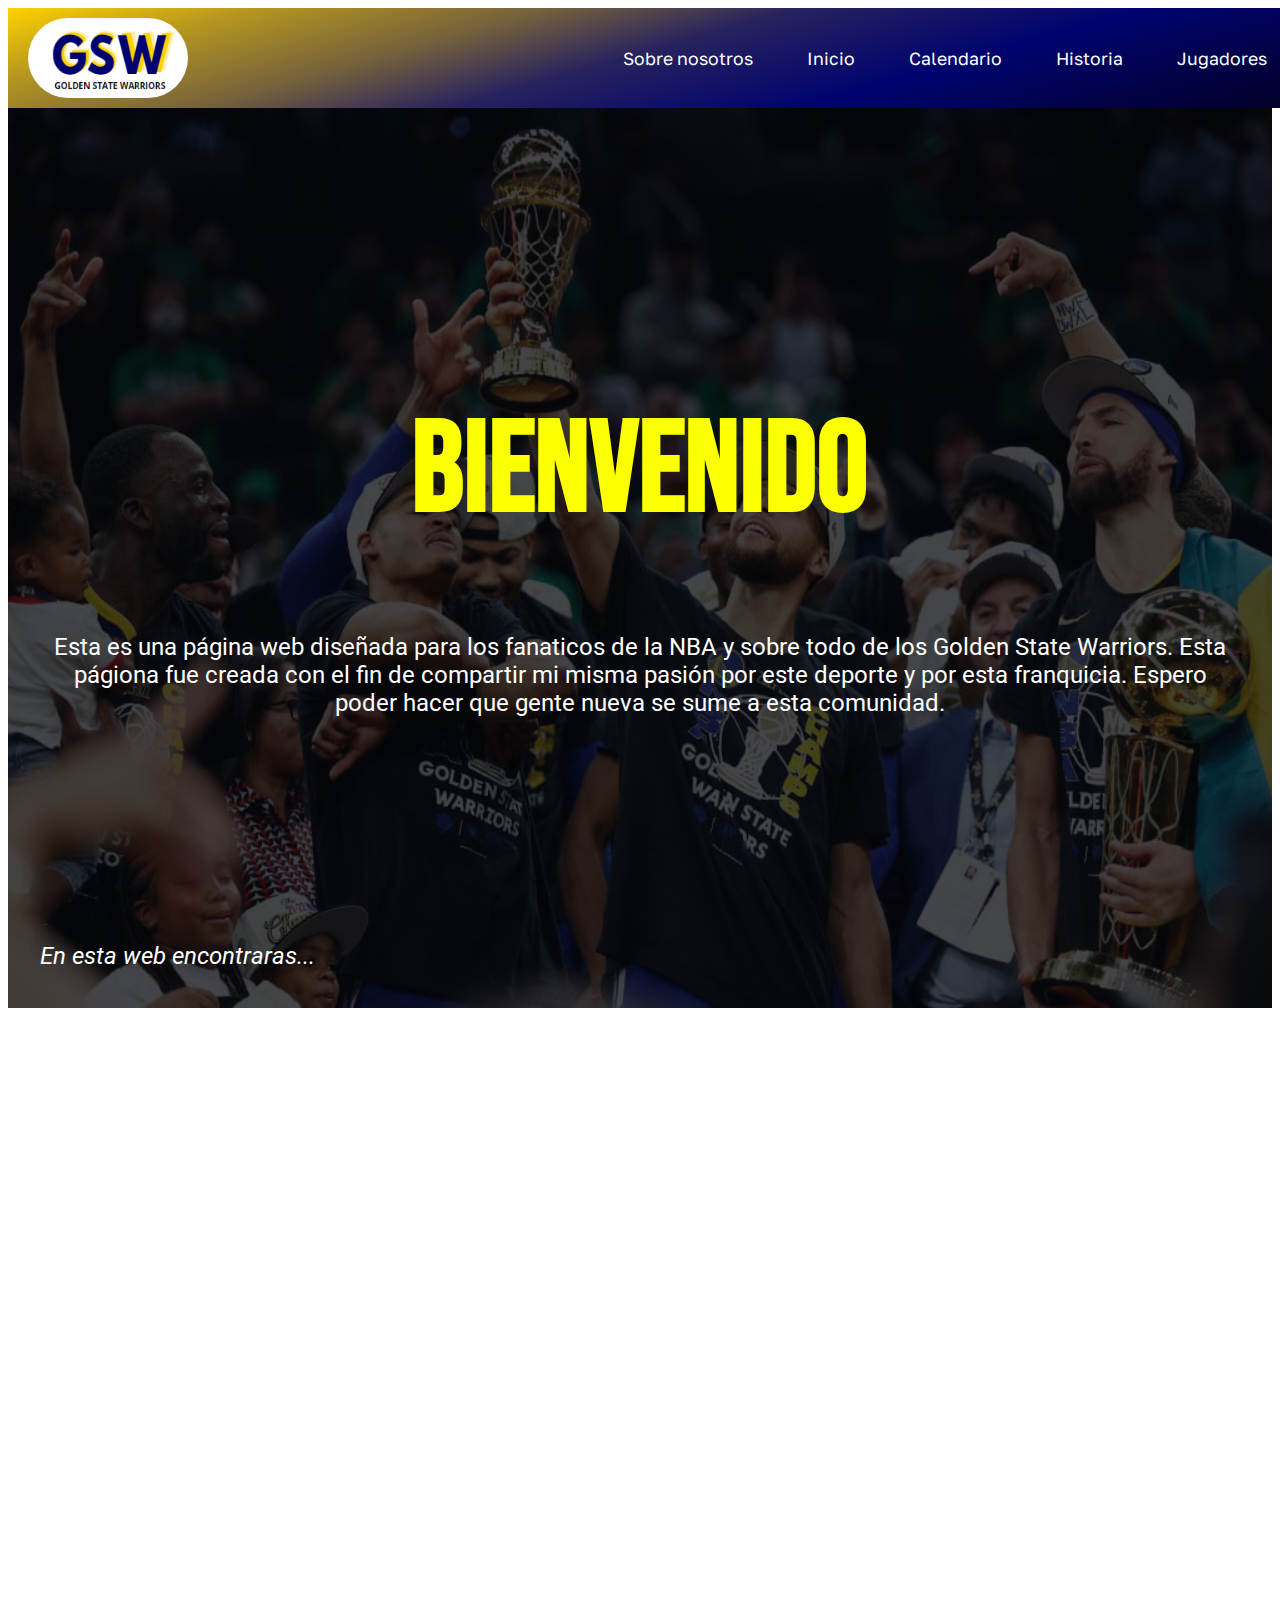
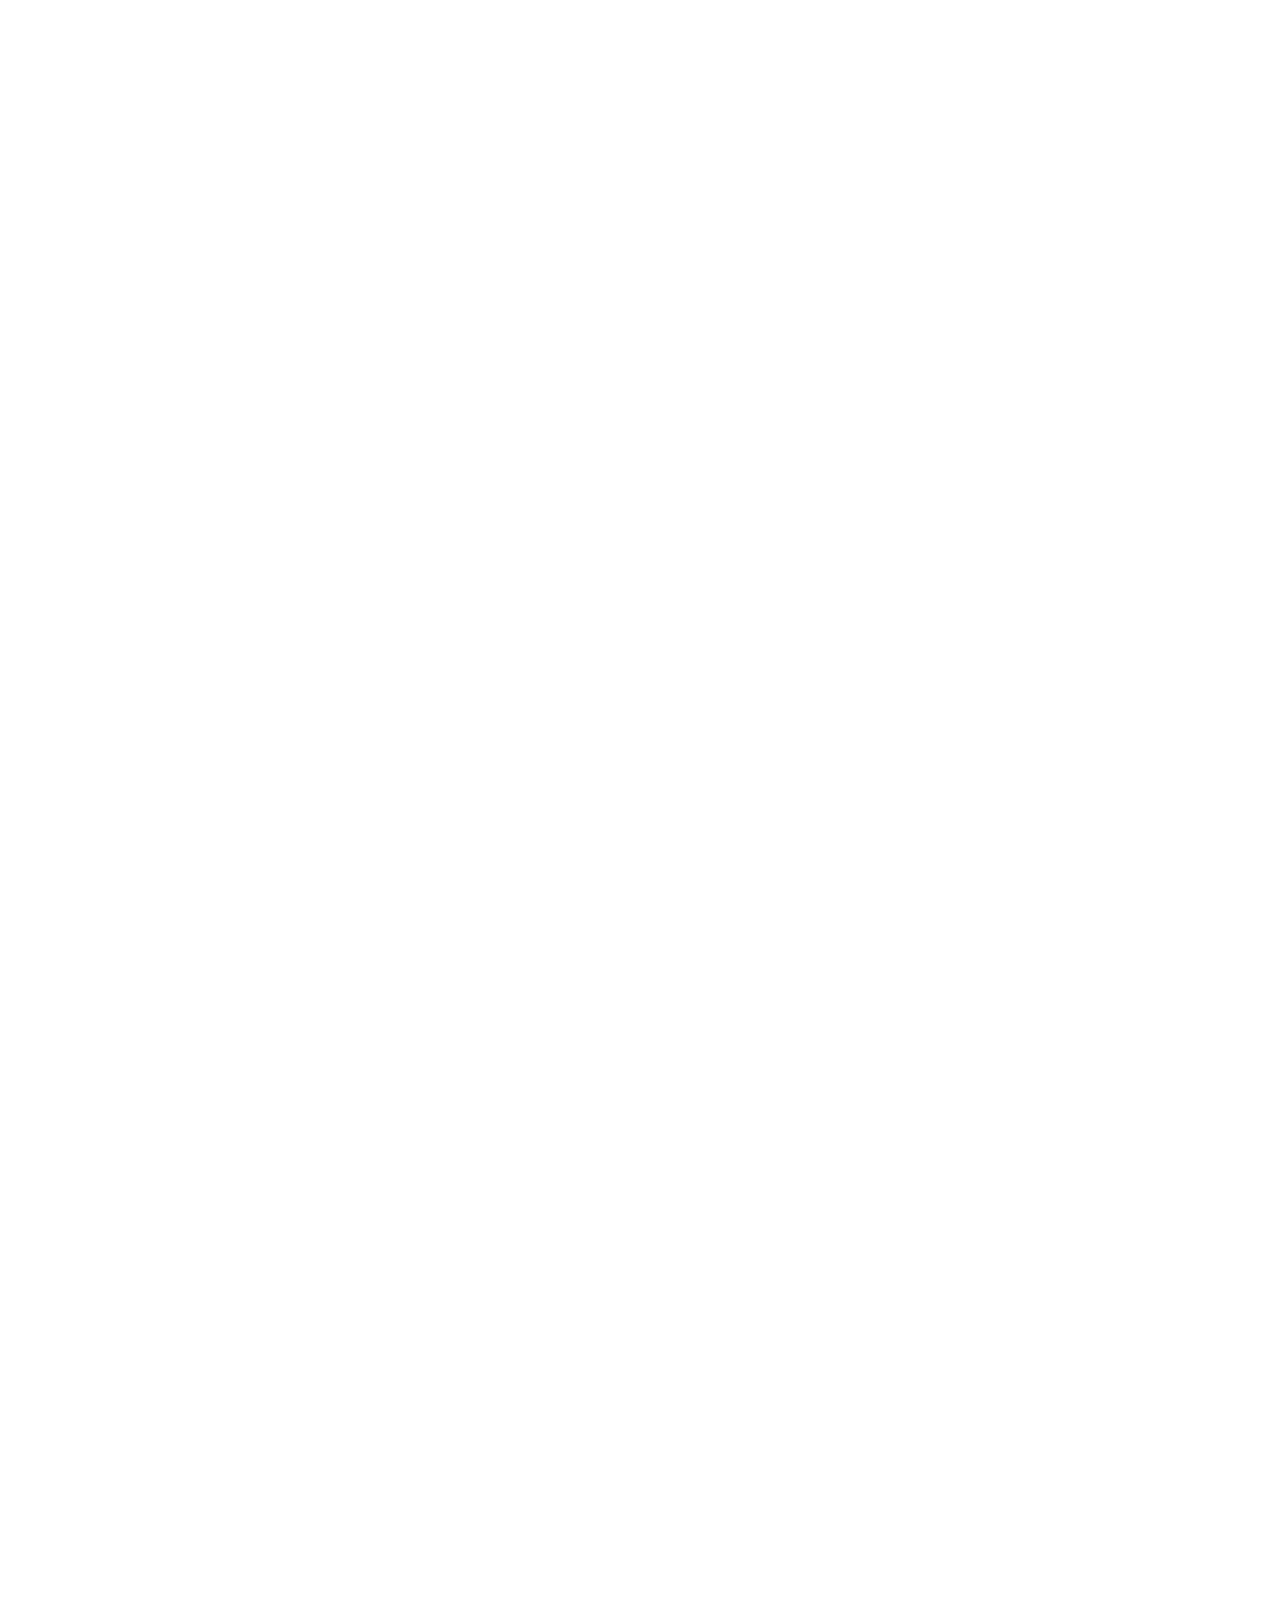
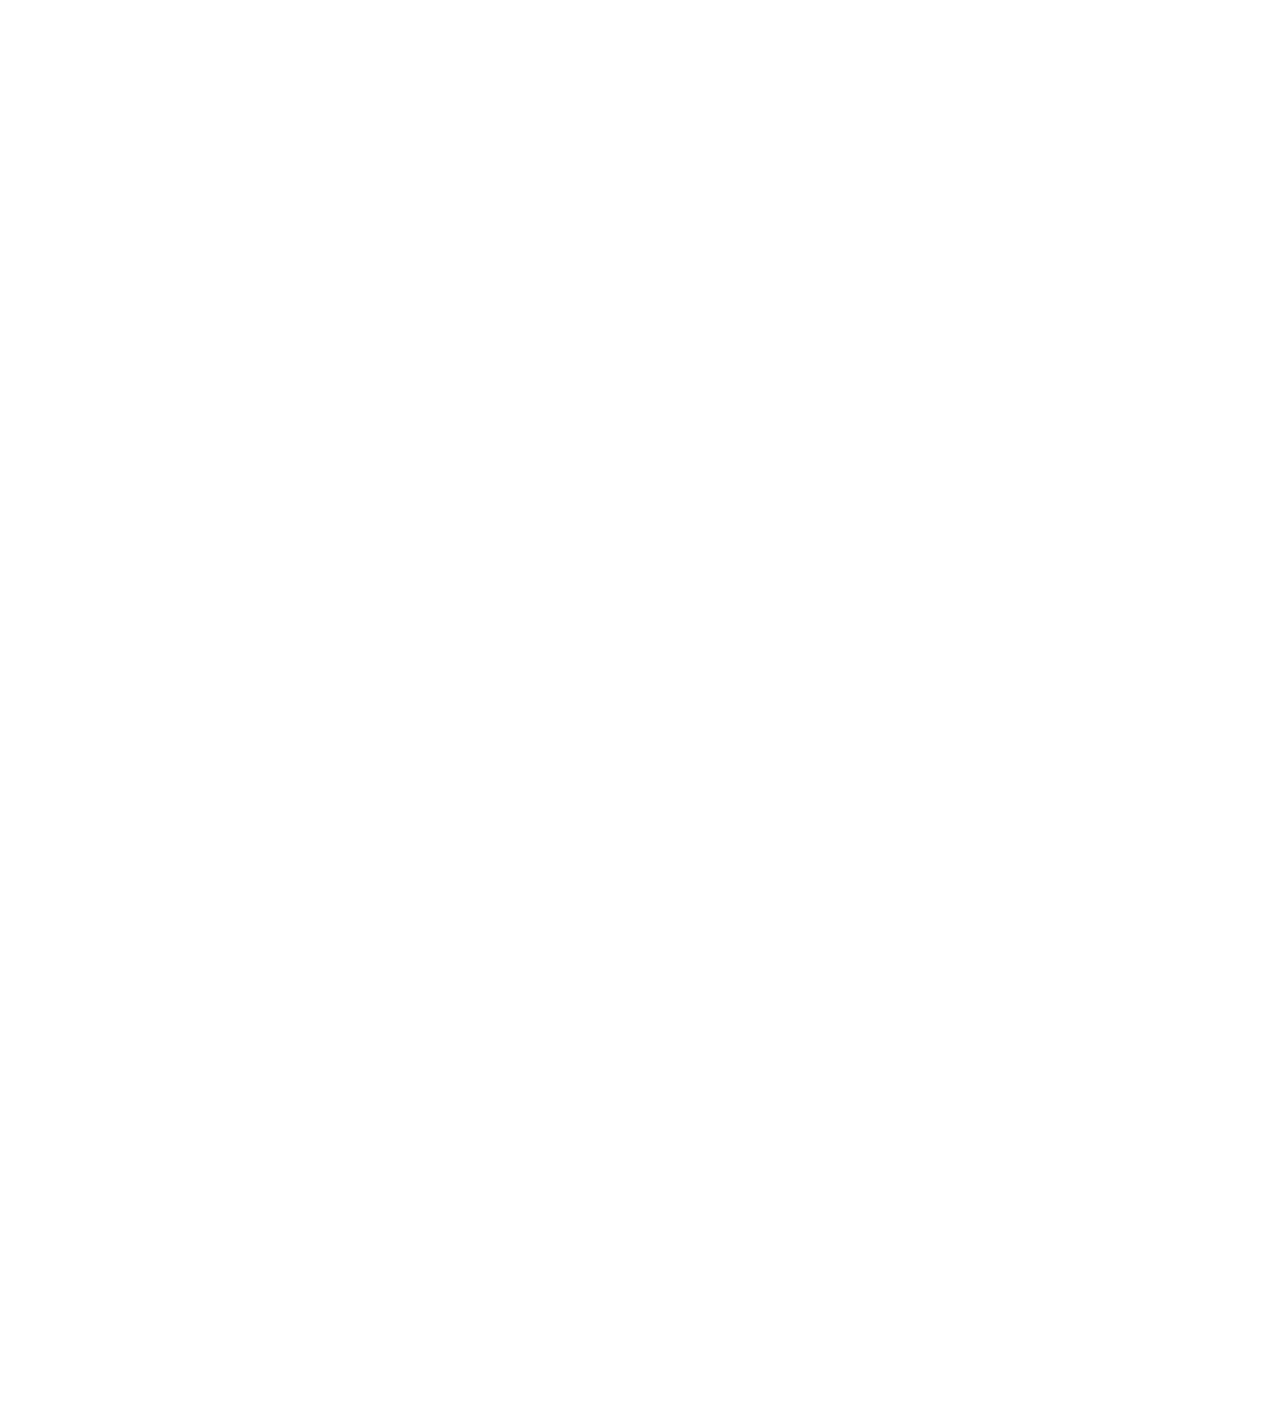
<file: index.html>
<!DOCTYPE html>
<html lang="en">
<head>
    <meta charset="UTF-8">
    <meta http-equiv="X-UA-Compatible" content="IE=edge">
    <meta name="viewport" content="width=device-width, initial-scale=1.0">
    <meta name="description" content="Esta es una página dedicada al equipo NBA Golden State Warriors, aqui te enteraras las ultimas noticias, partidos, jugadores,etc. y si sos nuevo o curioso, podras ver un poco de su historia">
    <meta name="keywords" content="NBA, STEPHEN CURRY, PARTIDOS, GOLDEN STATE WARRIORS, GSW, BASQUET, WARRIORS HISTORIA, WILT CHAMBERLAIN">
    <title>Sobre nosotros</title>
    <!-- Google fonts -->
<link rel="preconnect" href="https://fonts.googleapis.com">
<link rel="preconnect" href="https://fonts.gstatic.com" crossorigin>
<link href="https://fonts.googleapis.com/css2?family=Bebas+Neue&family=Roboto:wght@300&display=swap" rel="stylesheet">
<link rel="preconnect" href="https://fonts.googleapis.com">
<link rel="preconnect" href="https://fonts.gstatic.com" crossorigin>
<link href="https://fonts.googleapis.com/css2?family=Golos+Text:wght@500&display=swap" rel="stylesheet">    
<!-- Boostrap -->
<link href="https://cdn.jsdelivr.net/npm/bootstrap@5.3.0-alpha1/dist/css/bootstrap.min.css" rel="stylesheet" integrity="sha384-GLhlTQ8iRABdZLl6O3oVMWSktQOp6b7In1Zl3/Jr59b6EGGoI1aFkw7cmDA6j6gD" crossorigin="anonymous">
<!-- Link animaciones AOS -->
<link href="https://unpkg.com/aos@2.3.1/dist/aos.css" rel="stylesheet">
<!-- Link de CSS -->
<link rel="stylesheet" href="./css/estilos.css">
</head>
<body>
<header class="menu-hamburguesa">
    <nav class="navbar bg-body-tertiary fixed-top">
        <div class="container-fluid">
          <img src="./image/logo.png" alt="logo">
          <button class="navbar-toggler" type="button" data-bs-toggle="offcanvas" data-bs-target="#offcanvasNavbar" aria-controls="offcanvasNavbar">
            <span class="navbar-toggler-icon"></span>
          </button>
          <div class="offcanvas offcanvas-end" tabindex="-1" id="offcanvasNavbar" aria-labelledby="offcanvasNavbarLabel">
            <div class="offcanvas-header">
              <h5 class="offcanvas-title" id="offcanvasNavbarLabel">GSW</h5>
              <button type="button" class="btn-close" data-bs-dismiss="offcanvas" aria-label="Close"></button>
            </div>
            <div class="offcanvas-body">
              <ul class="navbar-nav justify-content-end flex-grow-1 pe-3">
                <li class="nav-item">
                  <a class="nav-link active" aria-current="page" href="./index.html">Sobre Nosotros</a>
                </li>
                <li class="nav-item">
                  <a class="nav-link" href="./pages/inicio.html">Inicio</a>
                </li>
                <li class="nav-item">
                    <a class="nav-link" href="./pages/jugadores.html">Jugadores</a>
                  </li>
                <li class="nav-item">
                    <a class="nav-link" href="./pages/calendario.html">Calendario</a>
                  </li>
                  <li class="nav-item">
                    <a class="nav-link" href="./pages/historia.html">Historia</a>
                  </li>
            </div>
          </div>
        </div>
      </nav>
</header>
    <header class="header">
        <div class="logo">
            <img src="./image/logo.png" alt="">
        </div>
        <nav>
            <ul class="nav-links">
                <li><a href="./index.html">Sobre nosotros</a></li>
                <li><a href="./pages/inicio.html">Inicio</a></li>
                <li><a href="./pages/calendario.html">Calendario</a></li>
                <li><a href="./pages/historia.html">Historia</a></li>
                <li><a href="./pages/jugadores.html">Jugadores</a></li>
            </ul>
        </nav>
    </header>
    <main >
        <!-- seccion 1 -->
    <section>
        <section class="seccion">
            <article class="titulo">
                <h1>BIENVENIDO</h1>
                <p> Esta es una página web diseñada para los fanaticos de la NBA y sobre todo de los Golden State Warriors. Esta págiona fue creada con el fin de compartir mi misma pasión por este deporte y por esta franquicia. Espero poder hacer que gente nueva se sume a esta comunidad.</p>
            </article>
            <article class="conector">
                <p>En esta web encontraras...</p>
            </article>
        </section>
        <!-- seccion 2 -->
        <section class="secciones">
            <article class="img-contenedor" data-aos="zoom-in">
                <img src="./image/warriors vs celtics.jpg" alt="calendario" class="img">
            </article>
            <article class="texto" data-aos="zoom-in">
                <h2>Calendario</h2>
                <p>Podrás revisar todas las fechas de los próximos juegos de GSW. No te preocupes si olvidas una fecha, nosotros te notificaremos el mismo dia que será emitido
                </p>
            </article>
        </section>
        <!-- seccion 3 -->
        <section class="secciones" >
            <article class="texto" data-aos="zoom-in">
                <h2>Jugadas destacadas</h2>
                <p>Podrás revivir momentos de partidos claves e historicos de la franquicia</p>
            </article>
            <article class="img-contenedor" data-aos="zoom-in">
                <img src="./image/Curry tirando.jpg" alt="jugada destacada" class="img">
            </article>
        </section>
        <!-- seccion 4 -->
        <section class="secciones" >
            <article class="img-contenedor" data-aos="zoom-in">
                <img src="./image/Durant fichaje.jpg" alt="noticias" class="img">
            </article>
            <article class="texto"data-aos="zoom-in">
                <h2>Noticias</h2>
                <p>Te mantendremos al tanto de las ultimas noticias de la franquicia, traspasos, rumores, estadísticas y más</p>
            </article>
        </section>
        <!-- seccion 5 -->
        <section class="secciones">
            <article class="texto" data-aos="zoom-in">
                <h2>Historia</h2>
                <p>Podrás investigar un poco sobre la historia de la franquicia y sobre los jugadores que aportaron e hicieron que la franquicia sea lo que es hoy en dia</p>
            </article>
            <article class="img-contenedor" data-aos="zoom-in">
                <img src="./image/wilt chamberlain 100 puntos.jpg" alt="historia" class="img">
            </article>
        </section>
    </section>    
    </main>
    <footer>
        <section>
            <article>
                
            </article>
        </section>

    </footer>
    <!-- Animaciones AOS -->
    <script src="https://unpkg.com/aos@2.3.1/dist/aos.js"></script>
<script>
  AOS.init();
</script>
    <!-- scrip boostrap -->
    <script src="https://cdn.jsdelivr.net/npm/bootstrap@5.3.0-alpha1/dist/js/bootstrap.bundle.min.js" integrity="sha384-w76AqPfDkMBDXo30jS1Sgez6pr3x5MlQ1ZAGC+nuZB+EYdgRZgiwxhTBTkF7CXvN" crossorigin="anonymous"></script>
</body>
</html>
</file>
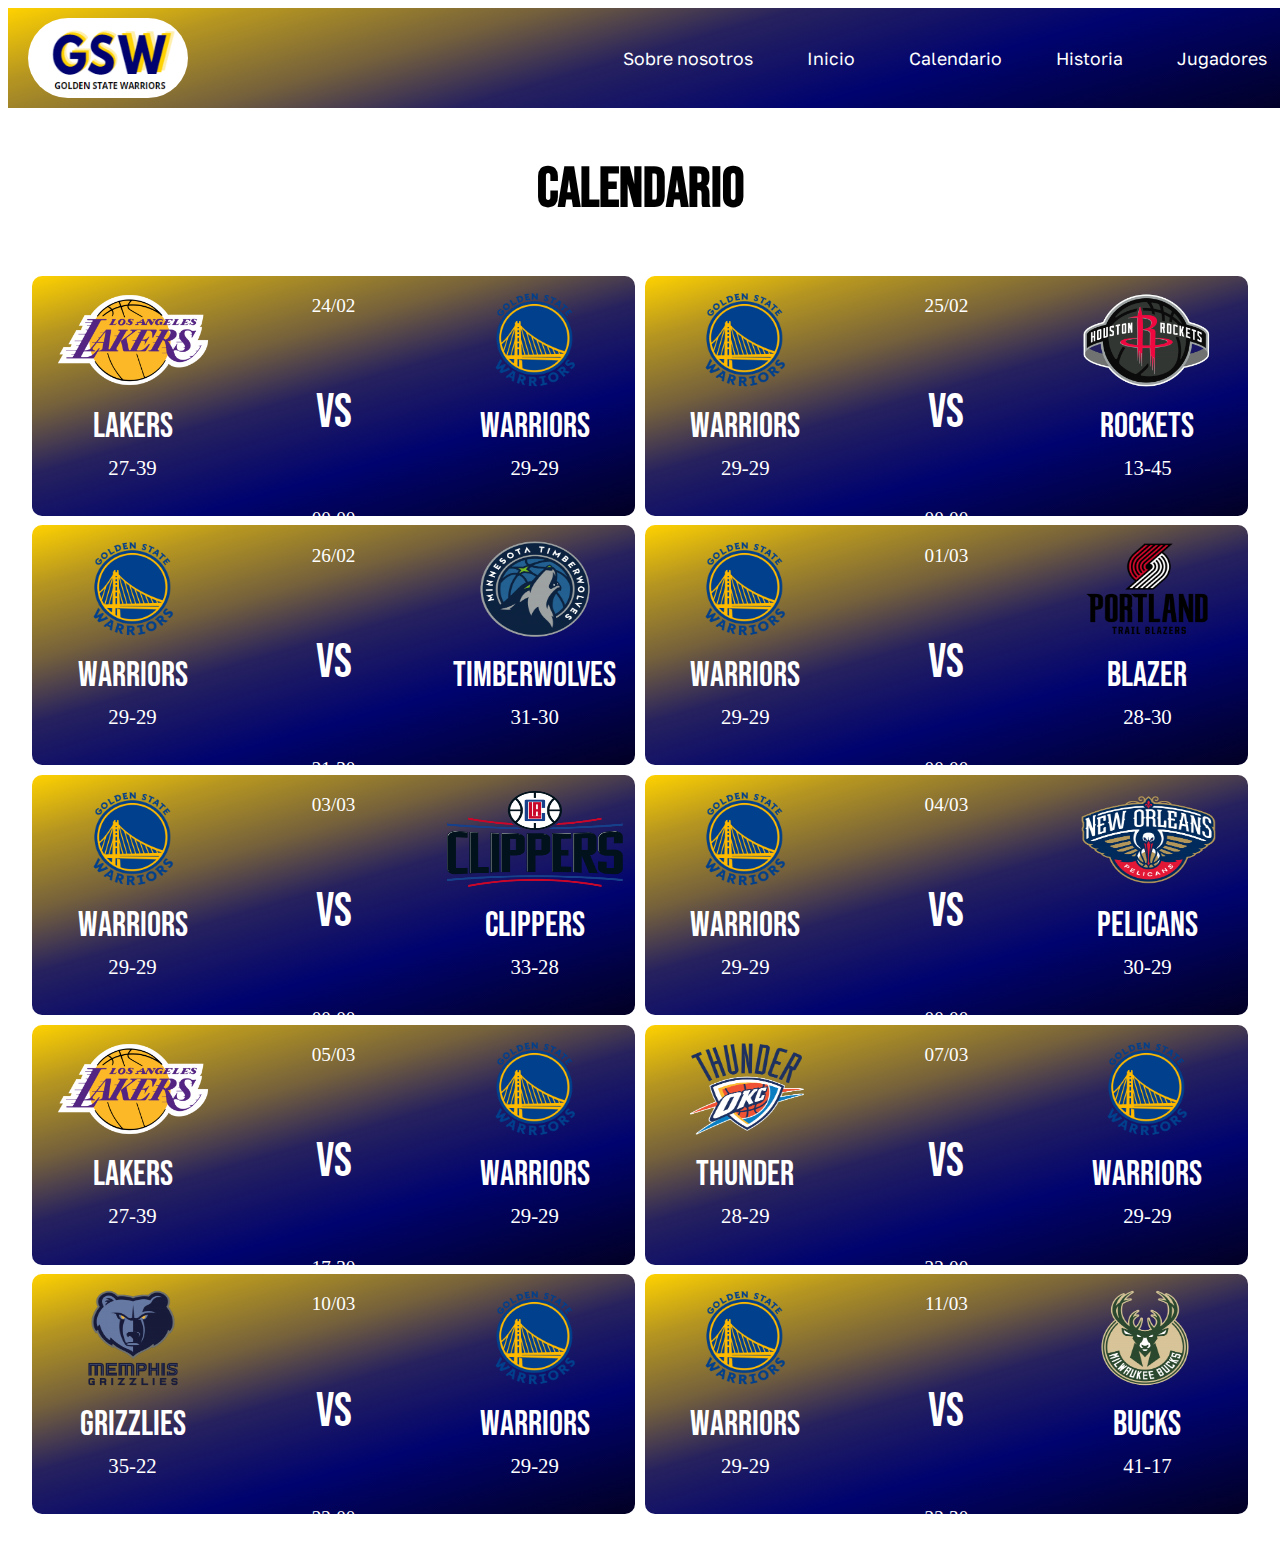
<file: pages/calendario.html>
<!DOCTYPE html>
<html lang="en">
<head>
    <meta charset="UTF-8">
    <meta http-equiv="X-UA-Compatible" content="IE=edge">
    <meta name="viewport" content="width=device-width, initial-scale=1.0">
    <meta name="description" content="Calendario exclusivo de los partidos del equipo">
    <meta name="keywords" content="NBA, STEPHEN CURRY, PARTIDOS, GOLDEN STATE WARRIORS, GSW, BASQUET, WARRIORS HISTORIA, WILT CHAMBERLAIN">
    <title>Calendario</title>
        <!-- Google fonts -->
        <link rel="preconnect" href="https://fonts.googleapis.com">
        <link rel="preconnect" href="https://fonts.gstatic.com" crossorigin>
        <link href="https://fonts.googleapis.com/css2?family=Bebas+Neue&family=Roboto:wght@300&display=swap" rel="stylesheet">
        <link rel="preconnect" href="https://fonts.googleapis.com">
        <link rel="preconnect" href="https://fonts.gstatic.com" crossorigin>
        <link href="https://fonts.googleapis.com/css2?family=Golos+Text:wght@500&display=swap" rel="stylesheet">    
<!-- Boostrap -->
<link href="https://cdn.jsdelivr.net/npm/bootstrap@5.3.0-alpha1/dist/css/bootstrap.min.css" rel="stylesheet" integrity="sha384-GLhlTQ8iRABdZLl6O3oVMWSktQOp6b7In1Zl3/Jr59b6EGGoI1aFkw7cmDA6j6gD" crossorigin="anonymous">
<!-- Link de CSS -->
    <link rel="stylesheet" href="../css/estilos.css">
</head>
<body>
    <header class="menu-hamburguesa">
        <nav class="navbar bg-body-tertiary fixed-top">
            <div class="container-fluid">
              <img src="../image/logo.png" alt="">
              <button class="navbar-toggler" type="button" data-bs-toggle="offcanvas" data-bs-target="#offcanvasNavbar" aria-controls="offcanvasNavbar">
                <span class="navbar-toggler-icon"></span>
              </button>
              <div class="offcanvas offcanvas-end" tabindex="-1" id="offcanvasNavbar" aria-labelledby="offcanvasNavbarLabel">
                <div class="offcanvas-header">
                  <h5 class="offcanvas-title" id="offcanvasNavbarLabel">GSW</h5>
                  <button type="button" class="btn-close" data-bs-dismiss="offcanvas" aria-label="Close"></button>
                </div>
                <div class="offcanvas-body">
                  <ul class="navbar-nav justify-content-end flex-grow-1 pe-3">
                    <li class="nav-item">
                      <a class="nav-link active" aria-current="page" href="../index.html">Sobre Nosotros</a>
                    </li>
                    <li class="nav-item">
                      <a class="nav-link" href="./inicio.html">Inicio</a>
                    </li>
                    <li class="nav-item">
                        <a class="nav-link" href="./calendario.html">Calendario</a>
                      </li>
                      <li class="nav-item">
                        <a class="nav-link" href="./jugadores.html">Jugadores</a>
                      </li>
                      <li class="nav-item">
                        <a class="nav-link" href="./historia.html">Historia</a>
                      </li>
                </div>
              </div>
            </div>
          </nav>
    </header>
    <header class="header">
        <div class="logo">
            <img src="../image/logo.png" alt="logo">
        </div>
        <nav>
            <ul class="nav-links">
                <li><a href="../index.html">Sobre nosotros</a></li>
                <li><a href="./inicio.html">Inicio</a></li>
                <li><a href="./calendario.html">Calendario</a></li>
                <li><a href="./historia.html">Historia</a></li>
                <li><a href="./jugadores.html">Jugadores</a></li>
            </ul>
        </nav>
    </header>
    <main>
        <section class="titulo-contenedor-calendario">
            <article>
                <h1>Calendario</h1>
            </article>
        </section>
        <section class="grid-calendario">
            <!-- warriors vs lakers -->
            <article class="contenedor-card">
                <div class="team">
                    <img src="../image/Los-Angeles-Lakers-Logo-600x338.png" alt="equipo">
                    <p>Lakers</p>
                    <p>27-39</p>
                </div>
                <div class="datos-calendario">
                    <p>24/02</p>
                    <p>vs</p>
                    <p>00:00</p>
                </div>
                <div class="team">
                    <img src="../image/logo-Golden-State-Warriors.png" alt="warriors">
                    <p class="nombre-equipo">Warriors</p>
                    <p>29-29</p>
                </div>
            </article>
            <!-- Warriors vs Houston -->
            <article class="contenedor-card">
                <div class="team">
                    <img src="../image/logo-Golden-State-Warriors.png" alt="equipo">
                    <p>Warriors</p>
                    <p>29-29</p>
                </div>
                <div class="datos-calendario">
                    <p>25/02</p>
                    <p>vs</p>
                    <p>00:00</p>
                </div>
                <div class="team">
                    <img src="../image/Houston-Rockets-logo-600x338.png" alt="warriors">
                    <p class="nombre-equipo">Rockets</p>
                    <p>13-45</p>
                </div>
            </article>
            <!-- Warriors vs Minesota -->
            <article class="contenedor-card">
                <div class="team">
                    <img src="../image/logo-Golden-State-Warriors.png" alt="equipo">
                    <p>Warriors</p>
                    <p>29-29</p>
                </div>
                <div class="datos-calendario">
                    <p>26/02</p>
                    <p>vs</p>
                    <p>21:30</p>
                </div>
                <div class="team">
                    <img src="../image/Logo-Minnesota-Timberwolves-500x313.png" alt="warriors">
                    <p class="nombre-equipo">Timberwolves</p>
                    <p>31-30</p>
                </div>
            </article>
            <!-- Warriors vs portland  -->
            <article class="contenedor-card">
                <div class="team">
                    <img src="../image/logo-Golden-State-Warriors.png" alt="equipo">
                    <p>Warriors</p>
                    <p>29-29</p>
                </div>
                <div class="datos-calendario">
                    <p>01/03</p>
                    <p>vs</p>
                    <p>00:00</p>
                </div>
                <div class="team">
                    <img src="../image/Logo-Portland-Trail-Blazers-500x312.png" alt="warriors">
                    <p class="nombre-equipo">Blazer</p>
                    <p>28-30</p>
                </div>
            </article>
            <!-- Warriors vs Clippers -->
            <article class="contenedor-card">
                <div class="team">
                    <img src="../image/logo-Golden-State-Warriors.png" alt="equipo">
                    <p>Warriors</p>
                    <p>29-29</p>
                </div>
                <div class="datos-calendario">
                    <p>03/03</p>
                    <p>vs</p>
                    <p>00:00</p>
                </div>
                <div class="team">
                    <img src="../image/clippers logo.png" alt="warriors">
                    <p class="nombre-equipo">Clippers</p>
                    <p>33-28</p>
                </div>
            </article>
            <!-- Warriors vs Pelicans -->
            <article class="contenedor-card">
                <div class="team">
                    <img src="../image/logo-Golden-State-Warriors.png" alt="equipo">
                    <p>Warriors</p>
                    <p>29-29</p>
                </div>
                <div class="datos-calendario">
                    <p>04/03</p>
                    <p>vs</p>
                    <p>00:00</p>
                </div>
                <div class="team">
                    <img src="../image/Logo-New-Orleans-Pelicans-500x313.png" alt="warriors">
                    <p class="nombre-equipo">Pelicans</p>
                    <p>30-29</p>
                </div>
            </article>
            <!-- Warriors vs Lakers 2 -->
            <article class="contenedor-card">
                <div class="team">
                    <img src="../image/Los-Angeles-Lakers-Logo-600x338.png" alt="equipo">
                    <p>Lakers</p>
                    <p>27-39</p>
                </div>
                <div class="datos-calendario">
                    <p>05/03</p>
                    <p>vs</p>
                    <p>17:30</p>
                </div>
                <div class="team">
                    <img src="../image/logo-Golden-State-Warriors.png" alt="warriors">
                    <p class="nombre-equipo">Warriors</p>
                    <p>29-29</p>
                </div>
            </article>
            <!-- Warriors vs Thunder -->
            <article class="contenedor-card">
                <div class="team">
                    <img src="../image/Logo-Oklahoma-City-Thunder-500x313.png" alt="equipo">
                    <p>Thunder</p>
                    <p>28-29</p>
                </div>
                <div class="datos-calendario">
                    <p>07/03</p>
                    <p>vs</p>
                    <p>22:00</p>
                </div>
                <div class="team">
                    <img src="../image/logo-Golden-State-Warriors.png" alt="warriors">
                    <p class="nombre-equipo">Warriors</p>
                    <p>29-29</p>
                </div>
            </article>
            <!-- Warriors vs memphis -->
            <article class="contenedor-card">
                <div class="team">
                    <img src="../image/Logo-Memphis-Grizzlies-500x313.png" alt="equipo">
                    <p>Grizzlies</p>
                    <p>35-22</p>
                </div>
                <div class="datos-calendario">
                    <p>10/03</p>
                    <p>vs</p>
                    <p>22:00</p>
                </div>
                <div class="team">
                    <img src="../image/logo-Golden-State-Warriors.png" alt="warriors">
                    <p class="nombre-equipo">Warriors</p>
                    <p>29-29</p>
                </div>
            </article>
            <!-- Warriors vs Bucks -->
            <article class="contenedor-card">
                <div class="team">
                    <img src="../image/logo-Golden-State-Warriors.png" alt="equipo">
                    <p>Warriors</p>
                    <p>29-29</p>
                </div>
                <div class="datos-calendario">
                    <p>11/03</p>
                    <p>vs</p>
                    <p>22:30</p>
                </div>
                <div class="team">
                    <img src="../image/Logo-Milwaukee-Bucks-500x313.png" alt="warriors">
                    <p class="nombre-equipo">Bucks</p>
                    <p>41-17</p>
                </div>
            </article>
        </section>
    </main>
        




















    <footer>
    
    </footer>
    <!-- scrip boostrap -->
<script src="https://cdn.jsdelivr.net/npm/bootstrap@5.3.0-alpha1/dist/js/bootstrap.bundle.min.js" integrity="sha384-w76AqPfDkMBDXo30jS1Sgez6pr3x5MlQ1ZAGC+nuZB+EYdgRZgiwxhTBTkF7CXvN" crossorigin="anonymous"></script>
</body>
</html>
</file>
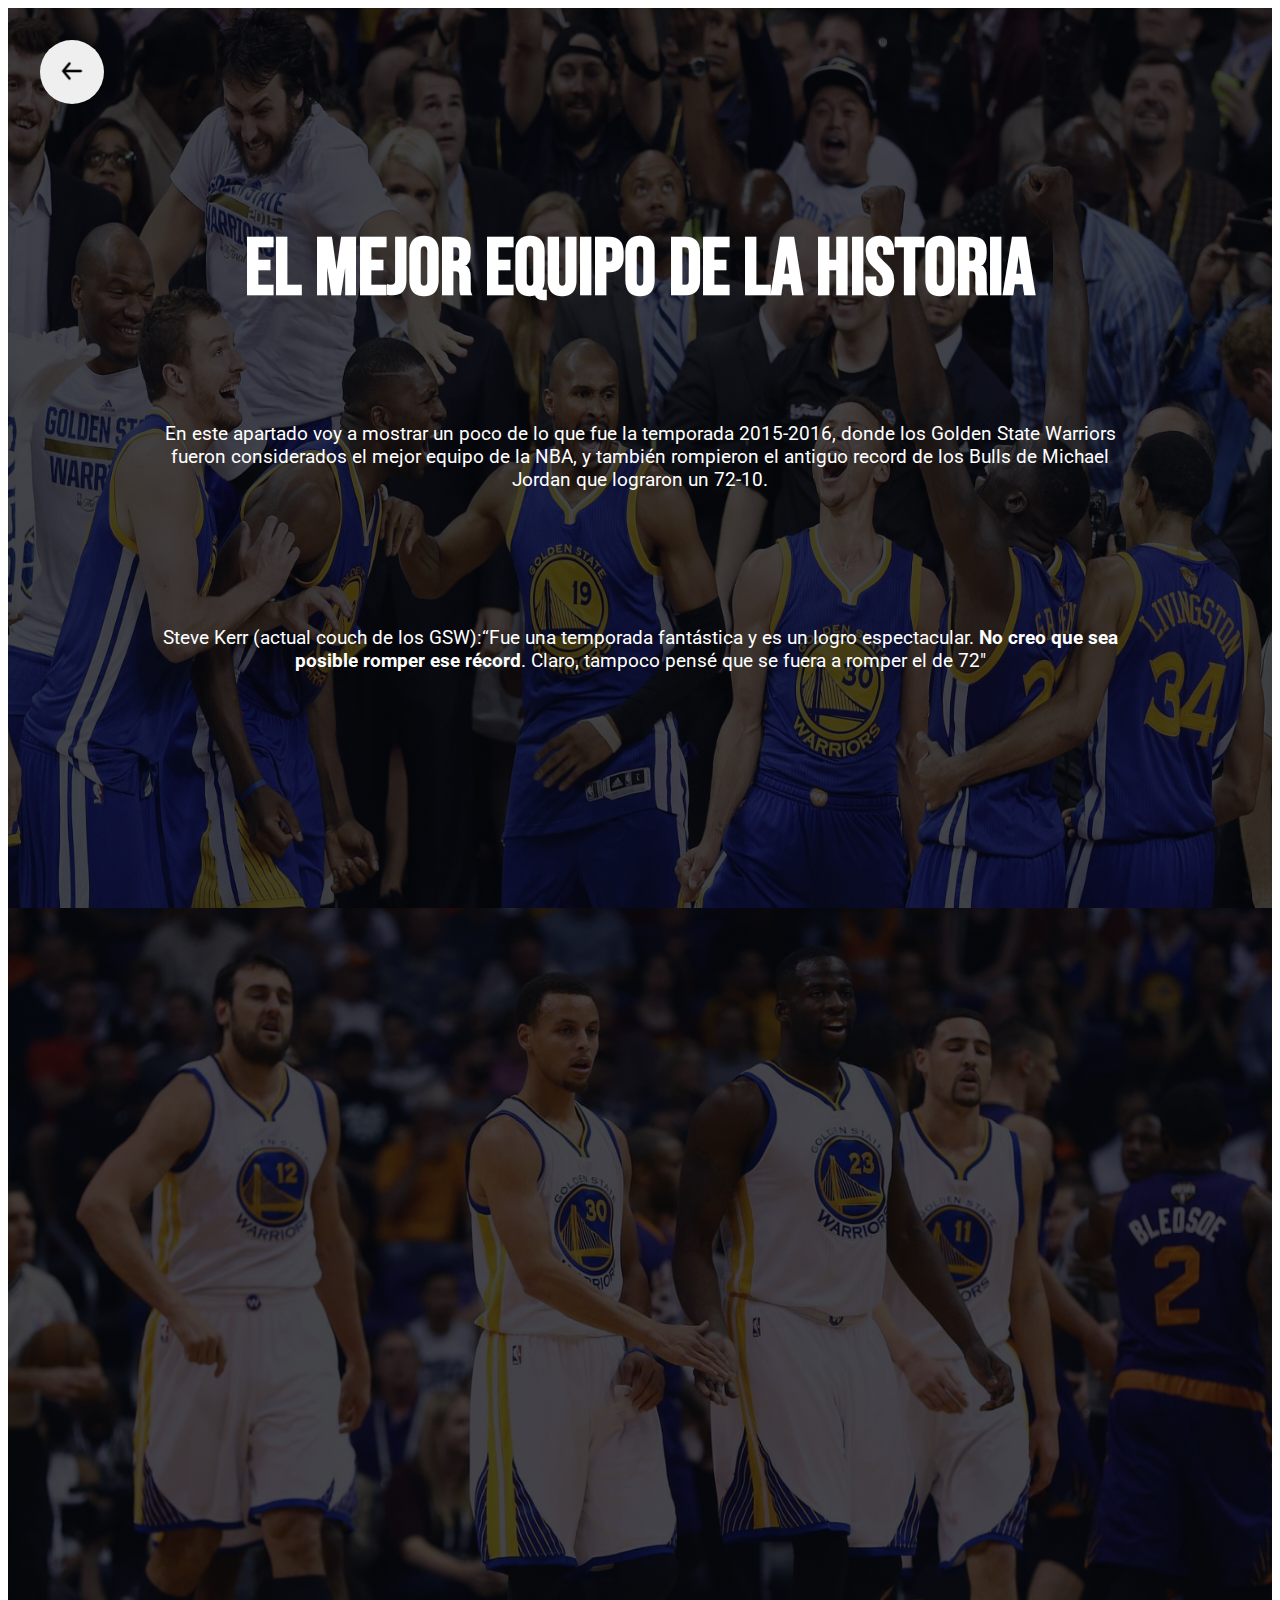
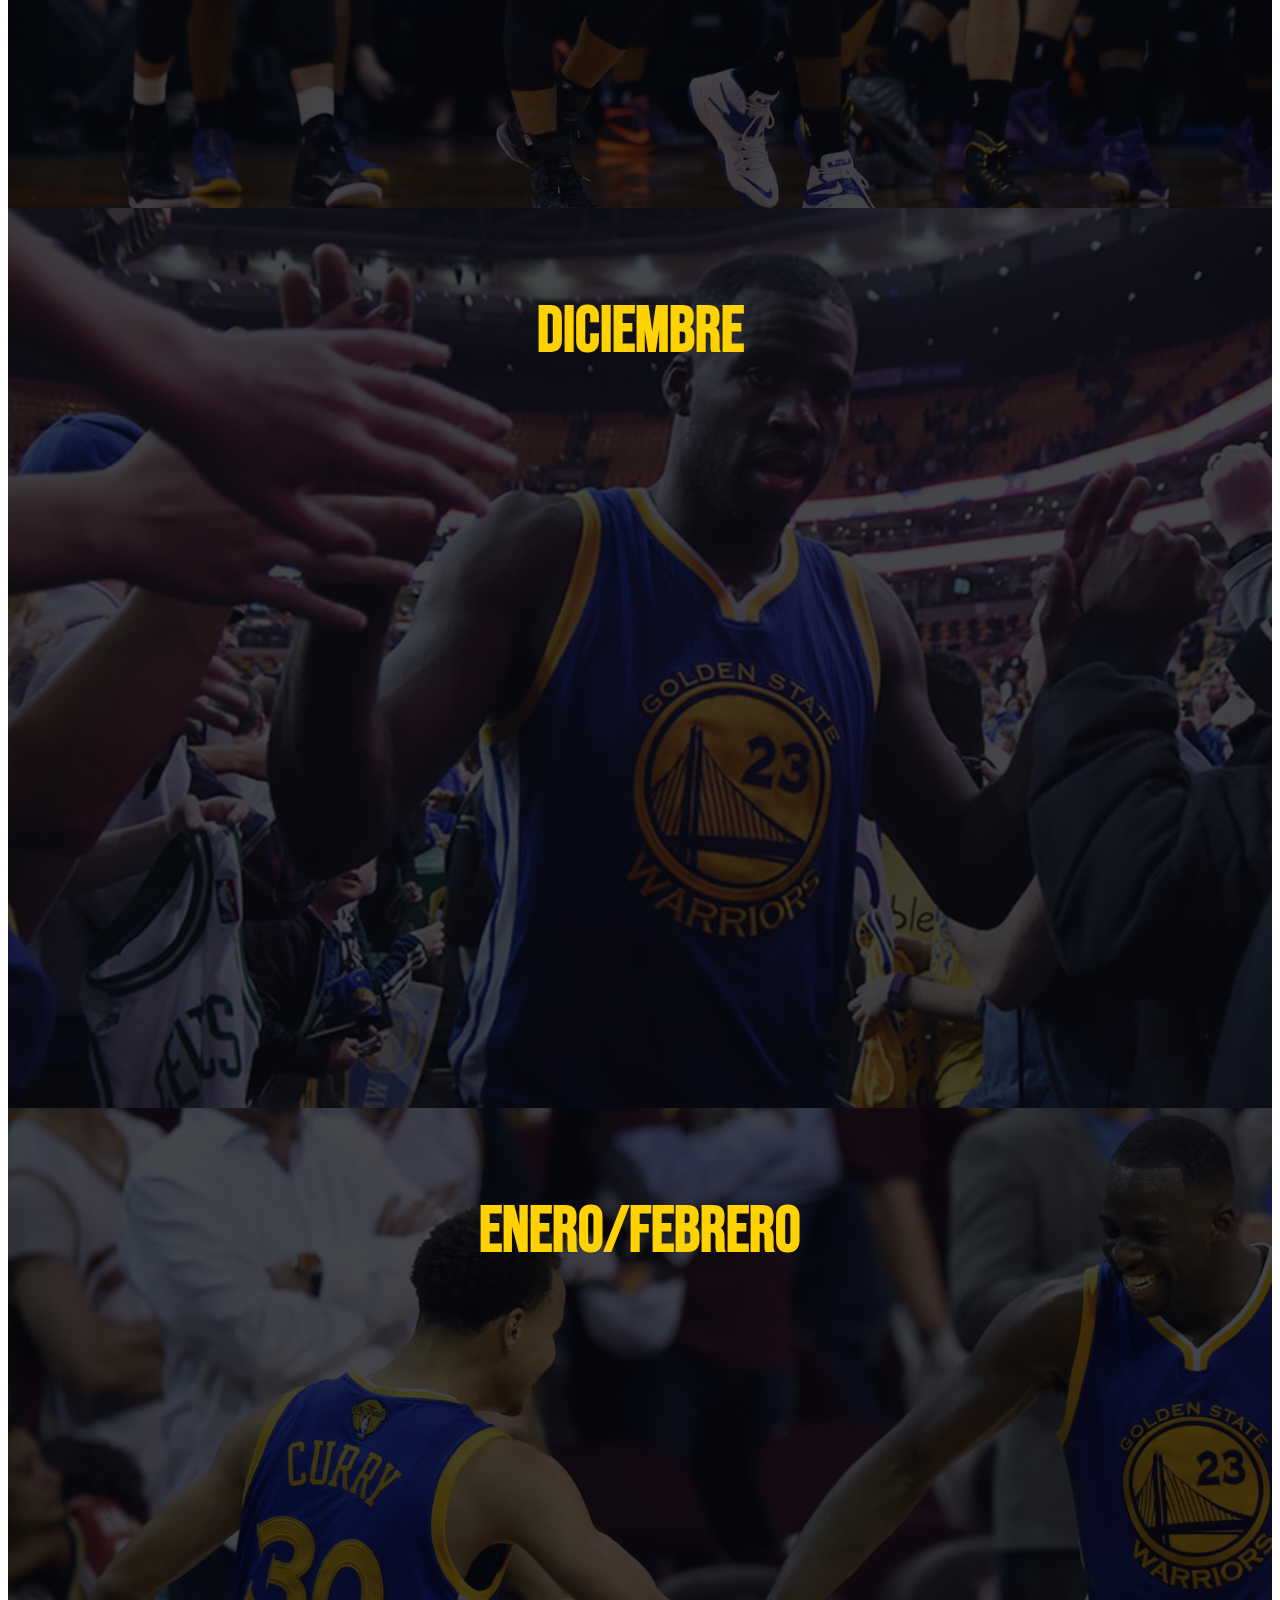
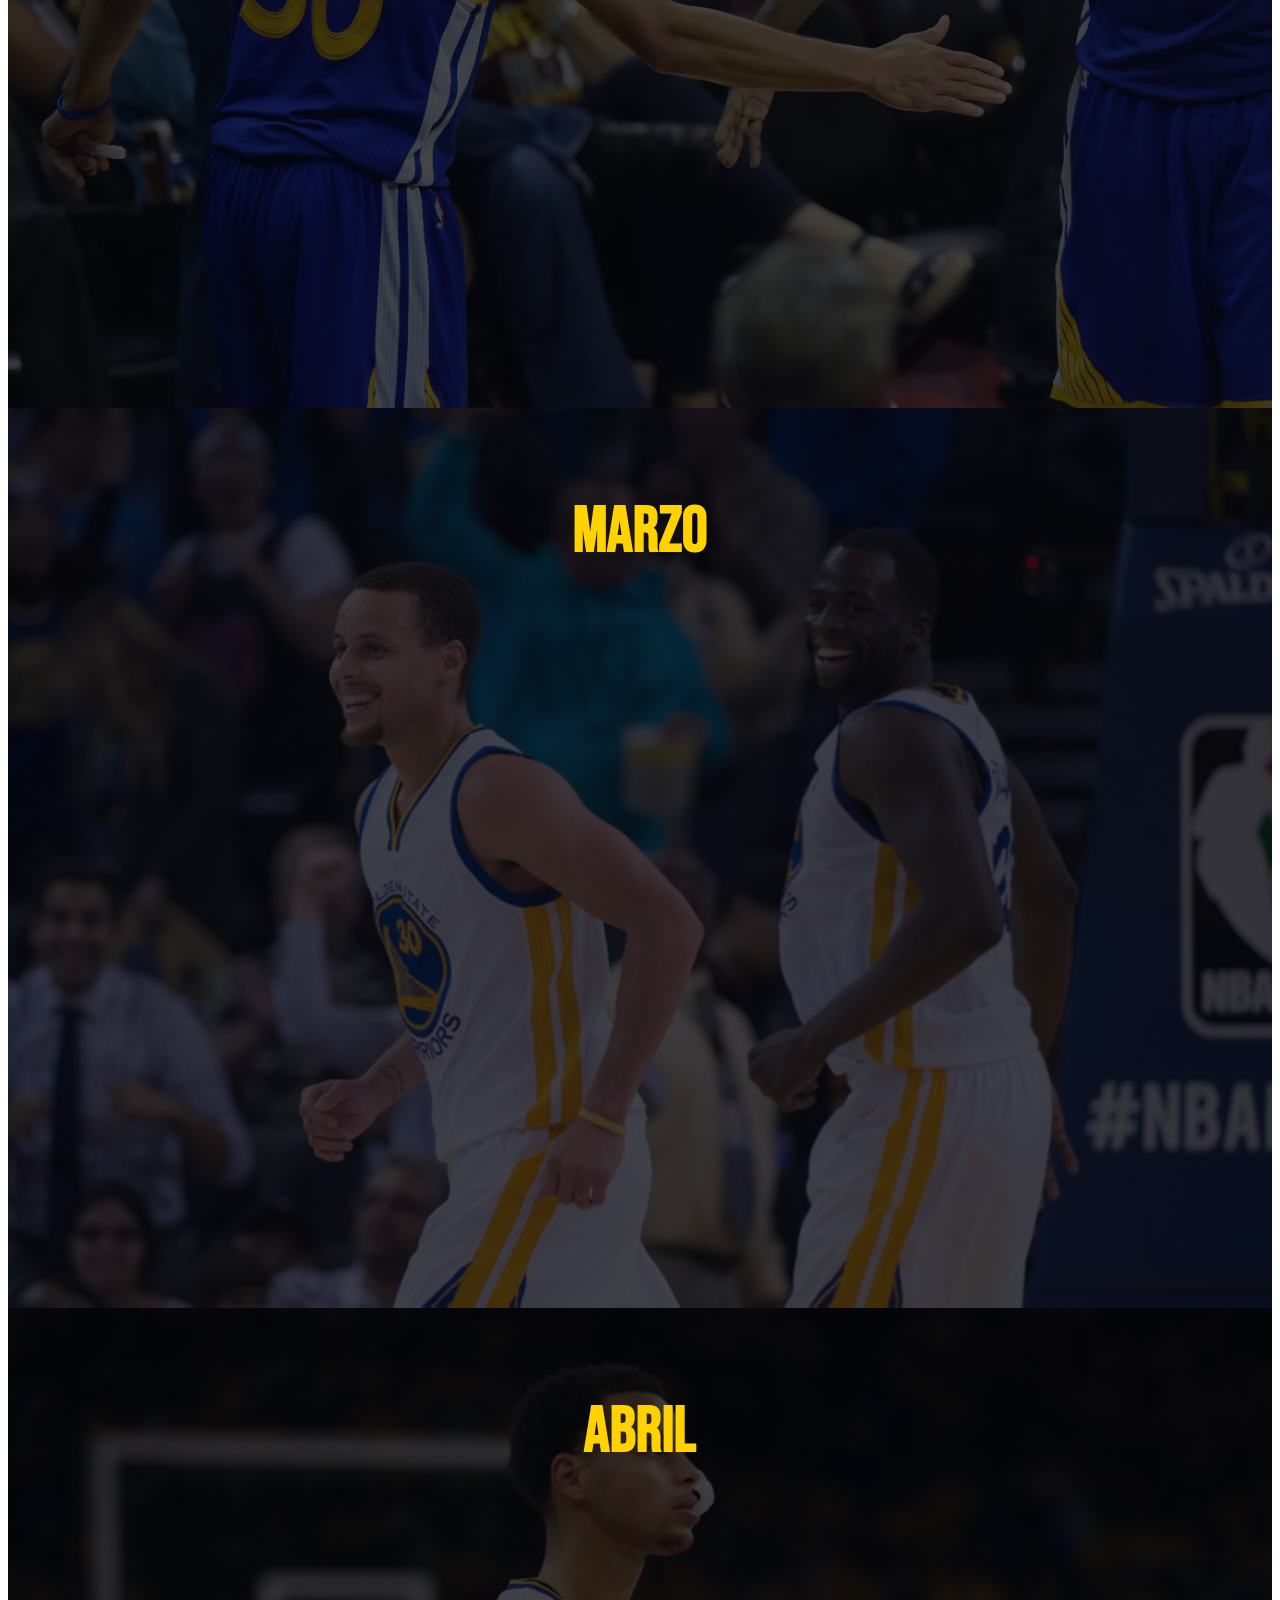
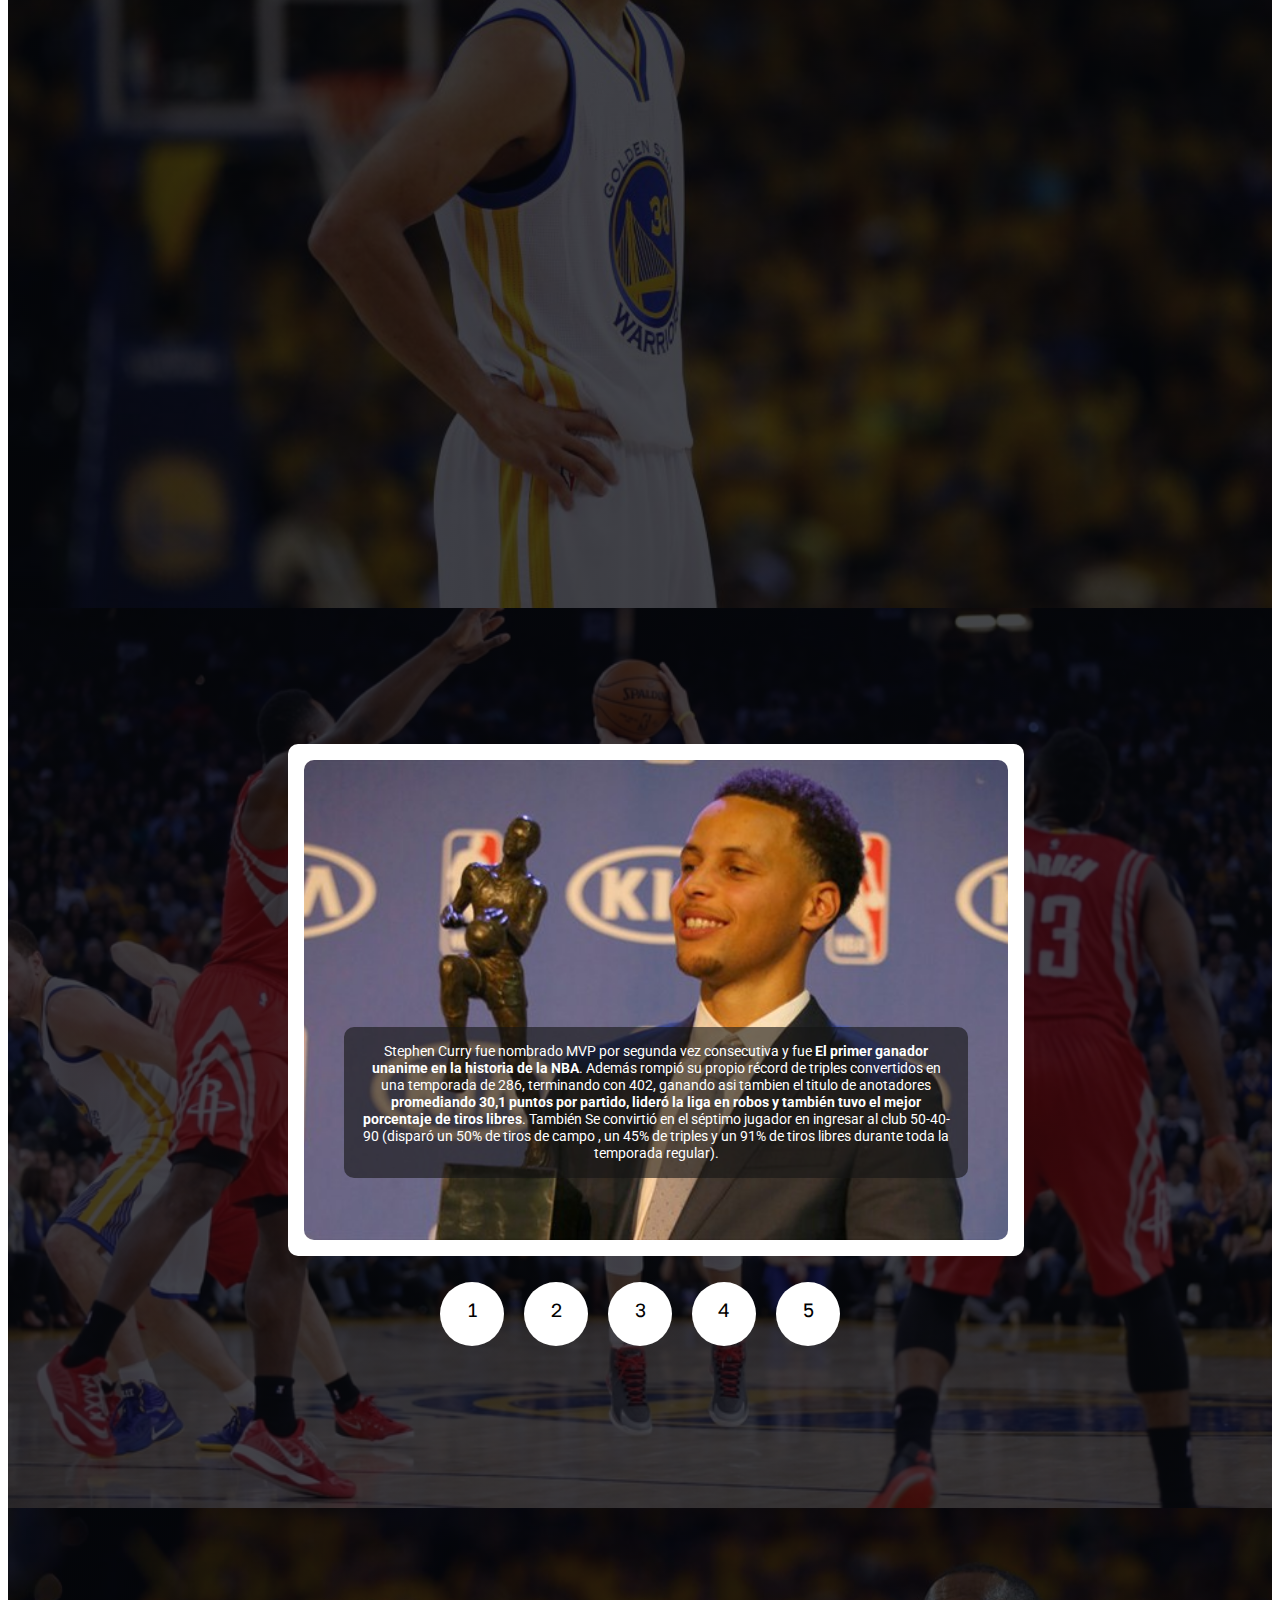
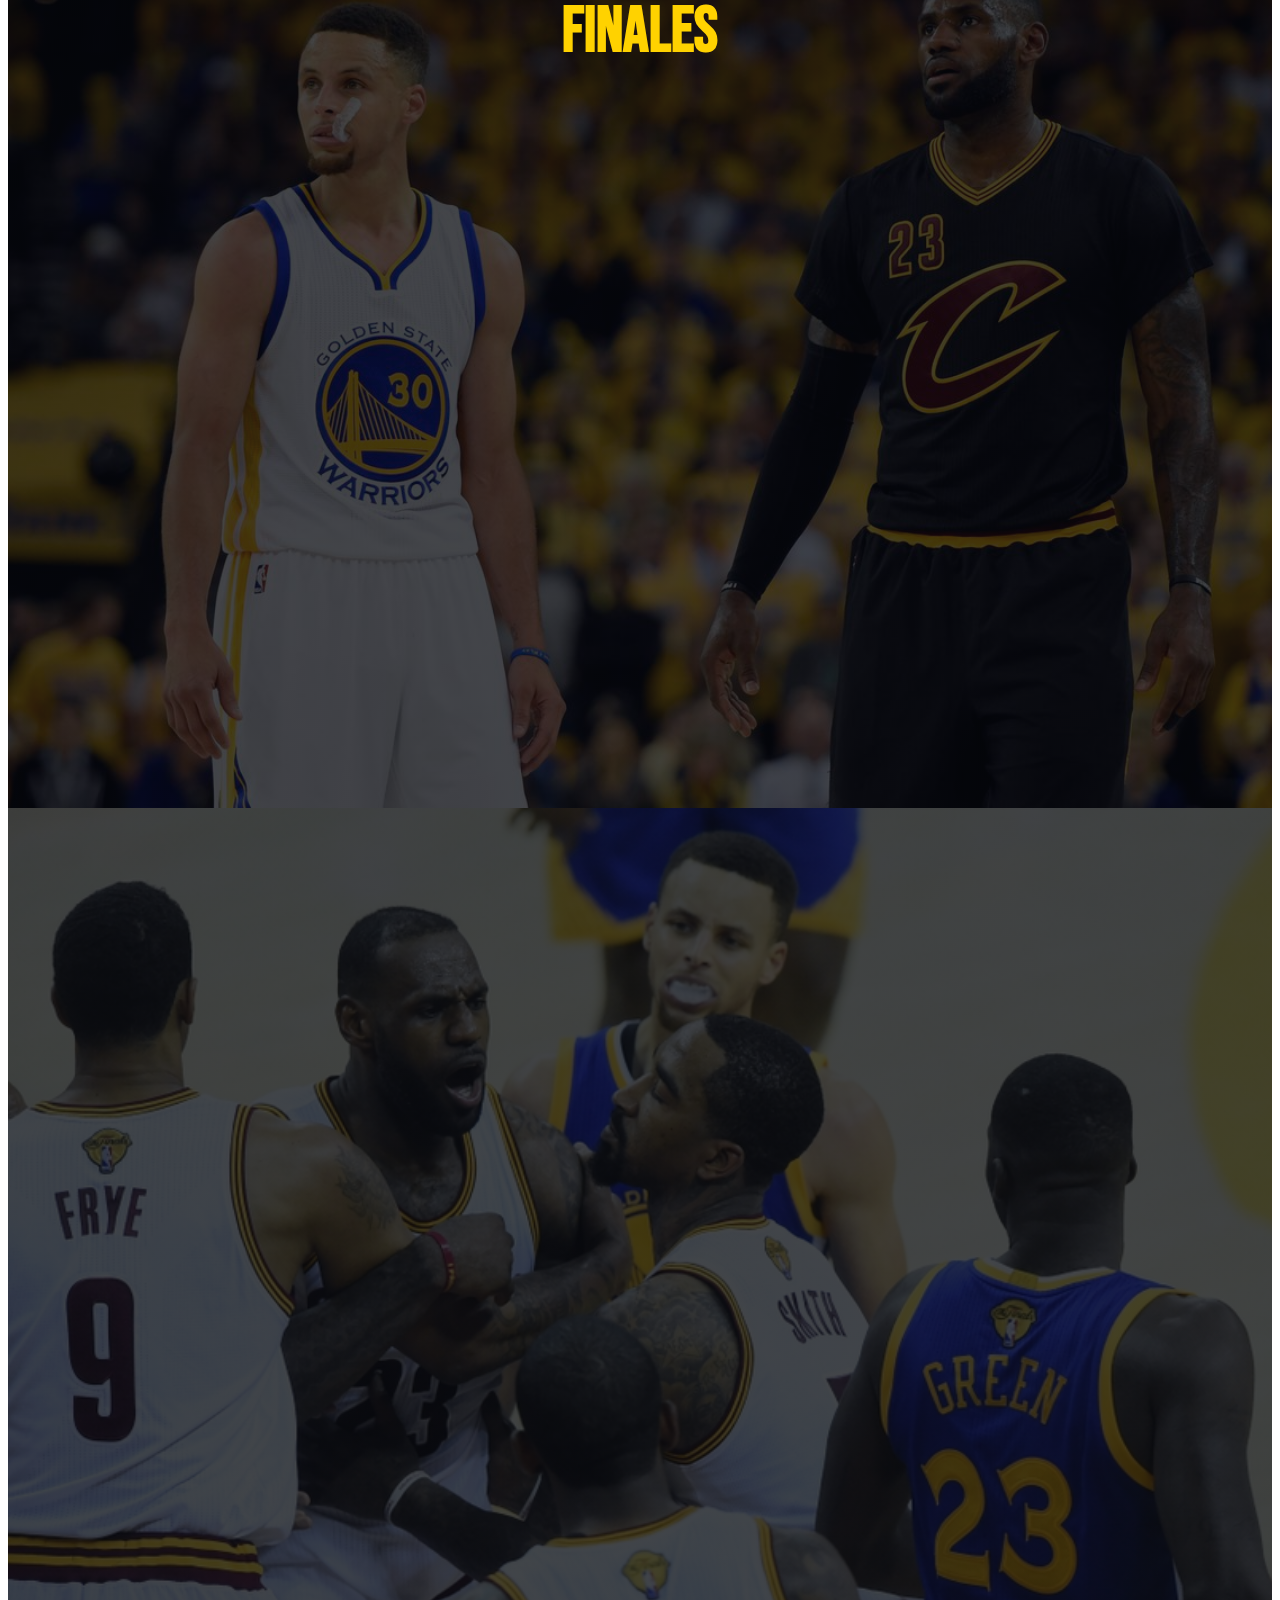
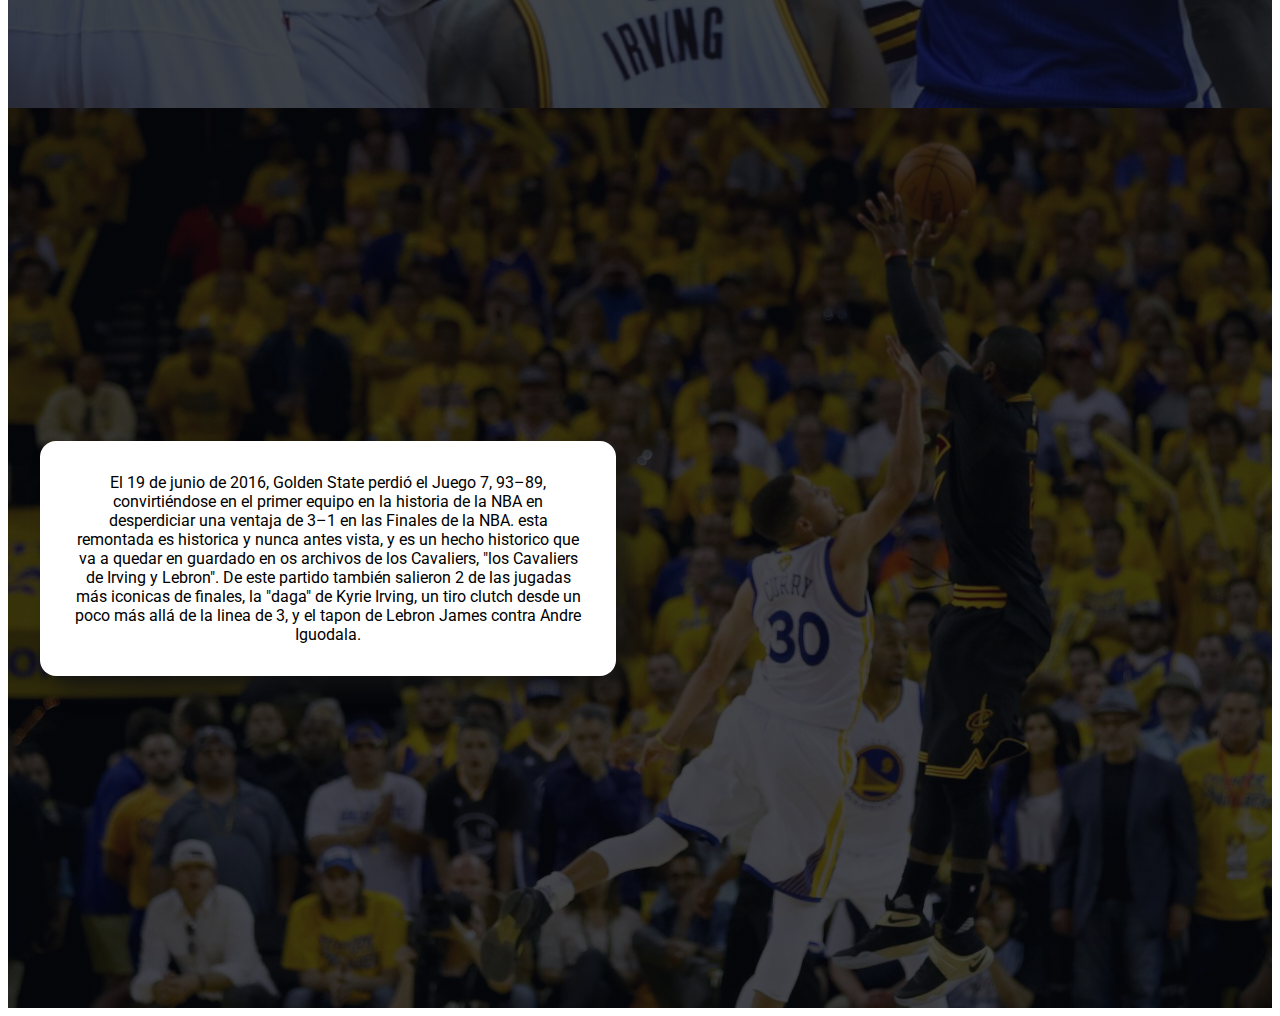
<file: pages/gsw.html>
<!DOCTYPE html>
<html lang="en">
<head>
    <meta charset="UTF-8">
    <meta http-equiv="X-UA-Compatible" content="IE=edge">
    <meta name="viewport" content="width=device-width, initial-scale=1.0">
    <meta name="description" content="Esta es una página dedicada al equipo NBA Golden State Warriors, aqui te enteraras las ultimas noticias, partidos, jugadores,etc. y si sos nuevo o curioso, podras ver un poco de su historia">
    <meta name="keywords" content="NBA, STEPHEN CURRY, PARTIDOS, GOLDEN STATE WARRIORS, GSW, BASQUET, WARRIORS HISTORIA, WILT CHAMBERLAIN">
    <title>73-9</title>
        <!-- Google fonts -->
<link rel="preconnect" href="https://fonts.googleapis.com">
<link rel="preconnect" href="https://fonts.gstatic.com" crossorigin>
<link href="https://fonts.googleapis.com/css2?family=Bebas+Neue&family=Roboto:wght@300&display=swap" rel="stylesheet">
<link rel="preconnect" href="https://fonts.googleapis.com">
<link rel="preconnect" href="https://fonts.gstatic.com" crossorigin>
<link href="https://fonts.googleapis.com/css2?family=Golos+Text:wght@500&display=swap" rel="stylesheet">    
<!-- Boostrap -->
<link href="https://cdn.jsdelivr.net/npm/bootstrap@5.3.0-alpha1/dist/css/bootstrap.min.css" rel="stylesheet" integrity="sha384-GLhlTQ8iRABdZLl6O3oVMWSktQOp6b7In1Zl3/Jr59b6EGGoI1aFkw7cmDA6j6gD" crossorigin="anonymous">
<!-- Link animaciones AOS -->
<link href="https://unpkg.com/aos@2.3.1/dist/aos.css" rel="stylesheet">
<!-- Link de CSS -->
<link rel="stylesheet" href="../css/estilos.css">
</head>
<body>
<main>
    <section class="seccion-inicial">
        <article class="fondo">
            <div>
                <button class="boton-volver"><a href="./inicio.html"><img src="../image/arrow-back-8.png" alt=""></a></button>
            </div>
            <div class="texto-presentacion">
                <h1>El mejor equipo de la historia</h1>
                <p>En este apartado voy a mostrar un poco de lo que fue la temporada 2015-2016, donde los Golden State Warriors fueron considerados el mejor equipo de la NBA, y también rompieron el antiguo record de los Bulls de Michael Jordan que lograron un 72-10. </p>
            </div>
            <div class="texto-presentacion"> 
                <p> Steve Kerr (actual couch de los GSW):“Fue una temporada fantástica y es un logro espectacular. <b>No creo que sea posible romper ese récord</b>. Claro, tampoco pensé que se fuera a romper el de 72"</p>
            </div>
        </article>
    </section>
    <section class="intro">
        <article class="article-intro">
            <div data-aos="flip-up" data-aos-duration="1000">
                <p>Desde el principio, se esperaba que esta temporada era historica, ya que arrancaron con un récord de 24-0, coronandose como <b>El mejor inicio de una temporada en toda la historia</b>.
                    Este equipo estaba conformado por: Stephen Curry, Klay Thompson, Draymond Green, Harrison Barnes, Andrew Bogut, Leandro Barbosa, Ian Clark, Festus Ezeli, Andre Iguodala, Shaun Livington, Jamies Michael McAdoo, Brandon Rush, Marreese Speights.</p>
            </div>
            <div data-aos="zoom-in-up"data-aos-duration="3000">
                <img src="../image/warriors 73-9.jpg" alt="warriors 73-9">
            </div>
        </article>
    </section>
    <section class="section">
        <article class="title">
            <h2>Diciembre</h2>
        </article>
        <article class="article">
            <div data-aos="zoom-in-up" data-aos-duration="3000">
                <img src="../image/dray 5x5.jpg" alt="draymond Green 5x5">
            </div>
            <div data-aos="flip-up" data-aos-duration="1000">
                <p>El 11 de diciembre, Golden State derrotó a los Celtics consiguiendo el 24-0 pasando a ser la segunda racha de victorias más larga de la historia. Durante este partido Draymond Green registro un 5 por 5 (registrar al menos 20 puntos, 10 rebotes, 5 asistencias, 5 robos y 5 tapones), <b>con 24 puntos, 11 rebotes, 8 asistencias, 5 robos y 5 tapones</b>, solo la han logrado 7 veces 5 jugadores diferentes. La racha ganadora para comenzar una temporada de 24 juegos, terminó cuando fueron derrotados por los Bucks. </p>
            </div>
        </article>
    </section>
    <section class="section-2">
        <article class="title">
            <h2>Enero/Febrero</h2>
        </article>
        <article class="article-2">
            <div data-aos="flip-up" data-aos-duration="1000"> 
                <p>En una victoria el 31 de enero, <b>Green empató el récord de franquicia del miembro del Salón de la Fama Tom Gola de nueve triples-dobles en una temporada</b>.Golden State llegó al receso del Juego de Estrellas de la NBA con marca de 48-4, El 27 de febrero, los Warriors derrotaron a los Oklahoma City Thunder y ganaron su 29º partido como visitantes de la temporada, rompiendo el récord de franquicia de 28 que establecieron la temporada pasada. <b>También se convirtieron en el equipo más rápido en la historia de la NBA en lograr un lugar en los playoffs, al lograrlo en solo 58 juegos.</b> y por último en Febrero, curry rompió el récord de más triples en una temporada, superadose a el mismo. </p>
            </div>
            <div data-aos="zoom-in-up" data-aos-duration="3000">
                <img src="../image/dray y curry 2015.webp" alt="draymond Green 5x5">
            </div>
        </article>
    </section>
    <section class="section-3">
        <article class="title">
            <h2>Marzo</h2>
        </article>
        <article class="article-3">
            <div data-aos="zoom-in-up" data-aos-duration="3000">
                <img src="../image/curry vs dallas.jpg" >
            </div>
            <div data-aos="flip-up" data-aos-duration="1000">
                <p>El 7 de marzo, los Warriors ganaron su 45° partido consecutivo de temporada regular en casa, dejando atrás el récord de los Bulls de 44 victorias en casa. Stephen Curry se convirtió en el primer jugador de la historia de la NBA en anotar 300 triples.
                    El 25 de marzo, en una victoria contra Dallas, ambos equipos se combinaron para 39 triples (21 de warriors), un récord historico. Además los Warriors se convirtieron en la franquicia con más triples en una temporada regular.
                <b>Draymon Green volvió a romper otro récord</b>, esta vez se convirtió en el primer jugador en la hisotria de la NBA con 1000 puntos, 500 rebotes, 500 asistencias, 100 robos, 100 tapones en una temporada. </p>
            </div>
        </article>
    </section>
    <section class="section-4">
        <article class="title">
            <h2>Abril</h2>
        </article>
        <article class="article-4">
            <div data-aos="flip-up" data-aos-duration="1000">
                <p>El 1 de abril, <b>Golden State perdió en casa por primera vez desde el 27 de enero de 2015 y rompieron una racha de 54 victorias consecutivas en casa en la temporada regular</b>. Los warriors se convirtieron en el primer equipo en la historia en hacer 1000 triples en una sola temporada. <b>Los Warriors rompieron el récord de los Chicago Bulls de 1995–96 a la mejor temporada regular en la historia de la NBA el 13 de abril, terminando con un récord de 73–9</b>. Curry hizo 10 triples contra Memphis, lo que lo convirtio en el primer jugador de la historia en conectar 400 triples en una temporada.Curry se convirtió en el séptimo jugador en ingresar al club 50-40-90 , donde lanzó un 50% de tiros de campo , un 45% de triples y un 91% de tiros libres durante toda una temporada regular. </p>
            </div>
            <div data-aos="zoom-in-up" data-aos-duration="3000">
                <img src="../image/curry abril.jpg">
            </div>
        </article>
    </section>
    <section class="section-5">
        <article class="contenedor-slide">
            <ul class="slider">
                <li id="slide1">
                    <img src="../image/curry unanime.jpg" alt="Curry mvp">
                    <p>Stephen Curry fue nombrado MVP por segunda vez consecutiva y fue <b>El primer ganador unanime en la historia de la NBA</b>. Además rompió su propio récord de triples convertidos en una temporada de 286, terminando con 402, ganando asi tambien el titulo de anotadores <b>promediando 30,1 puntos por partido, lideró la liga en robos y también tuvo el mejor porcentaje de tiros libres</b>. También  Se convirtió en el séptimo jugador en ingresar al club 50-40-90 (disparó un 50% de tiros de campo , un 45% de triples y un 91% de tiros libres durante toda la temporada regular). </p>
                </li>
                <li id="slide2">
                    <img src="../image/iguodala 2015.jpeg" alt="Iguodala">
                    <p> Andre Iguodala terminó en segundo lugar en la votación del Sexto Hombre del Año con 33 votos de primer lugar.</p>
                </li>
                <li id="slide3">
                    <img src="../image/dray premio.jpg" alt="Draymond Green">
                    <p>Draymond Green fue incluido en el segundo equipo All-NBAmientras que también es seleccionado como un All-Star. Green fue incluido en el primer equipo totalmente defensivo y terminó en segundo lugar en la votación de DPOY con 44 votos de primer lugar. </p>
                </li>
                <li id="slide4">
                    <img src="../image/curry dray klay.jpg" alt="curry dray klay">
                    <p>Curry, Draymond Green y Klay Thompson fueron nombrados para el All-Star Game , la primera vez que los Warriors tienen tres All-Stars desde 1976 . Junto con la selección All-Star, Klay Thompson también fue incluido en el tercer equipo All-NBA . </p>
                </li>
                <li id="slide5">
                    <img src="../image/steve kerr premio.jpg" alt="steve kerr">
                    <p>Steve Kerr fue nombrado entrenador del año</p>
                </li>
            </ul>
        </article>
        <article class="container-menu">
            <ul class="menu">
                <li><a href="#slide1">1</a></li>
                <li><a href="#slide2">2</a></li>
                <li><a href="#slide3">3</a></li>
                <li><a href="#slide4">4</a></li>
                <li><a href="#slide5">5</a></li>
            </ul>
        </article>
    </section>
    <section class="section-6">
        <article class="title">
            <h2>Finales</h2>
        </article>
        <article class="article-6">
            <div data-aos="zoom-in-up" data-aos-duration="3000">
                <img src="../image/curry lebron.jpg">
            </div>
            <div data-aos="flip-up" data-aos-duration="1000">
                <p>En el Juego 1, Golden State venció a Cleveland 104–89. Los Warriors fueron liderados por su banco, La ventaja de banco de 35 puntos (45-10) que los Warriors tenían sobre los Cavs es la más grande de cualquier equipo en las Finales en los últimos 50 años.
                    Los Warriors ganaron el Juego 2 por una paliza de 110–77, para subir 2–0 en la serie. Golden State ganó los primeros 2 juegos por 48 puntos combinados, la mayor diferencia de puntos en los primeros 2 juegos en la historia de las Finales de la NBA. Después de que Golden State perdiera el Juego 3 por una paliza de 120–90, regresaron en el Juego 4 para ganar 108–97, para tomar una ventaja de 3–1 en la serie. Los Warriors hicieron 17 triples, un récord de la NBA para un solo juego de Finales. 
                </p>
            </div>
        </article>
    </section>
    <section class="section-7">
        <article class="article-7">
            <div data-aos="flip-up" data-aos-duration="1000">
                <p>A finales del último cuarto del Juego 4, Draymond Green y LeBron James se pelearon. Green fue acusado retroactivamente de una falta flagrante 1 por golpear a James en la ingle y recibió una suspensión de un juego para el Juego 5, luego de acumular su cuarto punto de falta flagrante en los playoffs, y James recibió una falta técnica por burlarse de Green. Los Cavaliers capitalizaron la ausencia de Green al vencer a los Warriors en el Juego 5 por una puntuación de 112–97.La derrota igualó la serie a tres juegos cada uno, forzando un Juego 7, el primer Juego 7 en una aparición en las Finales de la NBA en la historia de la franquicia de Golden State. 
                </p>
            </div>
            <div data-aos="zoom-in-up" data-aos-duration="3000">
                <img src="../image/dray vs bron.jpg">
            </div>
        </article>
    </section>
    <section class="section-8">
        <article class="article-8">
            <div>
                <p>El 19 de junio de 2016, Golden State perdió el Juego 7, 93–89, convirtiéndose en el primer equipo en la historia de la NBA en desperdiciar una ventaja de 3–1 en las Finales de la NBA. esta remontada es historica y nunca antes vista, y es un hecho historico que va a quedar en guardado en os archivos de los Cavaliers, "los Cavaliers de Irving y Lebron".
                    De este partido también salieron 2 de las jugadas más iconicas de finales, la "daga" de Kyrie Irving, un tiro clutch desde un poco más allá de la linea de 3, y el tapon de Lebron James contra Andre Iguodala.
                </p>
            </div>
            <div>
                <iframe width="560" height="315" src="https://www.youtube.com/embed/kIF8zcj_J4Y" title="YouTube video player" frameborder="0" allow="accelerometer; autoplay; clipboard-write; encrypted-media; gyroscope; picture-in-picture; web-share" allowfullscreen></iframe>
            </div>
        </article>
    </section>
    <section class="section8-mobile">
        <article class="article-moble">
            <div class="title">
                <h2>finales</h2>
            </div>
            <div>
                <p>Los Warriors comenzaron ganando la serie 2-0, con increibles actuaciones del banco suplente, Cavaliers cortó esa racha para poner la serie 2-1. En el juego 4 a casi finales del partido, Lebron y Dray se pelean a raíz de una falta flagrante, Dray es expulsado y suspendido para el próximo partido, Igualmente los Warriors ganaron este partido y pusieron la serie 3-1. En el juego 5 los Cavs aprovecharon la suspensión de Green para derrotar a los Golden State, también ganaron el juego 6 para poner la serie 3-3 y forzar un juego 7. </p>
            </div>
        </article>
    </section>
    <section class="section8-mobile2">
        <article class="article-mobile2">
            <div>
                <p>El 19 de junio de 2016, Golden State perdió el Juego 7, 93–89, convirtiéndose en el primer equipo en la historia de la NBA en desperdiciar una ventaja de 3–1 en las Finales de la NBA. esta remontada es historica y nunca antes vista.
                    De este partido también salieron 2 de las jugadas más iconicas de finales, la "daga" de Kyrie Irving, un tiro clutch desde un poco más allá de la linea de 3, y el tapon de Lebron James contra Andre Iguodala.
                </p>
            </div>
            <div>
                <iframe width="560" height="315" src="https://www.youtube.com/embed/kIF8zcj_J4Y" title="YouTube video player" frameborder="0" allow="accelerometer; autoplay; clipboard-write; encrypted-media; gyroscope; picture-in-picture; web-share" allowfullscreen></iframe>
            </div>
            <div>
                <iframe width="560" height="315" src="https://www.youtube.com/embed/SembixbamUQ" title="YouTube video player" frameborder="0" allow="accelerometer; autoplay; clipboard-write; encrypted-media; gyroscope; picture-in-picture; web-share" allowfullscreen></iframe>
            </div>
        </article>
    </section>
</main>    























    <footer>

    </footer>
        <!-- Animaciones AOS -->
        <script src="https://unpkg.com/aos@2.3.1/dist/aos.js"></script>
        <script>
          AOS.init();
        </script>
            <!-- scrip boostrap -->
            <script src="https://cdn.jsdelivr.net/npm/bootstrap@5.3.0-alpha1/dist/js/bootstrap.bundle.min.js" integrity="sha384-w76AqPfDkMBDXo30jS1Sgez6pr3x5MlQ1ZAGC+nuZB+EYdgRZgiwxhTBTkF7CXvN" crossorigin="anonymous"></script>
</body>
</html>
</file>
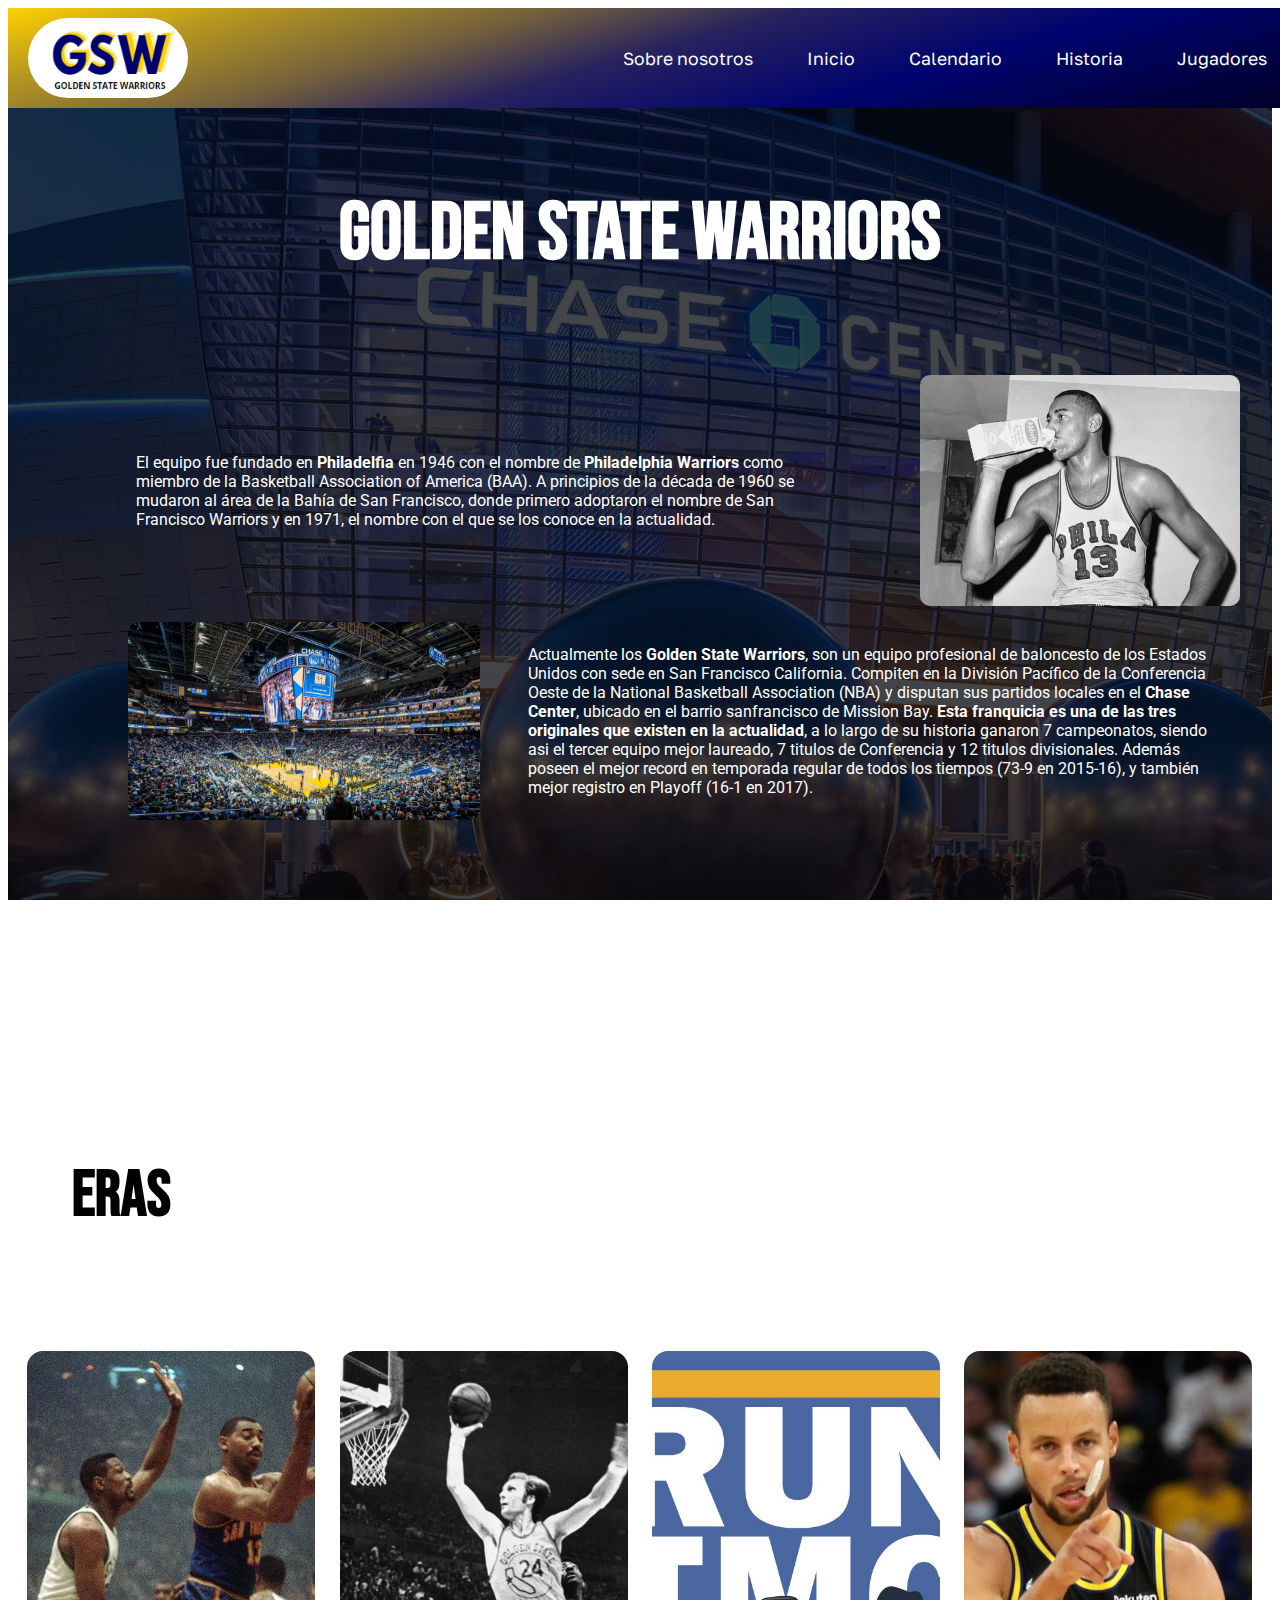
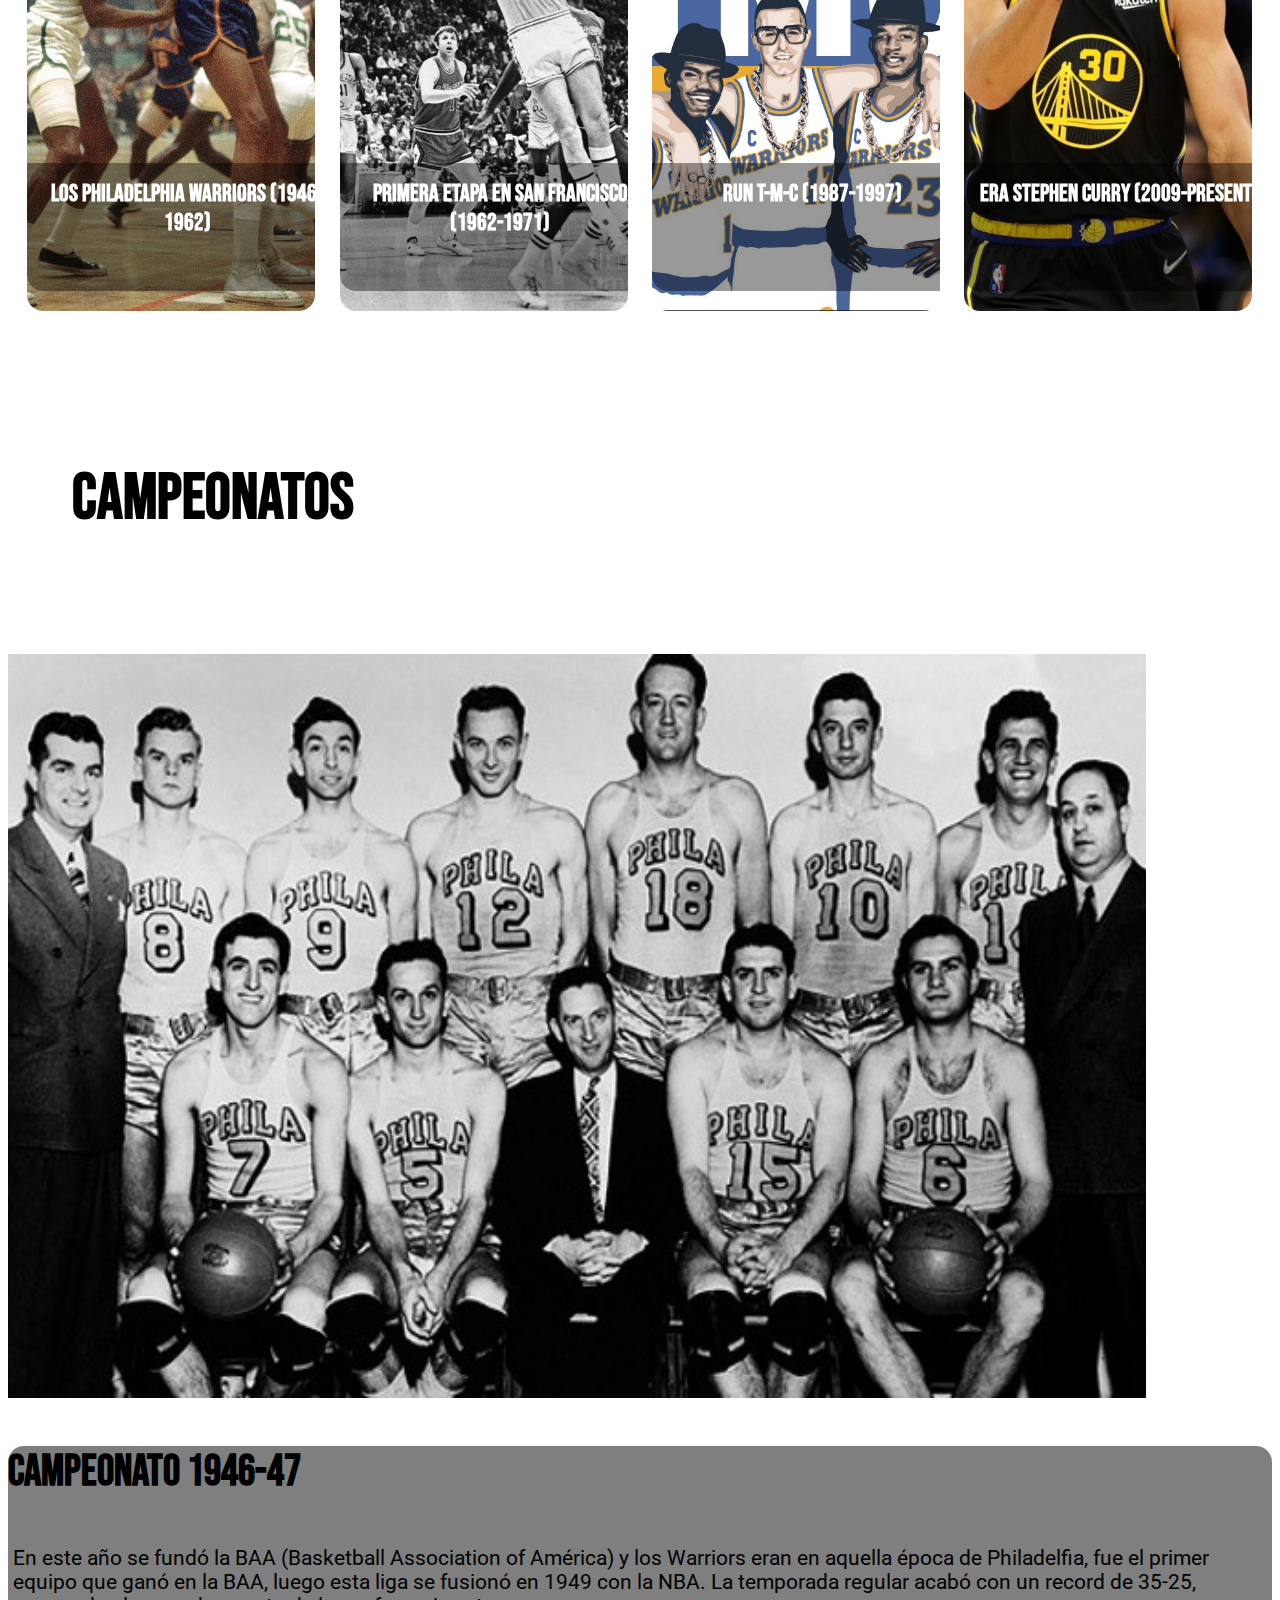
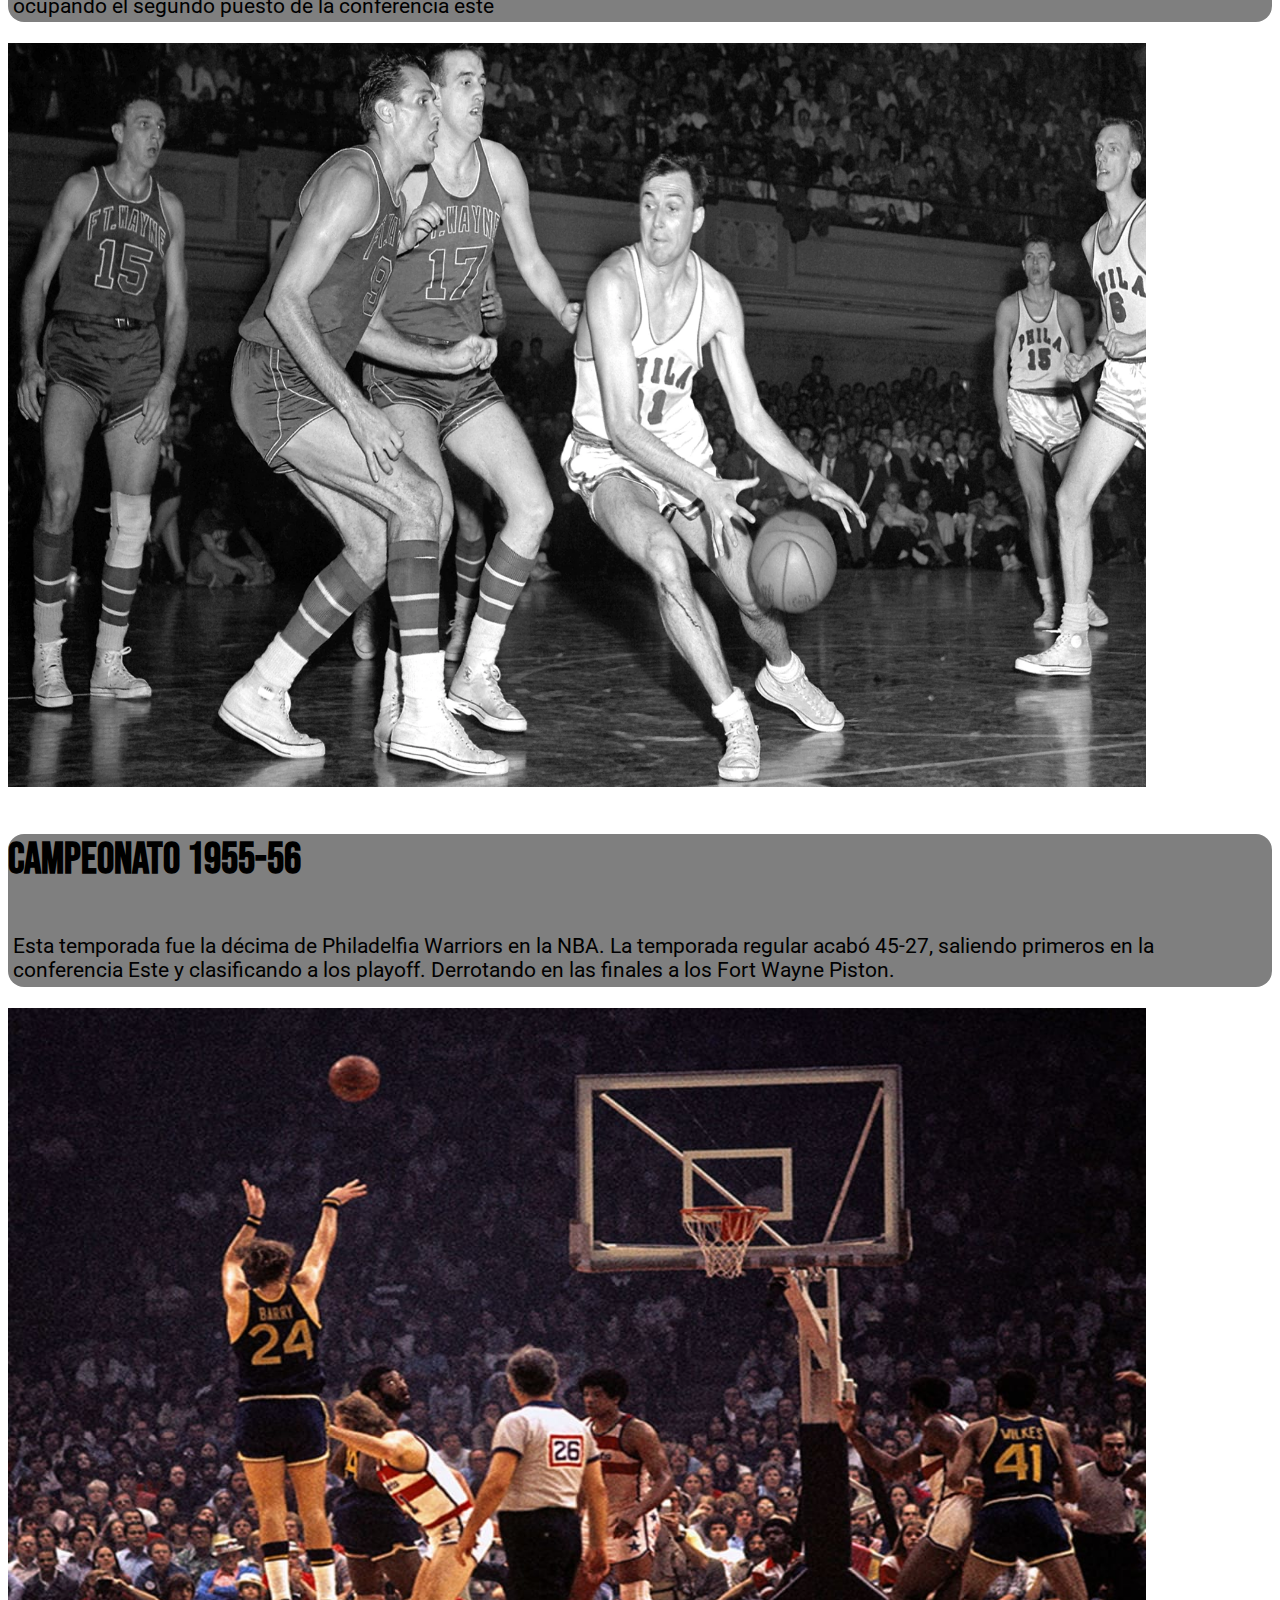
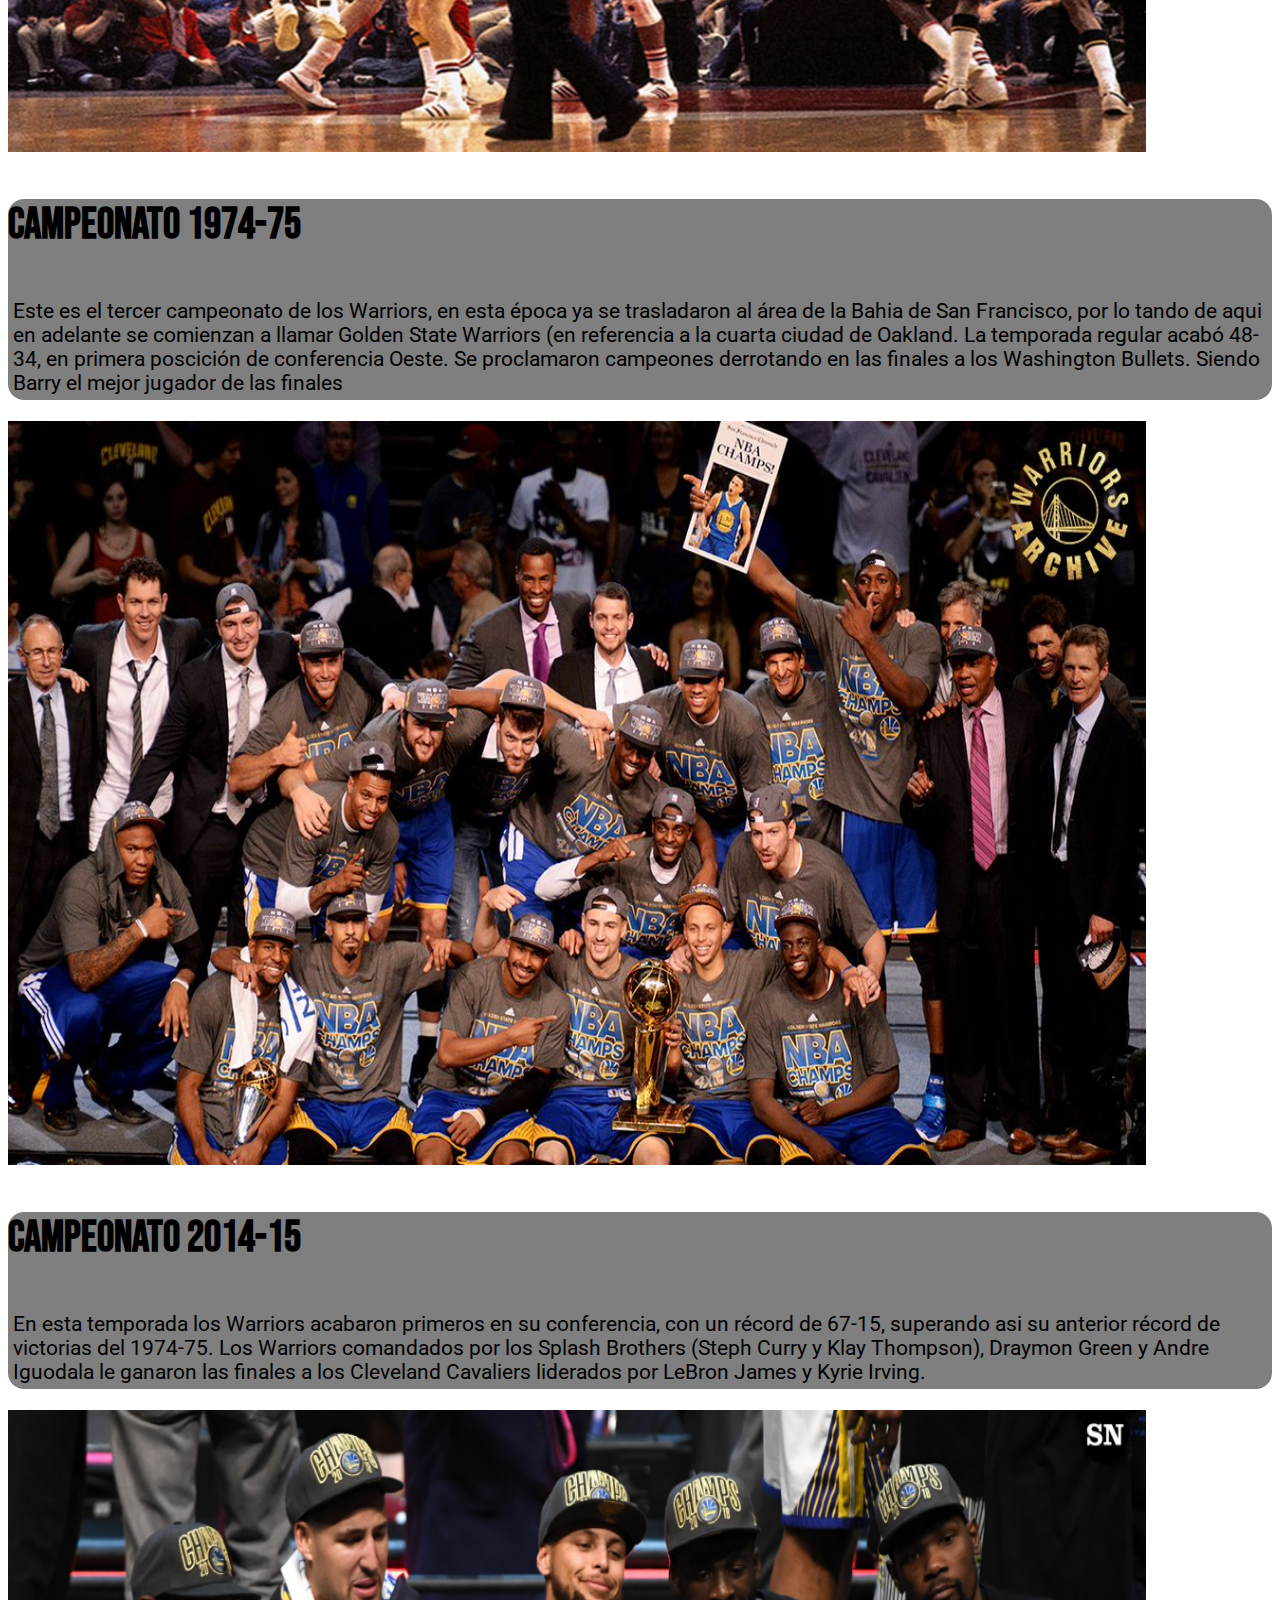
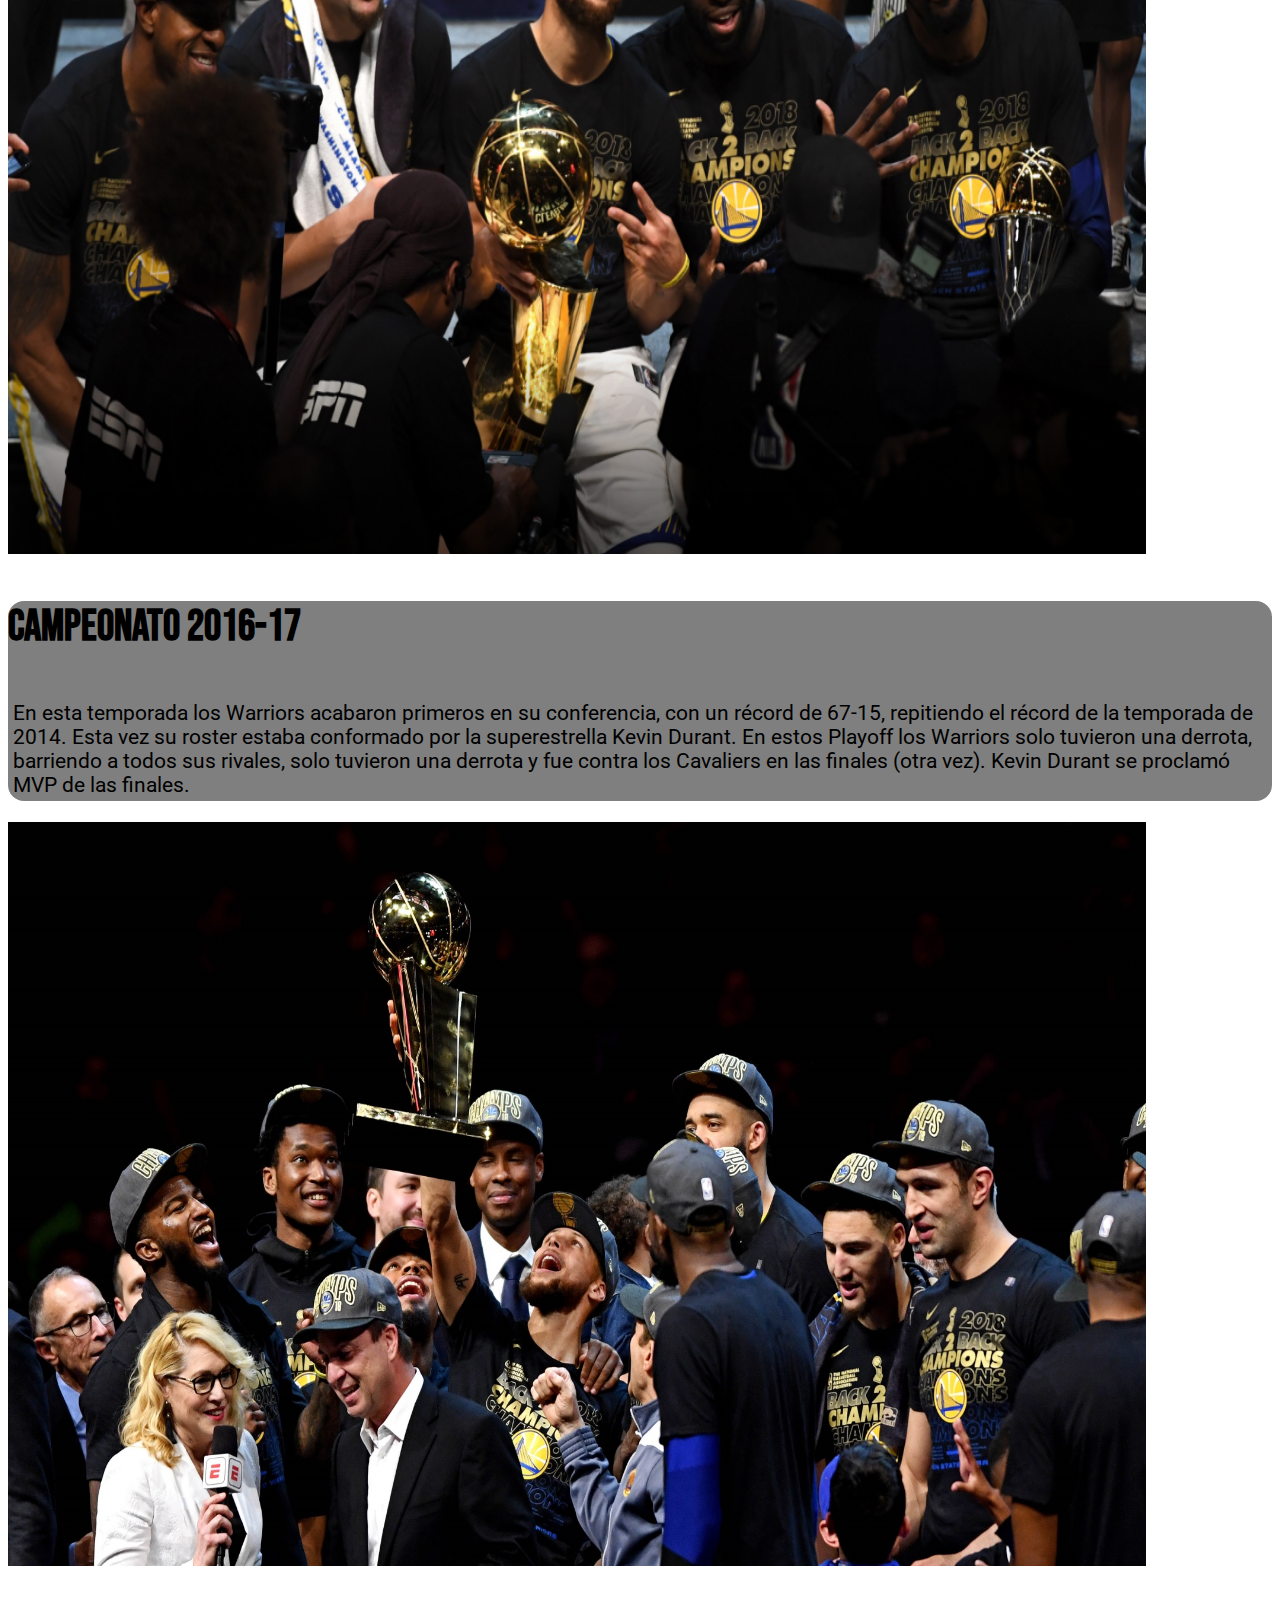
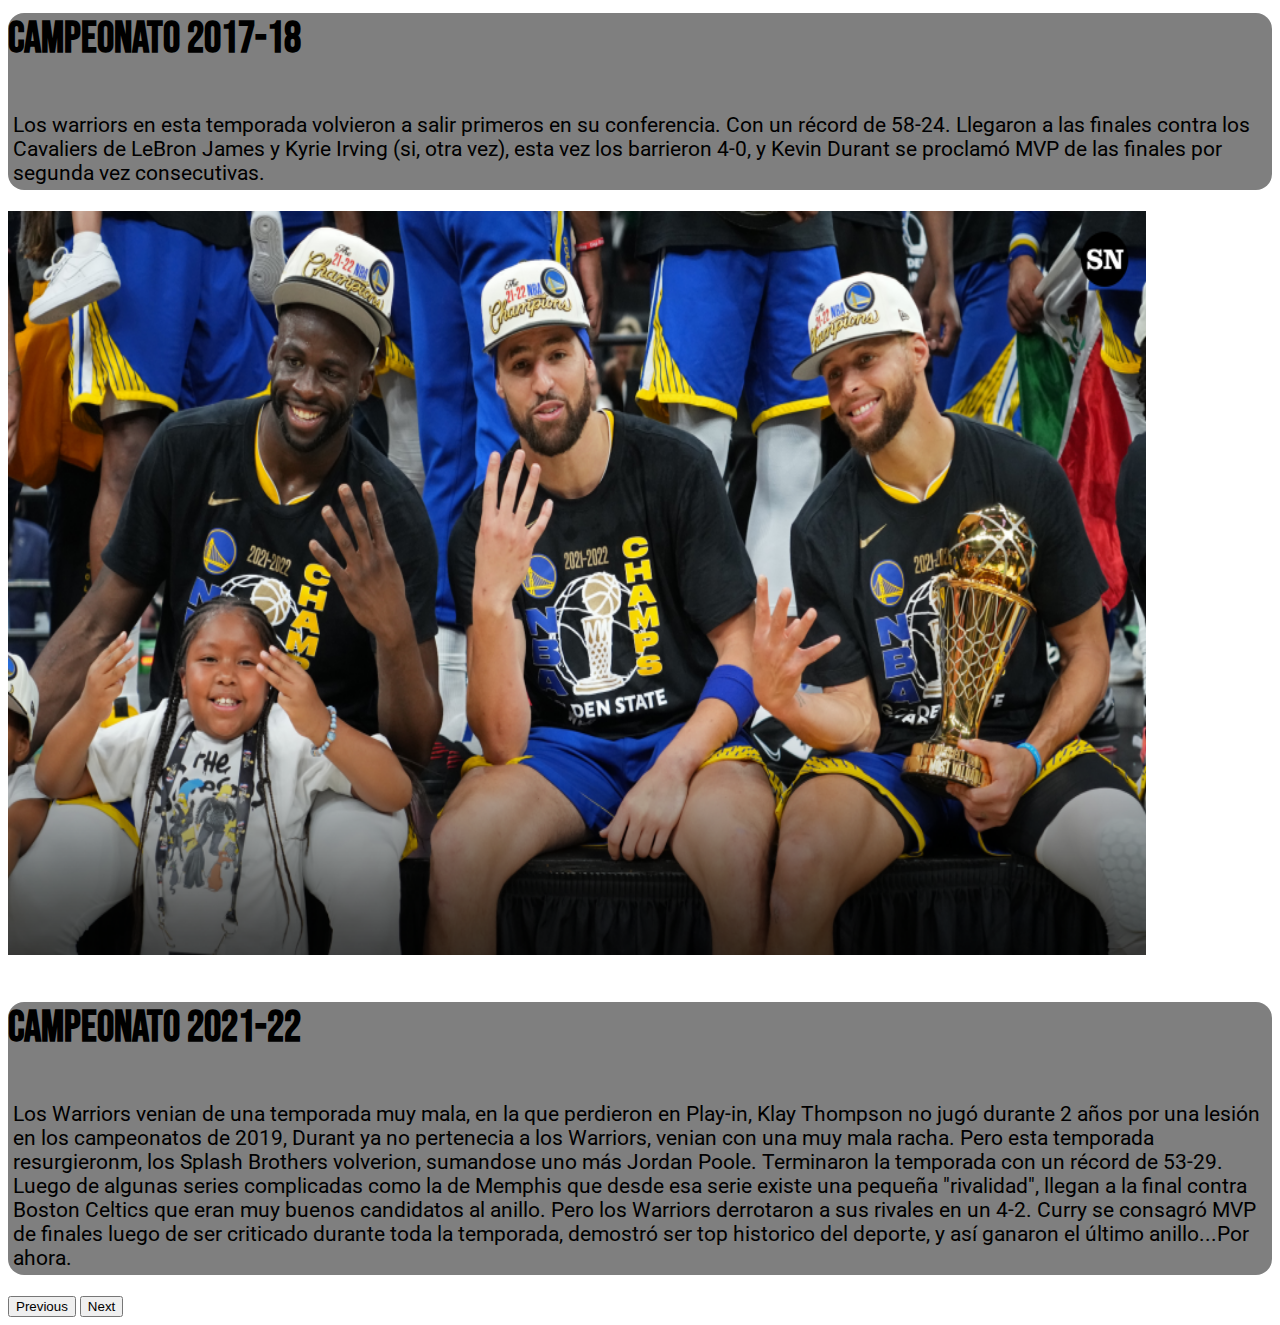
<file: pages/historia.html>
<!DOCTYPE html>
<html lang="en">
<head>
    <meta charset="UTF-8">
    <meta http-equiv="X-UA-Compatible" content="IE=edge">
    <meta name="viewport" content="width=device-width, initial-scale=1.0">
    <meta name="description" content="Podras ver un poco sobre la historia de la franquicia">
    <meta name="keywords" content="NBA, STEPHEN CURRY, PARTIDOS, GOLDEN STATE WARRIORS, GSW, BASQUET, WARRIORS HISTORIA, WILT CHAMBERLAIN">
    <title>Historia</title>
            <!-- Google fonts -->
            <link rel="preconnect" href="https://fonts.googleapis.com">
            <link rel="preconnect" href="https://fonts.gstatic.com" crossorigin>
            <link href="https://fonts.googleapis.com/css2?family=Bebas+Neue&family=Roboto:wght@300&display=swap" rel="stylesheet">
            <link rel="preconnect" href="https://fonts.googleapis.com">
            <link rel="preconnect" href="https://fonts.gstatic.com" crossorigin>
            <link href="https://fonts.googleapis.com/css2?family=Golos+Text:wght@500&display=swap" rel="stylesheet">    
    <!-- Boostrap -->
    <link href="https://cdn.jsdelivr.net/npm/bootstrap@5.3.0-alpha1/dist/css/bootstrap.min.css" rel="stylesheet" integrity="sha384-GLhlTQ8iRABdZLl6O3oVMWSktQOp6b7In1Zl3/Jr59b6EGGoI1aFkw7cmDA6j6gD" crossorigin="anonymous">
    <!-- Animaciones -->
    <link href="https://unpkg.com/aos@2.3.1/dist/aos.css" rel="stylesheet">
    <!-- Link de CSS -->
    <link rel="stylesheet" href="../css/estilos.css">
</head>
<body>
  <header class="menu-hamburguesa">
    <nav class="navbar bg-body-tertiary fixed-top">
        <div class="container-fluid">
          <img src="../image/logo.png" alt="">
          <button class="navbar-toggler" type="button" data-bs-toggle="offcanvas" data-bs-target="#offcanvasNavbar" aria-controls="offcanvasNavbar">
            <span class="navbar-toggler-icon"></span>
          </button>
          <div class="offcanvas offcanvas-end" tabindex="-1" id="offcanvasNavbar" aria-labelledby="offcanvasNavbarLabel">
            <div class="offcanvas-header">
              <h5 class="offcanvas-title" id="offcanvasNavbarLabel">GSW</h5>
              <button type="button" class="btn-close" data-bs-dismiss="offcanvas" aria-label="Close"></button>
            </div>
            <div class="offcanvas-body">
              <ul class="navbar-nav justify-content-end flex-grow-1 pe-3">
                <li class="nav-item">
                  <a class="nav-link active" aria-current="page" href="../index.html">Sobre Nosotros</a>
                </li>
                <li class="nav-item">
                  <a class="nav-link" href="./inicio.html">Inicio</a>
                </li>
                <li class="nav-item">
                    <a class="nav-link" href="./calendario.html">Calendario</a>
                  </li>
                  <li class="nav-item">
                    <a class="nav-link" href="./jugadores.html">Jugadores</a>
                  </li>
                  <li class="nav-item">
                    <a class="nav-link" href="./historia.html">Historia</a>
                  </li>
            </div>
          </div>
        </div>
      </nav>
</header>
  <header class="header">
    <div class="logo">
        <img src="../image/logo.png" alt="">
    </div>
    <nav>
        <ul class="nav-links">
            <li><a href="../index.html">Sobre nosotros</a></li>
            <li><a href="./inicio.html">Inicio</a></li>
            <li><a href="./calendario.html">Calendario</a></li>
            <li><a href="./historia.html">Historia</a></li>
            <li><a href="./jugadores.html">Jugadores</a></li>
        </ul>
    </nav>
</header>
    <main>
        <section id="seccion-historia">
            <article class="titulo-historico">
                <h1>Golden State Warriors</h1>
            </article>
            <article class="texto-historico">
              <p>El equipo fue fundado en <b>Philadelfia</b> en 1946 con el nombre de <b>Philadelphia Warriors</b> como miembro de la Basketball Association of America (BAA). A principios de la década de 1960 se mudaron al área de la Bahía de San Francisco, donde primero adoptaron el nombre de San Francisco Warriors y en 1971, el nombre con el que se los conoce en la actualidad.</p>
              <img src="../image/chamberlain warriors phila.jpeg" alt="chamberlain">
            </article>
            <article class="texto-historico2">
              <img src="../image/chase center.jpg" alt="chase Center">
                <p>Actualmente los <b>Golden State Warriors</b>, son un equipo profesional de baloncesto de los Estados Unidos con sede en San Francisco California. Compiten en la División Pacífico de la Conferencia Oeste de la National Basketball Association (NBA) y disputan sus partidos locales en el <b>Chase Center</b>, ubicado en el barrio sanfrancisco de Mission Bay. <b>Esta franquicia es una de las tres originales que existen en la actualidad</b>, a lo largo de su historia ganaron 7 campeonatos, siendo asi el tercer equipo mejor laureado, 7 titulos de Conferencia y 12 titulos divisionales. Además poseen el mejor record en temporada regular de todos los tiempos (73-9 en 2015-16), y también mejor registro en Playoff (16-1 en 2017).</p>
            </article>
        </section>
        <section class="titulo-eras">
          <article>
            <h2>Eras</h2>
          </article>
        </section>

        <section class="seccion-eras">
          <article class="card">
            <div class="frente">
              <img src="../image/wilt chamberlain.jpeg" alt="Era Wilt Chamberlain">
              <h2>Los Philadelphia Warriors (1946-1962)</h2>
            </div>
            <div class="dorso">
              <h2>Los Philadelphia warriors</h2>
              <p>Liderados por el gran anotador Joe Fulks, los Warriors ganaron el campeonato inaugural de la BAA. Luego en la temporada 1955-56 ganaron su otro campeonato. En el draft de 1959 los Warriors eligieron al pivot <b>Wilt Chamberlain ("Wilt the Stilt")</b> jugador historico que romperia incontables récords. El 2 de marzo de 1962 Wilt fue capaz de anotar <b>100 puntos</b> hecho totalmente historico,que, hasta el dia de hoy nadie fue capaz de romper.</p>
            </div>
          </article>
          <article class="card">
            <div class="frente">
              <img src="../image/rick barry.jpg" alt=" Era Rick Barry">
              <h2>Primera etapa en San Francisco (1962-1971)</h2>
            </div>
            <div class="dorso">
              <h2>San Francisco</h2>
              <p>En el año 1962, la franquicia se traslado a la Bahía de San Francisco , <b>renombrandose San Francisco Warriors</b>. En la campaña 1963-64 los Warriors ganaron el título de División y cayeron en las finales ante los Celtics. En el draft de 1965, los Warriors eligieron a <b>Rick Barry, que fue galardonado como Rookie del año</b>, y en el 67 lideró al equipo en las finales, que otra vez perdió contra los 76ers. En el 68 barry abandona la franquicia por problemas relacionados con el dinero, tras luego de varias temporadas en el ABA regresó en el 71. </p>
            </div>
          </article>
          <article class="card">
            <div class="frente">
              <img src="../image/tmc 2.jpg" alt=" Era Run TMC">
              <h2>Run T-M-C (1987-1997)</h2>
            </div>
            <div class="dorso">
              <h2>T-M-C</h2>
              <p>Tras una mala etapa a finales de los 70 y principios de los 80, los Warriors volvieron a la senda del éxito a finales de los 80.
                El equipo estaba liderado por el tridente formado por <b>Tim Hardaway, Mitch Richmond y Chris Mullin, este grupo era nombrado Run T-M-C</b>. Este grupo solo duró 2 temporadas, ya que Mitch fue traspasado. En la temporada 1993-94 Crhis Webber fue nombrado Rookie del año, y junto al joven Latrell Sprewell, Mullin y Hardaway llevaron a los Warriors a Playoff.
                Al comienzo de las temporada 1994-95 un enfrentamiento entre Latrell y Webber, complico al equipo, años más tardes estos jugadores se irian del equipo.
              </p>
            </div>
          </article>
          <article class="card">
            <div class="frente">
              <img src="../image/era curyy.jpg" alt=" Era Curry">
              <h2>Era Stephen Curry (2009-presente)</h2>
            </div>
            <div class="dorso">
              <h2>Stephen Curry</h2>
              <p>Para la temporada 2009-10, los Warriors escogieron en el draft a Davidson Stephen Curry como septima elección, sin saber lo que iba a significar este joven Curry, aqui comienza la dinastia de Curry.
                en el draft de 2011, escogieron a Klay Thompson, más adelante serian los Splash Brothers junto a Curry, en el 2013 escogieron a Harrison Barnes, en 2014-15 contrataron a Steve Kerr (ex jugador de Chicago), ese año el equipo terminó con un récord de 67-15, esa temporada se consagrarón campeones , Curry se galardono MVP de la temporada, y Andre Iguodala como MVP de las finales.
                la temporada 2015-16 fue historica, terminaron la serie con un récord de 73-9 siendo en esa temporada el mejor equipo de la historia, increiblemente perdieron esas finales. Esta era es la más ganadora de la franquicia.
              </p>
            </div>
          </article>
        </section>
        <!-- TITULOS -->
        <section class="titulo-eras">
            <article>
                <h2>Campeonatos</h2>
            </article>
        </section>
        <!-- Slides -->
      <section>
        <article>
        <div id="carouselExample" class="carousel slide">
          <div class="carousel-inner">
            <div class="carousel-item active">
              <img src="../image/primer equipo campeon.jpg" class="d-block w-100" alt="...">
              <div class="carousel-caption d-none d-md-block">
                <h3>Campeonato 1946-47</h3>
                <p>En este año se fundó la BAA (Basketball Association  of América) y los Warriors eran en aquella época de Philadelfia, fue el primer equipo que ganó en la BAA, luego esta liga se fusionó en 1949 con la NBA.
                  La temporada regular acabó con un record de 35-25, ocupando el segundo puesto de la conferencia este</p>
              </div>
            </div>
            <div class="carousel-item">
              <img src="../image/segundo campeonato2.webp" class="d-block w-100" alt="...">
              <div class="carousel-caption d-none d-md-block">
                <h3>Campeonato 1955-56</h3>
                <p>Esta temporada fue la décima de Philadelfia Warriors en la NBA. La temporada regular acabó 45-27, saliendo primeros en la conferencia Este y clasificando a los playoff. Derrotando en las finales a los Fort Wayne Piston.</p>
              </div>
            </div>
            <div class="carousel-item">
              <img src="../image/rick barry tirando.jpg" class="d-block w-100" alt="...">
              <div class="carousel-caption d-none d-md-block">
                <h3>Campeonato 1974-75</h3>
                <p>Este es el tercer campeonato de los Warriors, en esta época ya se trasladaron al área de la Bahia de San Francisco, por lo tando de aqui en adelante se comienzan a llamar Golden State Warriors (en referencia a la cuarta ciudad de Oakland.
                  La temporada regular acabó 48-34, en primera poscición de conferencia Oeste. Se proclamaron campeones derrotando en las finales a los Washington Bullets. Siendo Barry el mejor jugador de las finales</p>
              </div>
            </div>
            <div class="carousel-item">
              <img src="../image/warriors 2014.jpg" class="d-block w-100" alt="...">
              <div class="carousel-caption d-none d-md-block">
                <h3>Campeonato 2014-15</h3>
                <p>En esta temporada los Warriors acabaron primeros en su conferencia, con un récord de 67-15, superando asi su anterior récord de victorias del 1974-75.
                  Los Warriors comandados por los Splash Brothers (Steph Curry y Klay Thompson), Draymon Green y Andre Iguodala le ganaron las finales a los Cleveland Cavaliers liderados por LeBron James y Kyrie Irving.
                </p>
              </div>
            </div>
            <div class="carousel-item">
              <img src="../image/warriors 2016 campeones.png" class="d-block w-100" alt="...">
              <div class="carousel-caption d-none d-md-block">
                <h3>Campeonato 2016-17</h3>
                <p>En esta temporada los Warriors acabaron primeros en su conferencia, con un récord de 67-15, repitiendo el récord de la temporada de 2014. Esta vez su roster estaba conformado por la superestrella Kevin Durant.
                  En estos Playoff los Warriors solo tuvieron una derrota, barriendo a todos sus rivales, solo tuvieron una derrota y fue contra los Cavaliers en las finales (otra vez). Kevin Durant se proclamó MVP de las finales.  
                </p>
              </div>
            </div>
            <div class="carousel-item">
              <img src="../image/warriors 2018 2.jpg" class="d-block w-100" alt="...">
              <div class="carousel-caption d-none d-md-block">
                <h3>Campeonato 2017-18</h3>
                <p>Los warriors en esta temporada volvieron a salir primeros en su conferencia. Con un récord de 58-24.
                  Llegaron a las finales contra los Cavaliers de LeBron James y Kyrie Irving (si, otra vez), esta vez los barrieron 4-0, y Kevin Durant se proclamó MVP de las finales por segunda vez consecutivas.
                </p>
              </div>
            </div>
            <div class="carousel-item">
              <img src="../image/warriors 2023.png" class="d-block w-100" alt="...">
              <div class="carousel-caption d-none d-md-block">
                <h3>Campeonato 2021-22</h3>
                <p>Los Warriors venian de una temporada muy mala, en la que perdieron en Play-in, Klay Thompson no jugó durante 2 años por una lesión en los campeonatos de 2019, Durant ya no pertenecia a los Warriors, venian con una muy mala racha. Pero esta temporada resurgieronm, los Splash Brothers volverion, sumandose uno más Jordan Poole. Terminaron la temporada con un récord de 53-29.
                  Luego de algunas series complicadas como la de Memphis que desde esa serie existe una pequeña "rivalidad", llegan a la final contra Boston Celtics que eran muy buenos candidatos al anillo. Pero los Warriors derrotaron a sus rivales en un 4-2. Curry se consagró MVP de finales luego de ser criticado durante toda la temporada, demostró ser top historico del deporte, y así ganaron el último anillo...Por ahora.
                </p>
              </div>
            </div>
          <button class="carousel-control-prev" type="button" data-bs-target="#carouselExample" data-bs-slide="prev">
            <span class="carousel-control-prev-icon" aria-hidden="true"></span>
            <span class="visually-hidden">Previous</span>
          </button>
          <button class="carousel-control-next" type="button" data-bs-target="#carouselExample" data-bs-slide="next">
            <span class="carousel-control-next-icon" aria-hidden="true"></span>
            <span class="visually-hidden">Next</span>
          </button>
        </div>

        
    </main>






    <!-- scrip boostrap -->
<script src="https://cdn.jsdelivr.net/npm/bootstrap@5.3.0-alpha1/dist/js/bootstrap.bundle.min.js" integrity="sha384-w76AqPfDkMBDXo30jS1Sgez6pr3x5MlQ1ZAGC+nuZB+EYdgRZgiwxhTBTkF7CXvN" crossorigin="anonymous"></script>
<!-- Animaciones AOS -->
<script src="https://unpkg.com/aos@2.3.1/dist/aos.js"></script>
<script>
  AOS.init();
</script>
</body>
</html>
</file>
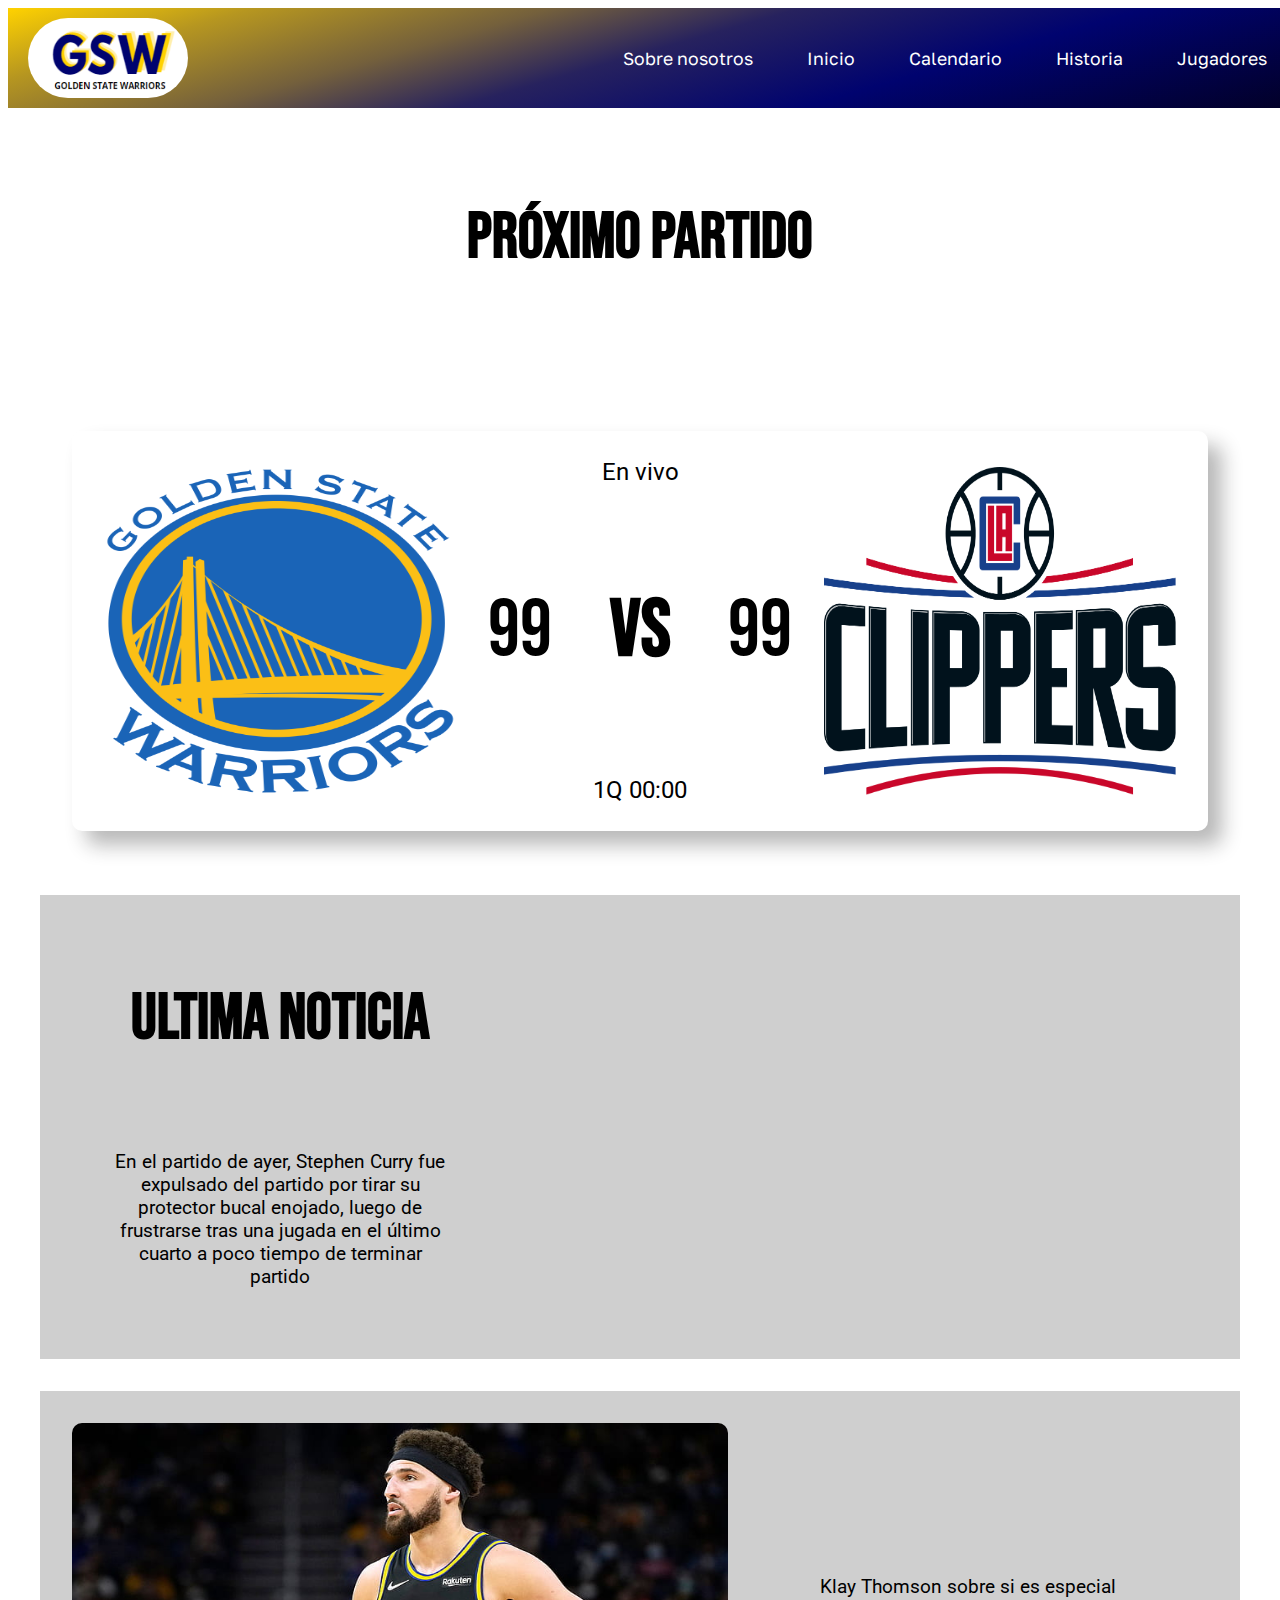
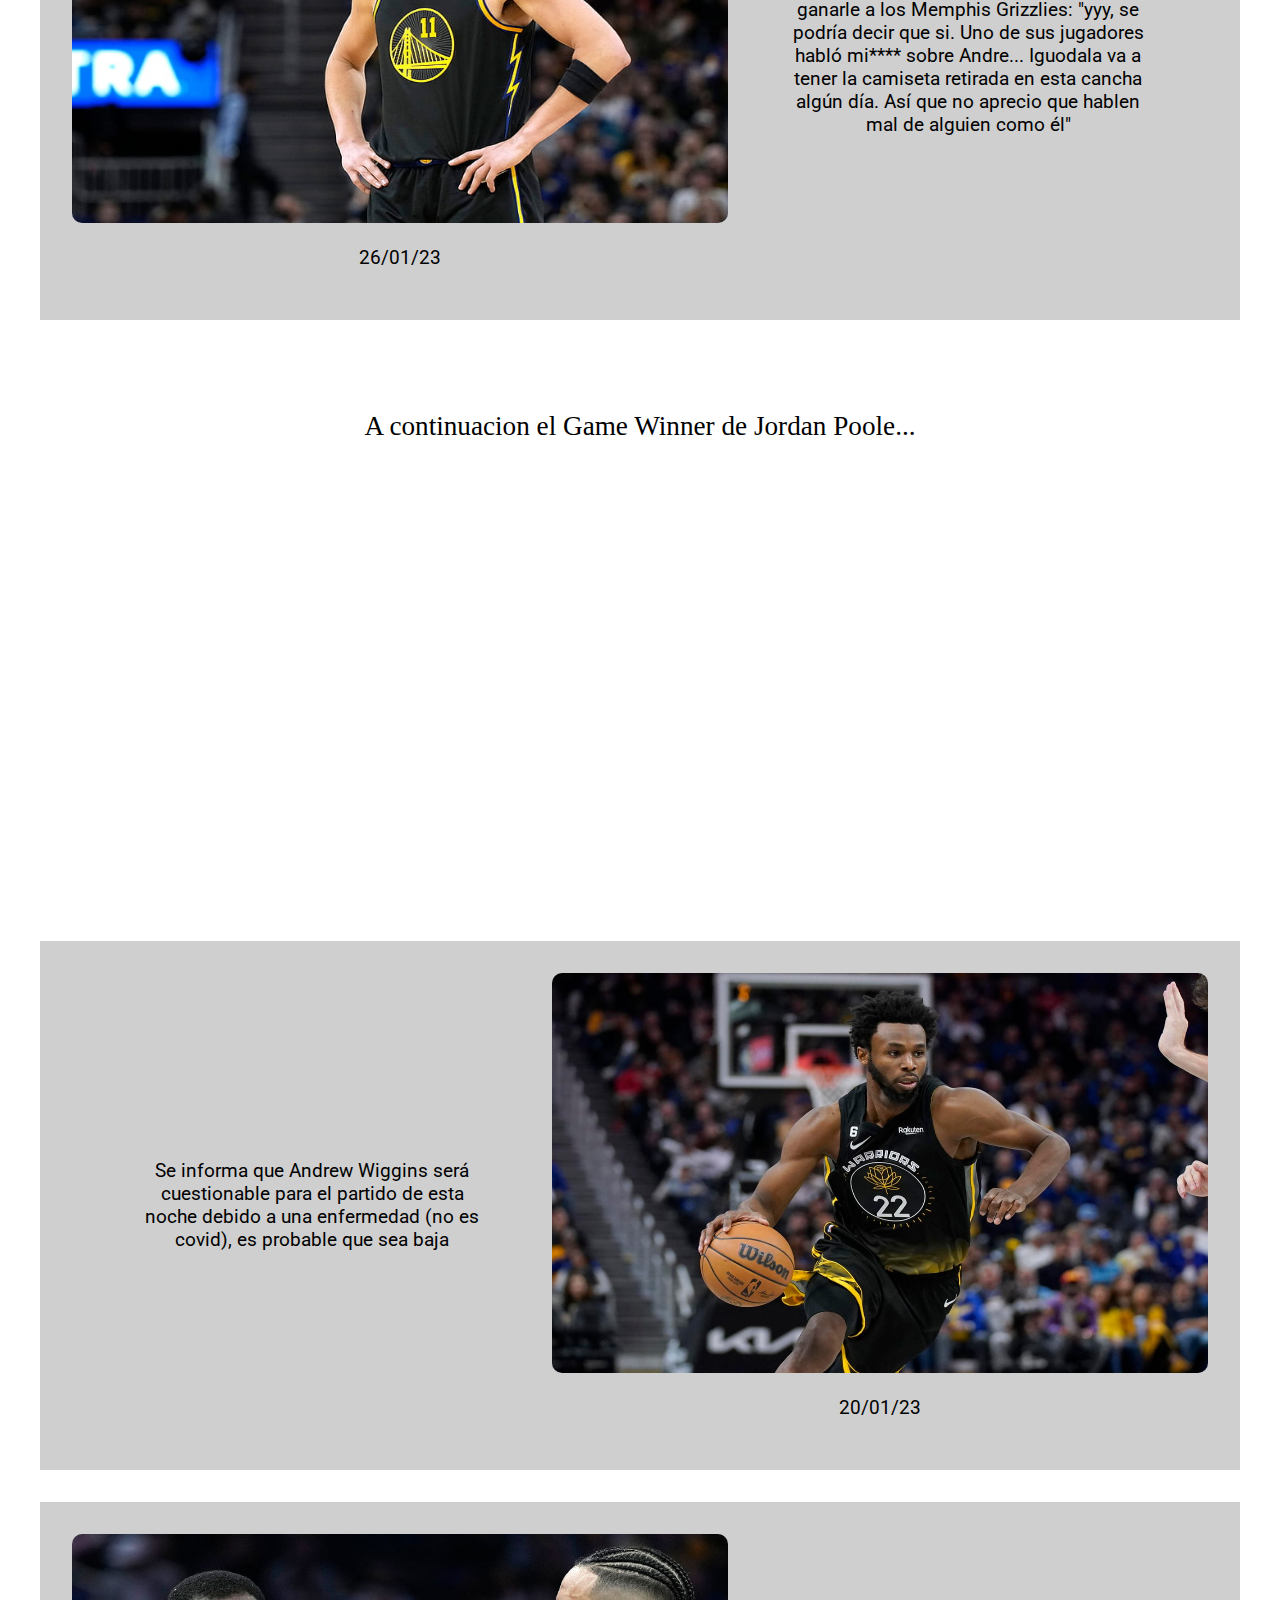
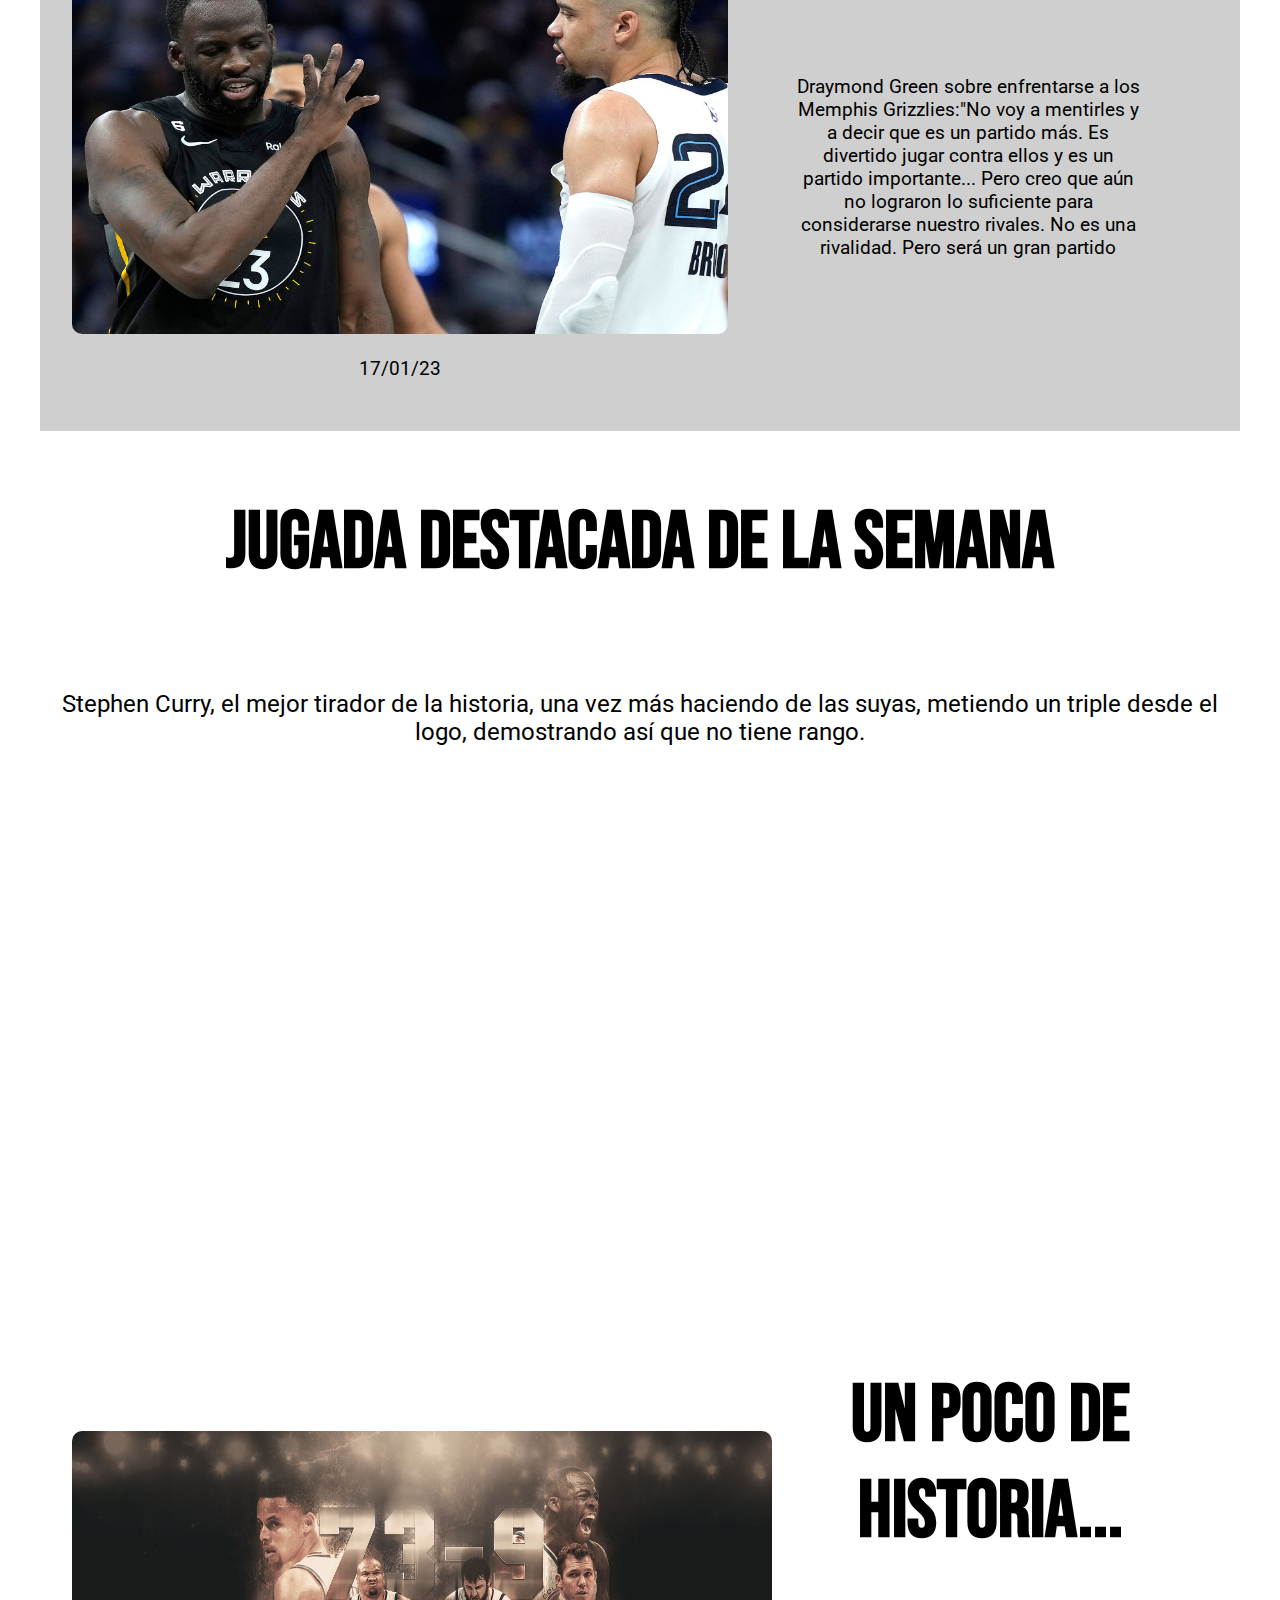
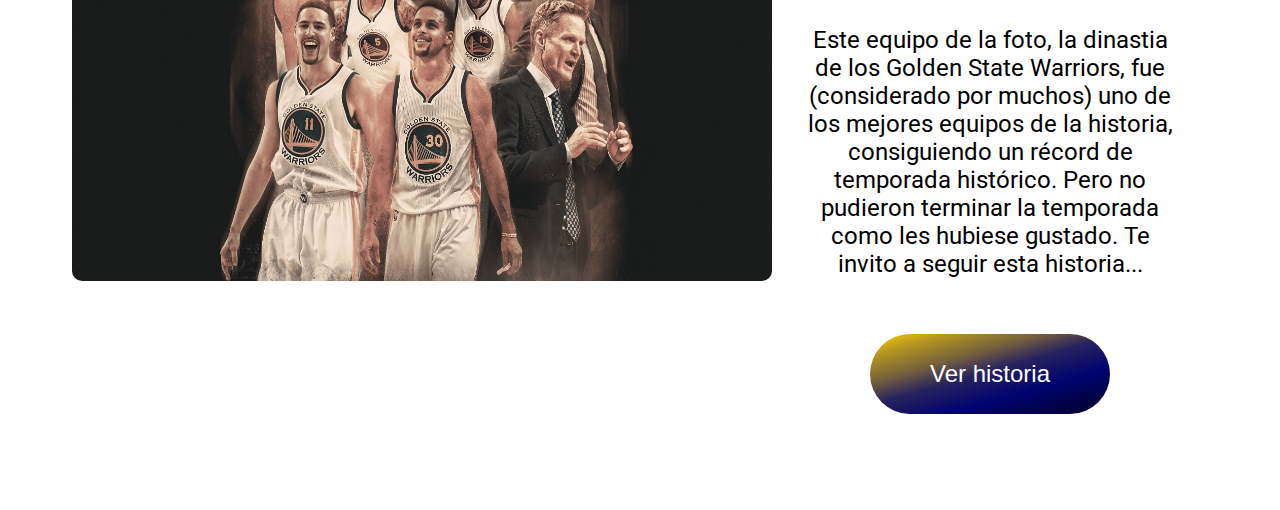
<file: pages/inicio.html>
<!DOCTYPE html>
<html lang="en">
<head>
    <meta charset="UTF-8">
    <meta http-equiv="X-UA-Compatible" content="IE=edge">
    <meta name="viewport" content="width=device-width, initial-scale=1.0">
    <meta name="description" content="Aqui podras ver las ultimas noticias, un seguimiento del partido en vivo y la jugada de la">
    <meta name="keywords" content="NBA, STEPHEN CURRY, PARTIDOS, GOLDEN STATE WARRIORS, GSW, BASQUET, WARRIORS HISTORIA, WILT CHAMBERLAIN">
    <title>Inicio</title>
        <!-- Google fonts -->
        <link rel="preconnect" href="https://fonts.googleapis.com">
        <link rel="preconnect" href="https://fonts.gstatic.com" crossorigin>
        <link href="https://fonts.googleapis.com/css2?family=Bebas+Neue&family=Roboto:wght@300&display=swap" rel="stylesheet">
        <link rel="preconnect" href="https://fonts.googleapis.com">
        <link rel="preconnect" href="https://fonts.gstatic.com" crossorigin>
        <link href="https://fonts.googleapis.com/css2?family=Golos+Text:wght@500&display=swap" rel="stylesheet">    
<!-- Boostrap -->
<link href="https://cdn.jsdelivr.net/npm/bootstrap@5.3.0-alpha1/dist/css/bootstrap.min.css" rel="stylesheet" integrity="sha384-GLhlTQ8iRABdZLl6O3oVMWSktQOp6b7In1Zl3/Jr59b6EGGoI1aFkw7cmDA6j6gD" crossorigin="anonymous">
<!-- Link de CSS -->
<link rel="stylesheet" href="../css/estilos.css">
</head>
<body>
    <header class="menu-hamburguesa">
        <nav class="navbar bg-body-tertiary fixed-top">
            <div class="container-fluid">
              <img src="../image/logo.png" alt="">
              <button class="navbar-toggler" type="button" data-bs-toggle="offcanvas" data-bs-target="#offcanvasNavbar" aria-controls="offcanvasNavbar">
                <span class="navbar-toggler-icon"></span>
              </button>
              <div class="offcanvas offcanvas-end" tabindex="-1" id="offcanvasNavbar" aria-labelledby="offcanvasNavbarLabel">
                <div class="offcanvas-header">
                  <h5 class="offcanvas-title" id="offcanvasNavbarLabel">GSW</h5>
                  <button type="button" class="btn-close" data-bs-dismiss="offcanvas" aria-label="Close"></button>
                </div>
                <div class="offcanvas-body">
                  <ul class="navbar-nav justify-content-end flex-grow-1 pe-3">
                    <li class="nav-item">
                      <a class="nav-link active" aria-current="page" href="../index.html">Sobre Nosotros</a>
                    </li>
                    <li class="nav-item">
                      <a class="nav-link" href="./inicio.html">Inicio</a>
                    </li>
                    <li class="nav-item">
                        <a class="nav-link" href="./calendario.html">Calendario</a>
                      </li>
                      <li class="nav-item">
                        <a class="nav-link" href="./jugadores.html">Jugadores</a>
                      </li>
                      <li class="nav-item">
                        <a class="nav-link" href="./historia.html">Historia</a>
                      </li>
                </div>
              </div>
            </div>
          </nav>
    </header>
    <header class="header">
        <div class="logo">
            <img src="../image/logo.png" alt="logo">
        </div>
        <nav>
            <ul class="nav-links">
                <li><a href="../index.html">Sobre nosotros</a></li>
                <li><a href="./inicio.html">Inicio</a></li>
                <li><a href="./calendario.html">Calendario</a></li>
                <li><a href="./historia.html">Historia</a></li>
                <li><a href="./jugadores.html">Jugadores</a></li>
            </ul>
        </nav>
    </header>
    <!-- CARD DE INICIO -->
    <main>
        <article class="h1">
            <h1>Próximo partido</h1>
        </article>
    <section class="card-inicio-contenedor">
        <article class="equipo1">
                <img src="../image/logo warriors nuevo.png" alt="equipo1" id="img-equipo1">
                <p>99</p>
        </article>
        <article class="datos">
            <p>En vivo</p>
            <h2>VS</h2>
            <p>1Q 00:00</p>
        </article>
        <article class="equipo1">
            <p>99</p>
            <img src="../image/clippers logo.png" alt="equipo2" id="img-equipo2">
        </article>
    </section>
    <!-- ---------------------------- -->
    <!-- SECCION 1 -->
<section class="grid">
    <article class="article1">
        <h2>Ultima noticia</h2>
        <p>En el partido de ayer, Stephen Curry fue expulsado del partido por tirar su protector bucal enojado, luego de frustrarse tras una jugada en el último cuarto a poco tiempo de terminar partido</p>
    </article>
    <article class="video">
        <iframe width="560" height="315" src="https://www.youtube.com/embed/EbCKrgOy4vg" title="YouTube video player" frameborder="0" allow="accelerometer; autoplay; clipboard-write; encrypted-media; gyroscope; picture-in-picture; web-share" allowfullscreen></iframe>
    </article>
    </section>
    <!-- ---------------------- -->
    <!--SECCION 2 -->
    <section class="seccion2">
        <article class="img-klay">
            <img src="../image/klay.jpg" alt="Klay">
            <p>26/01/23</p>
        </article>
        <article class="texto-klay">
            <p>Klay Thomson sobre si es especial ganarle a los Memphis Grizzlies: "yyy, se podría decir que si. Uno de sus jugadores habló mi**** sobre Andre...
                Iguodala va a tener la camiseta retirada en esta cancha algún día. Así que no aprecio que hablen mal de alguien como él"
        </article>
    </section>
    <!-- ------------------------ -->
    <!-- SECCION 3 -->
    <section class="game-winner">
        <article>
            <p>A continuacion el Game Winner de Jordan Poole...</p>
        </article>  
        <article>
            <iframe width="80%" height="400" src="https://www.youtube.com/embed/OcRC_m0CQHA" title="YouTube video player" frameborder="0" allow="accelerometer; autoplay; clipboard-write; encrypted-media; gyroscope; picture-in-picture; web-share" allowfullscreen></iframe>
        </article>
    </section>
    <!-- ------------------------- -->
    <!-- SECCION 4 -->
    <section class="seccion2">
        <article class="texto-wiggins">
            <p>Se informa que Andrew Wiggins será cuestionable para el partido de esta noche debido a una enfermedad (no es covid), es probable que sea baja</p>
        </article>
        <article class="img-wiggins">
            <img src="../image/wiggins.jpg" alt="wiggins">
            <p>20/01/23</p>
        </article>
    </section>
    <!-- ------------------------- -->
    <!-- SECCION 5 -->
    <section class="seccion2">
        <article class="img-dray">
            <img src="../image/draymond green.jpg" alt="draymond">
            <p>17/01/23</p>
        </article>
        <article class="texto-dray">
            <p>Draymond Green sobre enfrentarse a los Memphis Grizzlies:"No voy a mentirles y a decir que es un partido más. Es divertido jugar contra ellos y es un partido importante... Pero creo que aún no lograron lo suficiente para considerarse nuestro rivales. No es una rivalidad. Pero será un gran partido</p>
        </article>
    </section>
    <!-- ------------------------ -->
    <!-- SECCION 6 -->
    <section class="jugada-semanal">
        <article>
        <h2>Jugada destacada de la semana</h2>
        <p>Stephen Curry, el mejor tirador de la historia, una vez más haciendo de las suyas, metiendo un triple desde el logo, demostrando así que no tiene rango.</p>
        </article>
        <article>
            <iframe width="350" height="400" src="https://www.youtube.com/embed/zQs-2tM9nis" title="YouTube video player" frameborder="0" allow="accelerometer; autoplay; clipboard-write; encrypted-media; gyroscope; picture-in-picture; web-share" allowfullscreen></iframe>
        </article>
    </section>
    <!-- ---------------------- -->
    <!-- SECCION 7 -->
    <section class="historia">
        <article class="img-contenedor-73-9">
            <img src="../image/73-9 roster.jpg" alt="dinastia">
        </article>
        <article class="titulo-seccion7">
            <h2>Un poco de historia...</h2>
            <p>Este equipo de la foto, la dinastia de los Golden State Warriors, fue (considerado por muchos) uno de los mejores equipos de la historia, consiguiendo un récord de temporada histórico. Pero no pudieron terminar la temporada como les hubiese gustado.
                Te invito a seguir esta historia...
            </p>
            <button class="boton"><a href="./gsw.html">Ver historia</a></button>
        </article>
    </section>
    <!-- --------------------- -->
    </main>











<footer>

</footer>
<!-- scrip boostrap -->
<script src="https://cdn.jsdelivr.net/npm/bootstrap@5.3.0-alpha1/dist/js/bootstrap.bundle.min.js" integrity="sha384-w76AqPfDkMBDXo30jS1Sgez6pr3x5MlQ1ZAGC+nuZB+EYdgRZgiwxhTBTkF7CXvN" crossorigin="anonymous"></script>
</body>
</html>
</file>
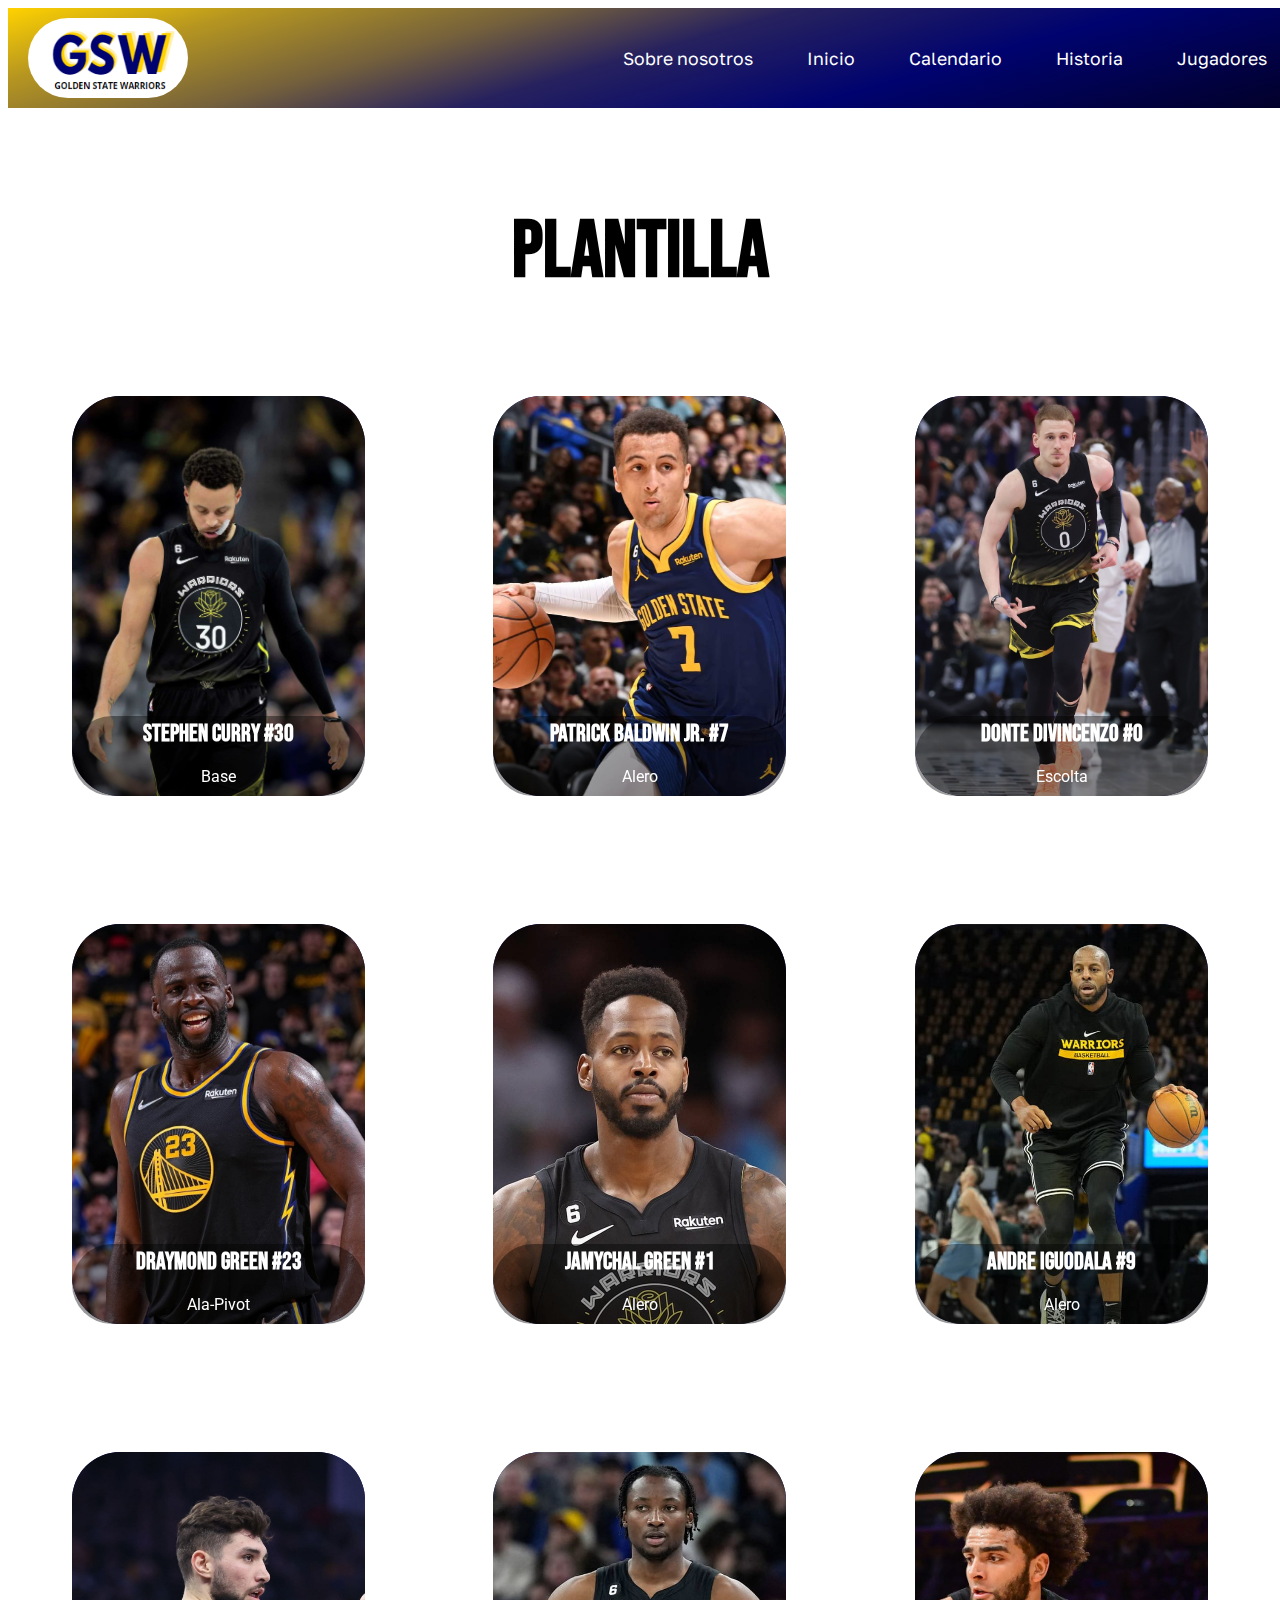
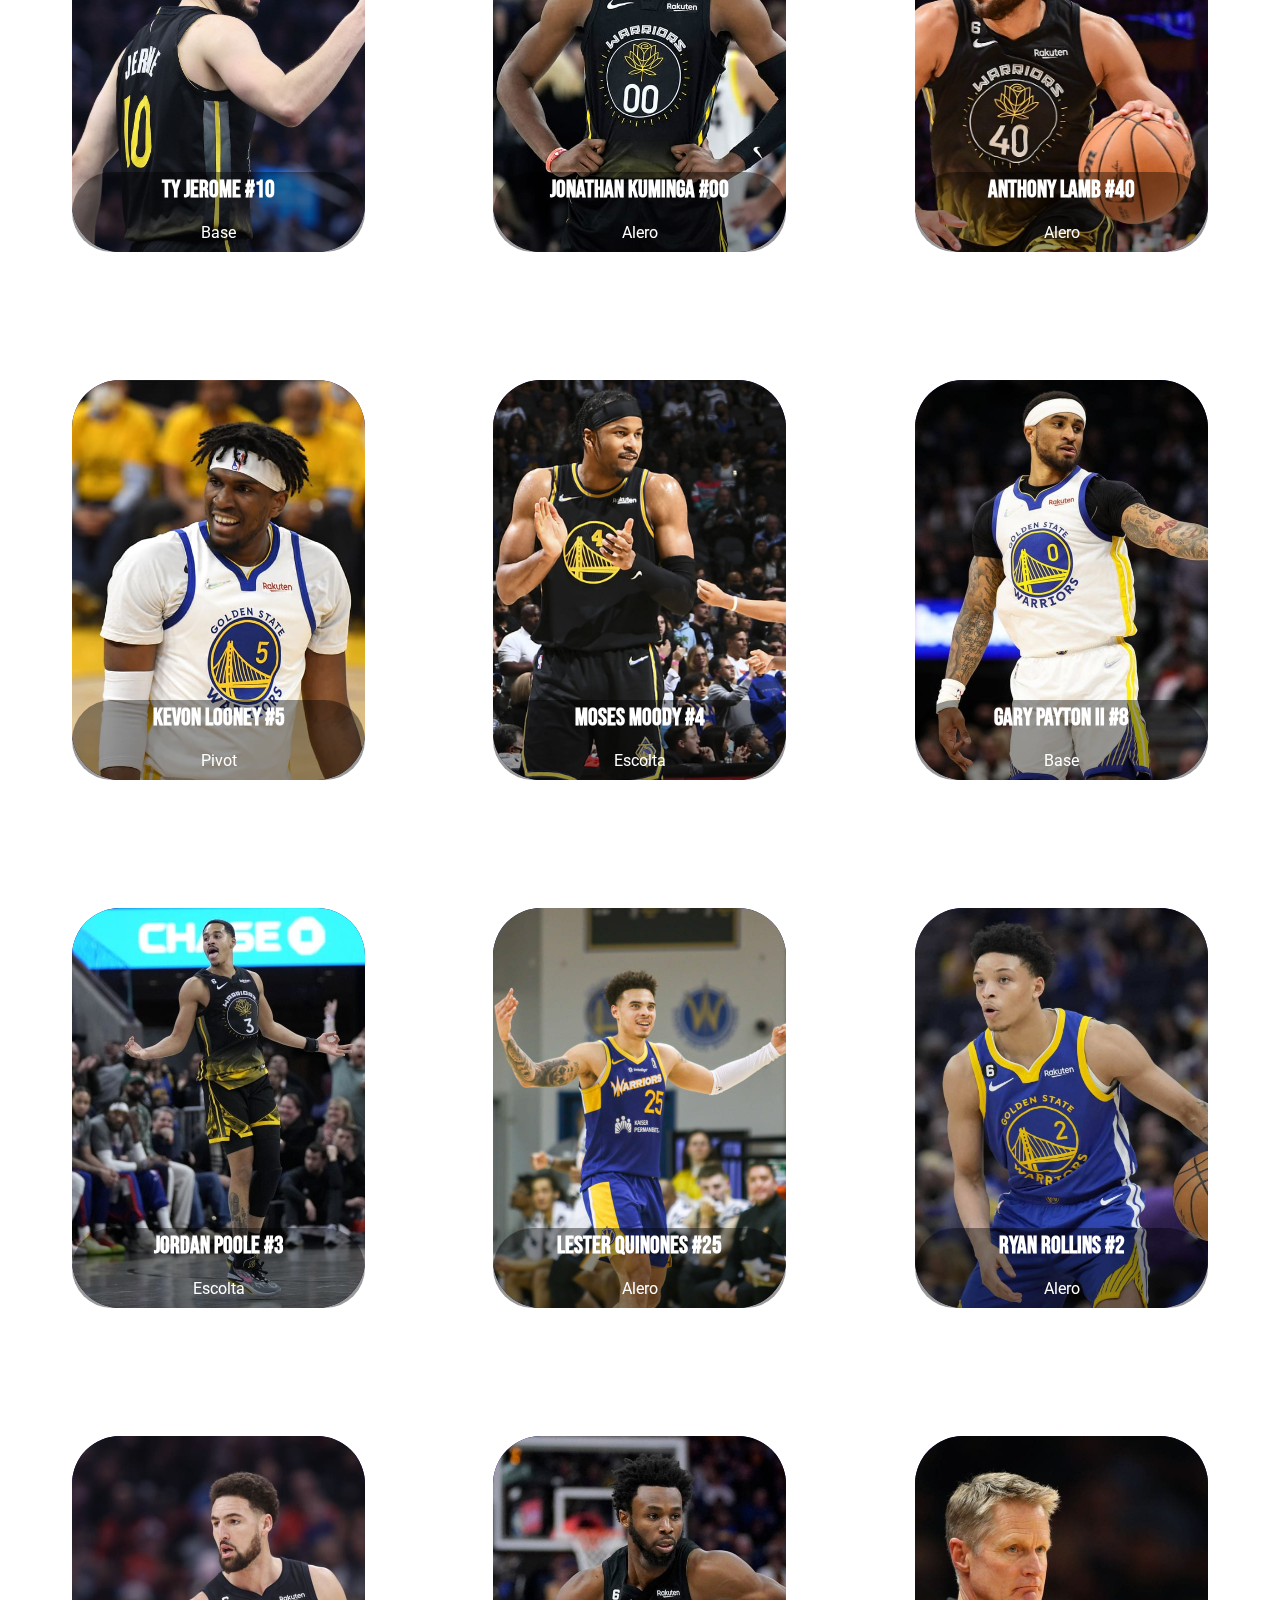
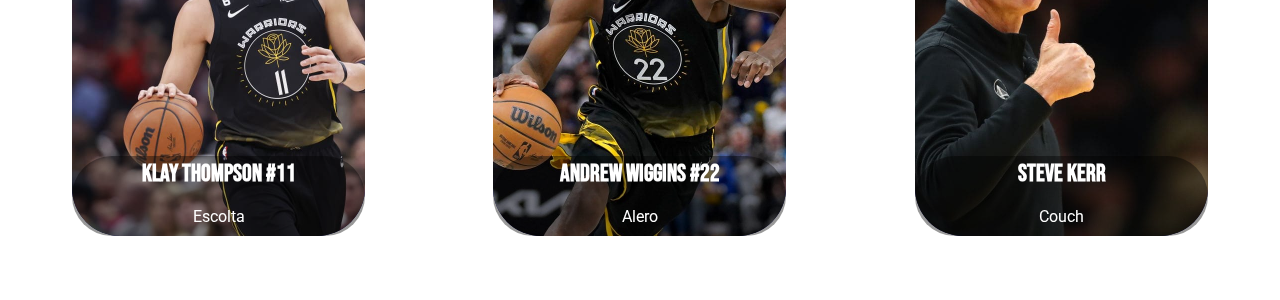
<file: pages/jugadores.html>
<!DOCTYPE html>
<html lang="en">
<head>
    <meta charset="UTF-8">
    <meta http-equiv="X-UA-Compatible" content="IE=edge">
    <meta name="viewport" content="width=device-width, initial-scale=1.0">
    <meta name="description" content="Podras conocer el equipo completo del equipo, junto con sus datos personales">
    <meta name="keywords" content="NBA, STEPHEN CURRY, PARTIDOS, GOLDEN STATE WARRIORS, GSW, BASQUET, WARRIORS HISTORIA, WILT CHAMBERLAIN">
    <title>Jugadores</title>
            <!-- Google fonts -->
            <link rel="preconnect" href="https://fonts.googleapis.com">
            <link rel="preconnect" href="https://fonts.gstatic.com" crossorigin>
            <link href="https://fonts.googleapis.com/css2?family=Bebas+Neue&family=Roboto:wght@300&display=swap" rel="stylesheet">
            <link rel="preconnect" href="https://fonts.googleapis.com">
            <link rel="preconnect" href="https://fonts.gstatic.com" crossorigin>
            <link href="https://fonts.googleapis.com/css2?family=Golos+Text:wght@500&display=swap" rel="stylesheet">    
    <!-- Boostrap -->
    <link href="https://cdn.jsdelivr.net/npm/bootstrap@5.3.0-alpha1/dist/css/bootstrap.min.css" rel="stylesheet" integrity="sha384-GLhlTQ8iRABdZLl6O3oVMWSktQOp6b7In1Zl3/Jr59b6EGGoI1aFkw7cmDA6j6gD" crossorigin="anonymous">
    <!-- Link de CSS -->
    <link rel="stylesheet" href="../css/estilos.css">
</head>
<body>
    <!-- Menu hamburguesa -->
    <header class="menu-hamburguesa">
        <nav class="navbar bg-body-tertiary fixed-top">
            <div class="container-fluid">
              <img src="../image/logo.png" alt="">
              <button class="navbar-toggler" type="button" data-bs-toggle="offcanvas" data-bs-target="#offcanvasNavbar" aria-controls="offcanvasNavbar">
                <span class="navbar-toggler-icon"></span>
              </button>
              <div class="offcanvas offcanvas-end" tabindex="-1" id="offcanvasNavbar" aria-labelledby="offcanvasNavbarLabel">
                <div class="offcanvas-header">
                  <h5 class="offcanvas-title" id="offcanvasNavbarLabel">GSW</h5>
                  <button type="button" class="btn-close" data-bs-dismiss="offcanvas" aria-label="Close"></button>
                </div>
                <div class="offcanvas-body">
                  <ul class="navbar-nav justify-content-end flex-grow-1 pe-3">
                    <li class="nav-item">
                      <a class="nav-link active" aria-current="page" href="../index.html">Sobre Nosotros</a>
                    </li>
                    <li class="nav-item">
                      <a class="nav-link" href="./inicio.html">Inicio</a>
                    </li>
                    <li class="nav-item">
                        <a class="nav-link" href="./calendario.html">Calendario</a>
                      </li>
                      <li class="nav-item">
                        <a class="nav-link" href="./jugadores.html">Jugadores</a>
                      </li>
                      <li class="nav-item">
                        <a class="nav-link" href="./historia.html">Historia</a>
                      </li>
                </div>
              </div>
            </div>
          </nav>
    </header>
    <header class="header">
        <div class="logo">
            <img src="../image/logo.png" alt="logo">
        </div>
        <nav>
            <ul class="nav-links">
                <li><a href="../index.html">Sobre nosotros</a></li>
                <li><a href="./inicio.html">Inicio</a></li>
                <li><a href="./calendario.html">Calendario</a></li>
                <li><a href="./historia.html">Historia</a></li>
                <li><a href="./jugadores.html">Jugadores</a></li>
            </ul>
        </nav>
    </header>
    <main>
      <section class="titulo-jugadores">
        <article>
          <h1>Plantilla</h1>
        </article>
      </section>
      <section class="grid-jugadores">
        <article class="card-jugadores">
          <div class="front"> 
            <img src="../image/curry2023.jpg" alt="jugador">
            <div class="nombre">
            <h2>Stephen Curry #30</h2>
            <p>Base</p>
          </div>
        </div>
          <div class="back">
            <h2>Edad</h2>
            <p>35</p>
            <h2>Altura</h2>
            <p>1,91</p>
            <h2>Peso</h2>
            <p>84kg</p>
            <h2>Universidad</h2>
            <p>Davidson</p>
          </div>
        </article>
        <article class="card-jugadores">
          <div class="front"> 
            <img src="../image/patrick baldwin2023.jpg" alt="jugador">
            <div class="nombre">
            <h2>Patrick Baldwin Jr. #7</h2>
            <p>Alero</p>
          </div>
        </div>
          <div class="back">
            <h2>Edad</h2>
            <p>20</p>
            <h2>Altura</h2>
            <p>2,06</p>
            <h2>Peso</h2>
            <p>104kg</p>
            <h2>Universidad</h2>
            <p>Milwaukee</p>
          </div>
        </article>
        <article class="card-jugadores">
          <div class="front"> 
            <img src="../image/donte divincenso2023.jpg" alt="jugador">
            <div class="nombre">
            <h2>Donte DiVincenzo #0</h2>
            <p>Escolta</p>
          </div>
        </div>
          <div class="back">
            <h2>Edad</h2>
            <p>26</p>
            <h2>Altura</h2>
            <p>1,93</p>
            <h2>Peso</h2>
            <p>92kg</p>
            <h2>Universidad</h2>
            <p>Villanova</p>
          </div>
        </article>
        <article class="card-jugadores">
          <div class="front"> 
            <img src="../image/dray2023.jpeg" alt="jugador">
            <div class="nombre">
            <h2>Draymond Green #23</h2>
            <p>Ala-Pivot</p>
          </div>
        </div>
          <div class="back">
            <h2>Edad</h2>
            <p>33</p>
            <h2>Altura</h2>
            <p>1,98</p>
            <h2>Peso</h2>
            <p>104kg</p>
            <h2>Universidad</h2>
            <p>Michigan State</p>
          </div>
        </article>
        <article class="card-jugadores">
          <div class="front"> 
            <img src="../image/jamychal2023.jpg" alt="jugador">
            <div class="nombre">
            <h2>JaMychal Green #1</h2>
            <p>Alero</p>
          </div>
        </div>
          <div class="back">
            <h2>Edad</h2>
            <p>32</p>
            <h2>Altura</h2>
            <p>2,03</p>
            <h2>Peso</h2>
            <p>103kg</p>
            <h2>Universidad</h2>
            <p>Alabama</p>
          </div>
        </article>
        <article class="card-jugadores">
          <div class="front"> 
            <img src="../image/andre2023w.jpg" alt="jugador">
            <div class="nombre">
            <h2>Andre Iguodala #9</h2>
            <p>Alero</p>
          </div>
        </div>
          <div class="back">
            <h2>Edad</h2>
            <p>39</p>
            <h2>Altura</h2>
            <p>1,98</p>
            <h2>Peso</h2>
            <p>98kg</p>
            <h2>Universidad</h2>
            <p>Arizona</p>
          </div>
        </article>
        <article class="card-jugadores">
          <div class="front"> 
            <img src="../image/ty jerome.jpg" alt="jugador">
            <div class="nombre">
            <h2>Ty Jerome #10</h2>
            <p>Base</p>
          </div>
        </div>
          <div class="back">
            <h2>Edad</h2>
            <p>25</p>
            <h2>Altura</h2>
            <p>1,96</p>
            <h2>Peso</h2>
            <p>88kg</p>
            <h2>Universidad</h2>
            <p>Virginia</p>
          </div>
        </article>
        <article class="card-jugadores">
          <div class="front"> 
            <img src="../image/kuminga2023.jpg" alt="jugador">
            <div class="nombre">
            <h2>Jonathan Kuminga #00</h2>
            <p>Alero</p>
          </div>
        </div>
          <div class="back">
            <h2>Edad</h2>
            <p>20</p>
            <h2>Altura</h2>
            <p>2,01</p>
            <h2>Peso</h2>
            <p>102kg</p>
            <h2>Universidad</h2>
            <p>G-League</p>
          </div>
        </article>
        <article class="card-jugadores">
          <div class="front"> 
            <img src="../image/lamb 2023.jpg" alt="jugador">
            <div class="nombre">
            <h2>Anthony Lamb #40</h2>
            <p>Alero</p>
          </div>
        </div>
          <div class="back">
            <h2>Edad</h2>
            <p>25</p>
            <h2>Altura</h2>
            <p>1,98</p>
            <h2>Peso</h2>
            <p>103kg</p>
            <h2>Universidad</h2>
            <p>Vermot</p>
          </div>
        </article>
        <article class="card-jugadores">
          <div class="front"> 
            <img src="../image/looney2023.jpg" alt="jugador">
            <div class="nombre">
            <h2>Kevon Looney #5</h2>
            <p>Pivot</p>
          </div>
        </div>
          <div class="back">
            <h2>Edad</h2>
            <p>27</p>
            <h2>Altura</h2>
            <p>2,06</p>
            <h2>Peso</h2>
            <p>101kg</p>
            <h2>Universidad</h2>
            <p>UCLA</p>
          </div>
        </article>
        <article class="card-jugadores">
          <div class="front"> 
            <img src="../image/moses2023.jpg" alt="jugador">
            <div class="nombre">
            <h2>Moses Moody #4</h2>
            <p>Escolta</p>
          </div>
        </div>
          <div class="back">
            <h2>Edad</h2>
            <p>20</p>
            <h2>Altura</h2>
            <p>1,96</p>
            <h2>Peso</h2>
            <p>96kg</p>
            <h2>Universidad</h2>
            <p>Arkansas</p>
          </div>
        </article>
        <article class="card-jugadores">
          <div class="front"> 
            <img src="../image/gary2023.jpg" alt="jugador">
            <div class="nombre">
            <h2>Gary Payton II #8</h2>
            <p>Base</p>
          </div>
        </div>
          <div class="back">
            <h2>Edad</h2>
            <p>30</p>
            <h2>Altura</h2>
            <p>1,88</p>
            <h2>Peso</h2>
            <p>88kg</p>
            <h2>Universidad</h2>
            <p>Oregon St</p>
          </div>
        </article>
        <article class="card-jugadores">
          <div class="front"> 
            <img src="../image/poole2023.jpeg" alt="jugador">
            <div class="nombre">
            <h2>Jordan Poole #3</h2>
            <p>Escolta</p>
          </div>
        </div>
          <div class="back">
            <h2>Edad</h2>
            <p>23</p>
            <h2>Altura</h2>
            <p>1,93</p>
            <h2>Peso</h2>
            <p>88kg</p>
            <h2>Universidad</h2>
            <p>Michigan</p>
          </div>
        </article>
        <article class="card-jugadores">
          <div class="front"> 
            <img src="../image/lester2023.jpg" alt="jugador">
            <div class="nombre">
            <h2>Lester Quinones #25</h2>
            <p>Alero</p>
          </div>
        </div>
          <div class="back">
            <h2>Edad</h2>
            <p>22</p>
            <h2>Altura</h2>
            <p>1,93</p>
            <h2>Peso</h2>
            <p>94kg</p>
            <h2>Universidad</h2>
            <p>Memphis</p>
          </div>
        </article>
        <article class="card-jugadores">
          <div class="front"> 
            <img src="../image/ryan 2023.jpg" alt="jugador">
            <div class="nombre">
            <h2>Ryan Rollins #2</h2>
            <p>Alero</p>
          </div>
        </div>
          <div class="back">
            <h2>Edad</h2>
            <p>10</p>
            <h2>Altura</h2>
            <p>1,90</p>
            <h2>Peso</h2>
            <p>90kg</p>
            <h2>Universidad</h2>
            <p>Nombre</p>
          </div>
        </article>
        <article class="card-jugadores">
          <div class="front"> 
            <img src="../image/klay2023.jpg" alt="jugador">
            <div class="nombre">
            <h2>Klay Thompson #11</h2>
            <p>Escolta</p>
          </div>
        </div>
          <div class="back">
            <h2>Edad</h2>
            <p>33</p>
            <h2>Altura</h2>
            <p>1,98</p>
            <h2>Peso</h2>
            <p>99kg</p>
            <h2>Universidad</h2>
            <p>Washington State</p>
          </div>
        </article>
        <article class="card-jugadores">
          <div class="front"> 
            <img src="../image/wiggins2023.jpg" alt="jugador">
            <div class="nombre">
            <h2>Andrew Wiggins #22</h2>
            <p>Alero</p>
          </div>
        </div>
          <div class="back">
            <h2>Edad</h2>
            <p>28</p>
            <h2>Altura</h2>
            <p>2,01</p>
            <h2>Peso</h2>
            <p>89kg</p>
            <h2>Universidad</h2>
            <p>Kansas</p>
          </div>
        </article>
        <article class="card-jugadores">
          <div class="front"> 
            <img src="../image/kerr2023.jpg" alt="jugador">
            <div class="nombre">
            <h2>Steve Kerr</h2>
            <p>Couch</p>
          </div>
        </div>
          <div class="back">
            <h2>Edad</h2>
            <p>57</p>
            <h2>Anillos</h2>
            <p>4 (con los Golden State)</p>
            <h2>Peso</h2>
            <p>81kg</p>
            <h2>Universidad</h2>
            <p>Arizona</p>
          </div>
        </article>
      </section>
    </main>


























    <!-- scrip boostrap -->
<script src="https://cdn.jsdelivr.net/npm/bootstrap@5.3.0-alpha1/dist/js/bootstrap.bundle.min.js" integrity="sha384-w76AqPfDkMBDXo30jS1Sgez6pr3x5MlQ1ZAGC+nuZB+EYdgRZgiwxhTBTkF7CXvN" crossorigin="anonymous"></script>
</body>
</html>
</file>
<file: css/estilos.css>
.menu-hamburguesa {
  display: none;
}

.header {
  width: 100%;
  display: flex;
  justify-content: flex-end;
  align-items: center;
  height: 90px;
  padding: 5px 20px;
  background: rgb(2, 0, 36);
  background: linear-gradient(344deg, rgb(2, 0, 36) 0%, rgb(0, 3, 111) 31%, rgb(39, 34, 94) 52%, rgb(116, 96, 60) 67%, rgb(182, 150, 32) 85%, rgb(255, 210, 0) 100%);
}
.header .nav-links {
  list-style: none;
  margin: 0px;
}
.header .nav-links a {
  font-size: 1.1rem;
  color: white;
  text-decoration: none;
  font-family: "Golos Text", sans-serif;
}
.header .nav-links a:hover {
  color: #ffee00;
}
.header .nav-links li {
  display: inline-block;
  margin: 0 25px;
}
.header .nav-links li:hover {
  transform: scale(1.2);
}
.header .logo {
  width: 10rem;
  height: 5rem;
  margin-right: auto;
  border-radius: 100%;
}
.header .logo img {
  width: 10rem;
  height: 5rem;
  border-radius: 90px;
}

.seccion {
  width: 100%;
  height: 100vh;
  background: linear-gradient(rgba(5, 7, 12, 0.75), rgba(5, 7, 12, 0.75)), url(../image/curry\ campeon.jpg);
  background-size: 100vw 100vh;
}
.seccion .titulo {
  display: flex;
  flex-direction: column;
  align-items: center;
  justify-content: center;
  height: 90%;
}
.seccion .titulo h1 {
  font-family: "Bebas Neue", cursive;
  font-size: 8rem;
  color: #fbff00;
}
.seccion .titulo p {
  font-family: "Roboto", sans-serif;
  font-size: 1.5rem;
  text-align: center;
  margin: 0rem 2rem;
  color: white;
}
.seccion .conector {
  font-family: "Roboto", sans-serif;
  font-size: 1.5rem;
  font-style: italic;
  margin-left: 2rem;
  color: white;
}
.seccion .conector p {
  font-family: "Roboto", sans-serif;
}

.secciones {
  width: 100%;
  height: 100vh;
  display: grid;
  grid-template-columns: 1fr 1fr;
  display: flex;
  align-items: center;
}
.secciones .img-contenedor {
  width: 40rem;
  height: 25rem;
  margin: 1rem;
}
.secciones .img-contenedor img {
  width: 40rem;
  height: 25rem;
  border-radius: 30px;
}

.texto {
  display: flex;
  flex-direction: column;
  align-items: center;
  font-size: 2rem;
  padding: 1rem;
  text-align: center;
}
.texto p {
  font-family: "Roboto", sans-serif;
  font-size: 1.5rem;
}
.texto h2 {
  font-family: "Bebas Neue", cursive;
  font-size: 5rem;
}

@media screen and (max-width: 900px) {
  .header .nav-links li {
    margin: 0px 15px;
  }
  .texto h2 {
    font-size: 3rem;
  }
  .texto p {
    font-size: 1rem;
  }
  .secciones .img-contenedor {
    width: 28rem;
    height: 18rem;
  }
  .secciones .img-contenedor img {
    width: 28rem;
    height: 18rem;
  }
}
@media screen and (max-width: 800px) {
  .menu-hamburguesa {
    display: none;
  }
  .menu-hamburguesa nav {
    display: none;
  }
  .header .nav-links li {
    margin: 0 0.625rem;
  }
  .header .nav-links li a {
    font-size: 0.9rem;
  }
  .header .logo {
    width: 9rem;
    height: 4rem;
  }
  .header .logo img {
    width: 9rem;
    height: 4rem;
  }
}
@media screen and (max-width: 768px) {
  .menu-hamburguesa {
    display: block;
  }
  .menu-hamburguesa nav {
    display: block;
  }
  .header {
    display: none;
  }
  .secciones .img-contenedor {
    width: 26rem;
    height: 16rem;
  }
  .secciones .img-contenedor img {
    width: 26rem;
    height: 16rem;
  }
}
@media screen and (max-width: 600px) {
  .seccion .titulo h1 {
    font-size: 6rem;
  }
  .seccion .titulo p {
    font-size: 1.2rem;
  }
  .conector p {
    font-size: 1.2rem;
  }
  .secciones .img-contenedor {
    width: 20rem;
    height: 13rem;
  }
  .secciones .img-contenedor img {
    width: 20rem;
    height: 13rem;
  }
  .texto h2 {
    font-size: 2rem;
  }
  .texto p {
    font-size: 0.9rem;
  }
}
@media screen and (max-width: 425px) {
  .menu-hamburguesa {
    height: 5rem;
  }
  .menu-hamburguesa .navbar {
    height: 5rem;
  }
  .menu-hamburguesa img {
    width: 9rem;
    height: 4rem;
  }
  .seccion {
    background: linear-gradient(rgba(5, 7, 12, 0.75), rgba(5, 7, 12, 0.75)), url(../image/curry\ fondo\ inicio.jpg);
  }
  .seccion .titulo h1 {
    font-size: 5rem;
  }
  .seccion .titulo p {
    font-size: 1rem;
  }
  .secciones {
    display: grid;
    grid-template-columns: 1fr;
    height: 30rem;
  }
  .secciones .texto {
    width: 90%;
    color: black;
    background: white;
    margin: 1rem;
    border-radius: 10px;
    box-shadow: 14px 14px 20px 0 rgba(20, 20, 20, 0.3);
  }
  .secciones .img-contenedor {
    display: none;
  }
}
.menu-hamburguesa {
  display: none;
}

.h1 {
  font-family: "Bebas Neue", cursive;
  display: flex;
  justify-content: center;
  padding: 3rem;
}
.h1 h1 {
  font-size: 4rem;
  font-family: "Bebas Neue", cursive;
}

.card-inicio-contenedor {
  display: grid;
  grid-template-columns: 2fr 1fr 2fr;
  margin: 4rem;
  height: 25rem;
  border-radius: 10px;
  box-shadow: 14px 14px 20px 0 rgba(20, 20, 20, 0.3);
}

.equipo1 {
  display: flex;
  flex-direction: row;
  justify-content: space-around;
  align-items: center;
}
.equipo1 img {
  width: 22rem;
  height: 20.5rem;
  padding: 2rem;
}
.equipo1 p {
  font-family: "Bebas Neue", cursive;
  font-size: 5rem;
}

.datos {
  display: flex;
  flex-direction: column;
  justify-content: space-around;
  align-items: center;
}
.datos h2 {
  font-family: "Bebas Neue", cursive;
  font-size: 5rem;
}
.datos p {
  font-size: 1.5rem;
  font-family: "Roboto", sans-serif;
}

.grid {
  display: grid;
  grid-template-columns: 1fr 1fr;
  text-align: center;
  height: 400px;
  padding: 2rem;
  margin: 2rem;
  background-color: rgb(207, 207, 207);
}
.grid .article1 {
  display: flex;
  flex-direction: column;
  justify-content: space-evenly;
}
.grid .article1 p {
  font-family: "Roboto", sans-serif;
  margin: 40px;
  font-size: 1.2rem;
  color: black;
}
.grid .article1 h2 {
  font-family: "Bebas Neue", cursive;
  font-size: 4rem;
}
.grid .video {
  display: flex;
  flex-direction: column;
  justify-content: center;
  width: 100%;
  padding-left: 10rem;
}

.seccion2 {
  display: grid;
  grid-template-columns: 1fr 1fr;
  align-items: center;
  text-align: center;
  padding: 2rem;
  margin: 2rem;
  background-color: rgb(207, 207, 207);
}
.seccion2 img {
  height: 25rem;
  width: 41rem;
  border-radius: 10px;
}
.seccion2 .texto-klay {
  margin: 2rem;
  padding: 2rem;
  font-family: "Roboto", sans-serif;
  font-size: 1.2rem;
}
.seccion2 p {
  font-family: "Roboto", sans-serif;
  font-size: 1.2rem;
}

.game-winner {
  display: grid;
  grid-template-rows: 1fr;
  text-align: center;
  font-size: 1.7rem;
  padding: 2rem;
  margin: 2rem;
}

/* SECCION 4 reutiliza css de seccion 2 */
.texto-wiggins {
  margin: 2rem;
  padding: 2rem;
}

/* SECCION 5      "        "        "  */
.texto-dray {
  margin: 2rem;
  padding: 2rem;
}

.jugada-semanal {
  display: grid;
  grid-template-rows: 1fr;
  text-align: center;
}
.jugada-semanal p {
  font-family: "Roboto", sans-serif;
  font-size: 1.5rem;
  padding: 2rem;
}
.jugada-semanal h2 {
  font-family: "Bebas Neue", cursive;
  font-size: 5rem;
  margin-top: 2rem;
}
.jugada-semanal iframe {
  width: 90%;
}

.titulo-seccion7 {
  padding: 2rem;
}
.titulo-seccion7 h2 {
  font-family: "Bebas Neue", cursive;
  font-size: 5rem;
}

.boton {
  margin-top: 2rem;
  width: 15rem;
  height: 5rem;
  border-radius: 10rem;
  text-align: center;
}

.historia {
  display: grid;
  grid-template-columns: 1fr 1fr;
  align-items: center;
  text-align: center;
  padding: 2rem;
  margin: 2rem;
  background: white;
}
.historia img {
  height: 450px;
  width: 700px;
  border-radius: 10px;
}
.historia h2 {
  color: black;
}
.historia p {
  color: black;
  font-family: "Roboto", sans-serif;
  font-size: 1.5rem;
}
.historia .boton {
  background: linear-gradient(344deg, rgb(2, 0, 36) 0%, rgb(0, 3, 111) 31%, rgb(39, 34, 94) 52%, rgb(116, 96, 60) 67%, rgb(182, 150, 32) 85%, rgb(255, 210, 0) 100%);
  border: 0px;
}
.historia .boton:hover {
  transform: scale(1.2);
  box-shadow: 14px 14px 20px 0 rgba(20, 20, 20, 0.5);
  transition: all 1s;
}
.historia .boton a {
  color: white;
  text-decoration: none;
  font-size: 1.5rem;
}

@media screen and (max-width: 900px) {
  .h1 {
    padding: 2rem;
  }
  .card-inicio-contenedor {
    margin: 2rem;
  }
  .equipo1 img {
    width: 15rem;
    height: 15rem;
    padding: 2rem;
  }
  .equipo1 p {
    font-family: "Bebas Neue", cursive;
    font-size: 3rem;
  }
  .grid .video {
    padding: 0;
  }
  .grid .video iframe {
    width: 400px;
  }
  .seccion2 img {
    height: 15rem;
    width: 23rem;
    border-radius: 10px;
  }
  .seccion2 p {
    font-size: 0.9rem;
  }
  .seccion2 .texto-klay {
    margin: 0;
  }
  .texto-wiggins {
    margin: 0;
  }
  .texto-dray {
    margin: 0;
  }
  .historia .img-contenedor-73-9 img {
    width: 25rem;
    height: 20rem;
  }
  .titulo-seccion7 h2 {
    font-size: 3rem;
  }
  .titulo-seccion7 p {
    font-size: 1.1rem;
  }
  .boton {
    width: 12rem;
    height: 3.5rem;
  }
  .boton a {
    font-size: 1rem;
  }
  .jugada-semanal h2 {
    font-size: 3rem;
  }
  .jugada-semanal p {
    font-size: 1rem;
  }
}
@media screen and (max-width: 768px) {
  .menu-hamburguesa {
    display: block;
  }
  .logo {
    width: 10rem;
    height: 5rem;
    margin: 0.5rem;
  }
  .logo img {
    width: 10rem;
    height: 5rem;
  }
  .card-inicio-contenedor {
    padding: 1rem;
    height: 18.75rem;
    margin: 2rem 2rem;
    grid-template-columns: 2fr 1fr 2fr;
    border-bottom-style: 100px;
    background-color: rgb(207, 207, 207);
  }
  .card-inicio-contenedor .h1 {
    padding: 1rem;
  }
  .card-inicio-contenedor .equipo1 {
    height: 100%;
    width: 100%;
    justify-content: center;
    align-items: center;
  }
  .card-inicio-contenedor .equipo1 img {
    width: 12rem;
    height: 12rem;
  }
  .card-inicio-contenedor .equipo1 p {
    font-size: 3rem;
  }
  .grid .article1 h2 {
    font-size: 3rem;
  }
  .grid .article1 p {
    font-size: 1rem;
    margin: 0.5rem;
  }
  .grid .video iframe {
    width: 18rem;
    margin-left: 2rem;
  }
  .seccion2 {
    grid-template-columns: 1fr;
  }
  .seccion2 img {
    height: 17rem;
    width: 27rem;
    border-radius: 10px;
  }
  .historia {
    grid-template-columns: 1fr;
    text-align: center;
    padding: 0;
    margin: 0;
  }
  .historia .img-contenedor-73-9 {
    margin: 2rem;
  }
  .historia .img-contenedor-73-9 img {
    width: 35rem;
  }
}
@media screen and (max-width: 650px) {
  .card-inicio-contenedor {
    padding: 0;
    grid-template-columns: 1fr;
    height: 35rem;
  }
  .equipo1 img {
    padding: 1rem 2rem;
    width: 10rem;
    height: 10rem;
  }
  .datos p {
    font-size: 1.2rem;
  }
  .datos h2 {
    font-size: 3rem;
  }
  .grid {
    padding: 0;
    grid-template-columns: 1fr;
    height: 30rem;
  }
  .grid .article1 h2 {
    margin: 1rem;
  }
  .grid .article1 p {
    margin: 1rem 2.5rem;
  }
  .grid .video iframe {
    margin: 2rem;
    width: 20rem;
    height: 12rem;
  }
  .seccion2 {
    padding: 0;
  }
  .seccion2 .img-klay img {
    padding: 2rem;
  }
  .seccion2 .img-wiggins img {
    padding: 2rem;
  }
  .seccion2 .img-dray img {
    padding: 2rem;
  }
  .historia .img-contenedor-73-9 img {
    width: 25rem;
    height: 15rem;
  }
}
@media screen and (max-width: 425px) {
  .seccion2 .img-klay img {
    width: 22rem;
  }
  .seccion2 .img-wiggins img {
    width: 22rem;
  }
  .seccion2 .img-dray img {
    width: 22rem;
  }
  .historia .img-contenedor-73-9 img {
    width: 22rem;
  }
}
@media screen and (max-width: 375px) {
  .h1 {
    padding: 1rem;
  }
  .h1 h1 {
    font-size: 3rem;
  }
  .grid {
    margin: 1.5rem;
  }
  .grid .article1 h2 {
    margin: 1rem;
    font-size: 2rem;
  }
  .grid .video iframe {
    width: 17rem;
  }
  .seccion2 {
    margin: 1.5rem;
  }
  .seccion2 .img-klay img {
    width: 20rem;
    padding: 2rem;
  }
  .seccion2 .img-wiggins img {
    width: 20rem;
  }
  .seccion2 .img-dray img {
    width: 20rem;
  }
  .jugada-semanal h2 {
    margin: 2rem;
    font-size: 2rem;
  }
  .historia {
    height: 100vh;
    width: 100vw;
  }
  .historia .img-contenedor-73-9 {
    margin: 0;
    position: absolute;
    width: 100%;
    height: 100%;
    object-fit: cover;
    left: 0;
  }
  .historia .img-contenedor-73-9 img {
    border-radius: 0;
    width: 100%;
    height: 100%;
  }
  .historia .titulo-seccion7 {
    position: relative;
    top: 0rem;
    width: 100%;
    color: white;
    background: rgba(0, 0, 0, 0.4);
  }
  .historia .titulo-seccion7 h2 {
    color: white;
  }
  .historia .titulo-seccion7 p {
    color: white;
  }
}
@media screen and (max-width: 368px) {
  .header {
    display: none;
  }
  .menu-hamburguesa {
    display: block;
  }
  .h1 {
    padding: 1rem;
  }
  .h1 h1 {
    font-size: 2rem;
  }
  .card-inicio-contenedor {
    padding: 0rem;
    margin: 1rem 1rem;
    grid-template-columns: 1fr;
    grid-template-rows: 0.3fr 0.1fr 0.3fr;
    box-shadow: none;
    height: 450px;
  }
  .equipo1 {
    width: 100%;
    flex-direction: row;
    height: 100%;
  }
  .equipo1 p {
    padding: 0.75rem;
  }
  #img-equipo1 {
    width: 150px;
    height: 150px;
  }
  #img-equipo2 {
    width: 150px;
    height: 150px;
  }
  .datos p {
    font-size: 1rem;
  }
  .datos h2 {
    font-size: 2.5rem;
  }
  .grid {
    grid-template-columns: 1fr;
    grid-template-rows: 1fr 1fr;
    margin: 0rem;
    padding: 0rem;
    width: 100%;
    height: 100%;
    text-align: center;
  }
  .grid .article1 {
    margin: 0rem;
    padding: 0rem;
    width: 100%;
  }
  .grid .article1 iframe {
    width: 15rem;
  }
  .grid .article1 p {
    margin: 0rem;
    font-size: 1.2rem;
    width: 100%;
  }
  .grid .article1 h2 {
    font-size: 2.5rem;
    margin: 0rem;
    padding: 0rem;
  }
  .grid .video {
    width: 300px;
    margin-left: 35px;
    padding: 0px;
  }
  .seccion2 {
    margin: 2.5rem 0rem;
    padding: 0rem;
    grid-template-columns: 1fr;
    grid-template-rows: 1fr 1fr;
  }
  .seccion2 img {
    height: 12rem;
    width: 19.5rem;
  }
  .seccion2 .texto-klay {
    padding: 2rem;
    margin: 0px;
  }
  .seccion2 .texto-klay p {
    font-size: 1rem;
  }
  .seccion2 .img-klay {
    margin: 0.2rem;
  }
  .game-winner {
    padding: 0px;
    margin: 0px;
  }
  .jugada-semanal {
    margin: 0rem;
    text-align: center;
    padding: 0rem;
  }
  .historia {
    height: 571px;
    padding: 0rem;
    margin: 0rem;
    grid-template-columns: 1fr;
  }
  .historia .img-contenedor-73-9 {
    position: absolute;
    width: 100%;
    height: 100%;
    object-fit: cover;
    left: 0;
  }
  .historia .titulo-seccion7 {
    position: relative;
    top: 0rem;
    width: 100%;
    color: white;
    background: rgba(0, 0, 0, 0.4);
  }
  .historia .titulo-seccion7 h2 {
    font-size: 3rem;
    color: white;
  }
  .historia .titulo-seccion7 p {
    font-size: 1.3rem;
    color: white;
  }
  .historia .titulo-seccion7 .boton {
    width: 10rem;
    height: 4rem;
    box-shadow: 14px 14px 20px 0 rgba(20, 20, 20, 0.9);
    margin-top: 1rem;
  }
  .historia .titulo-seccion7 .boton a {
    font-size: 1.2rem;
  }
}
.card-general, .contenedor-card {
  display: grid;
  grid-template-columns: 1fr 1fr 1fr;
  text-align: center;
  border-radius: 10px;
  margin: 0.5rem;
  height: 12rem;
}

.menu-hamburguesa {
  display: block;
  width: auto;
  height: 70px;
}
@media screen and (min-width: 768px) {
  .menu-hamburguesa {
    display: none;
  }
}
@media screen and (min-width: 1024px) {
  .menu-hamburguesa {
    display: none;
  }
}
@media screen and (min-width: 1200px) {
  .menu-hamburguesa {
    display: none;
  }
}
@media screen and (min-width: 1440px) {
  .menu-hamburguesa {
    display: none;
  }
}

.grid-calendario {
  display: grid;
  grid-template-columns: 1fr;
  grid-template-rows: 1fr;
}
@media screen and (min-width: 768px) {
  .grid-calendario {
    display: grid;
    grid-template-columns: 1fr 1fr;
    grid-template-rows: 1fr;
  }
}
@media screen and (min-width: 1024px) {
  .grid-calendario {
    margin: 1rem;
  }
}
@media screen and (min-width: 1200px) {
  .grid-calendario {
    margin: 1.2rem;
  }
}
@media screen and (min-width: 1440px) {
  .grid-calendario {
    margin: 1.5rem;
  }
}

.contenedor-card {
  background: linear-gradient(344deg, rgb(2, 0, 36) 0%, rgb(0, 3, 111) 31%, rgb(39, 34, 94) 52%, rgb(116, 96, 60) 67%, rgb(182, 150, 32) 85%, rgb(255, 210, 0) 100%);
  color: white;
}
.contenedor-card img {
  height: 3.5rem;
  width: 8rem;
  margin: 0.5rem;
}
.contenedor-card .datos-calendario {
  display: flex;
  flex-direction: column;
  justify-content: space-around;
}
.contenedor-card .datos-calendario :nth-child(2) {
  font-size: 2.2rem;
  font-family: "Bebas Neue", cursive;
}
.contenedor-card .datos-calendario p {
  font-size: 0.8rem;
}
@media screen and (min-width: 1024px) {
  .contenedor-card .datos-calendario :nth-child(2) {
    font-size: 3rem;
  }
  .contenedor-card .datos-calendario p {
    font-size: 1.2rem;
  }
}
@media screen and (min-width: 1440px) {
  .contenedor-card .datos-calendario :nth-child(2) {
    font-size: 4rem;
  }
  .contenedor-card .datos-calendario p {
    font-size: 1.5rem;
  }
}
@media screen and (min-width: 768px) {
  .contenedor-card {
    margin: 0.3rem;
  }
}
@media screen and (min-width: 1024px) {
  .contenedor-card {
    height: 14rem;
  }
  .contenedor-card img {
    height: 6rem;
    width: 11rem;
    margin: 0.5rem;
  }
}
@media screen and (min-width: 1200px) {
  .contenedor-card {
    height: 15rem;
  }
}
@media screen and (min-width: 1440px) {
  .contenedor-card {
    height: 17rem;
  }
  .contenedor-card img {
    height: 7rem;
    width: 13rem;
  }
}

.team {
  margin: 1rem 0rem;
}
.team :nth-child(2) {
  font-family: "Bebas Neue", cursive;
  font-size: 1.5rem;
  margin: 0.5rem;
}
.team :nth-child(3) {
  margin: 0.5rem 0rem;
}
@media screen and (min-width: 1024px) {
  .team {
    margin-top: 0.5rem;
  }
  .team :nth-child(2) {
    font-size: 2rem;
    margin: 0.3rem;
  }
  .team :nth-child(3) {
    font-size: 1.2rem;
  }
}
@media screen and (min-width: 1200px) {
  .team :nth-child(2) {
    font-size: 2.2rem;
  }
  .team :nth-child(3) {
    font-size: 1.3rem;
  }
}
@media screen and (min-width: 1440px) {
  .team :nth-child(2) {
    font-size: 2.5rem;
  }
  .team :nth-child(3) {
    font-size: 1.5rem;
  }
}

.titulo-contenedor-calendario {
  text-align: center;
  margin: 2rem;
  font-family: "Bebas Neue", cursive;
}
.titulo-contenedor-calendario h1 {
  font-size: 2.5rem;
}
@media screen and (min-width: 1200px) {
  .titulo-contenedor-calendario {
    margin: 3rem;
  }
  .titulo-contenedor-calendario h1 {
    font-size: 3.5rem;
  }
}
@media screen and (min-width: 1440px) {
  .titulo-contenedor-calendario {
    margin: 5rem;
  }
  .titulo-contenedor-calendario h1 {
    font-size: 5rem;
  }
}

#seccion-historia {
  background: linear-gradient(rgba(5, 7, 12, 0.75), rgba(5, 7, 12, 0.75)), url(../image/chase\ center2.jpg);
  background-repeat: no-repeat;
  background-attachment: fixed;
  background-position: center;
  background-size: cover;
  height: 100vh;
}
#seccion-historia .titulo-historico {
  font-family: "Bebas Neue", cursive;
  text-align: center;
  padding: 1.5rem;
}
#seccion-historia .titulo-historico h1 {
  color: white;
  font-size: 5rem;
}
#seccion-historia .texto-historico {
  font-family: "Roboto", sans-serif;
  color: white;
  display: flex;
  flex-direction: row;
  font-size: 1.2rem;
  margin: 1rem;
  text-align: start;
  align-items: center;
}
#seccion-historia .texto-historico img {
  width: 20rem;
  border-radius: 10px;
  margin: 0rem 1rem;
}
#seccion-historia .texto-historico p {
  padding: 0rem 5rem;
  width: 50rem;
  font-size: 1rem;
  margin-left: 2rem;
}
#seccion-historia .texto-historico2 {
  font-family: "Roboto", sans-serif;
  color: white;
  display: flex;
  flex-direction: row;
  font-size: 1.2rem;
  margin: 1rem;
  text-align: start;
  align-items: center;
}
#seccion-historia .texto-historico2 img {
  width: 22rem;
  border-radius: 10px;
  margin-left: 6.5rem;
}
#seccion-historia .texto-historico2 p {
  padding: 0rem 3rem;
  font-size: 1rem;
  width: 60rem;
}

.seccion-eras {
  display: grid;
  grid-template-columns: 1fr 1fr 1fr 1fr;
  column-gap: 1.5rem;
  margin: 1.2rem;
  grid-template-rows: 1fr;
}

.card {
  position: relative;
  width: 100%;
  height: 35rem;
}
.card div {
  position: absolute;
  width: 100%;
  height: 100%;
  text-align: center;
  backface-visibility: hidden;
  transition: all 1s;
  transform: scale(-1);
  overflow: hidden;
}
.card .frente {
  transform: perspective(500px) rotateY(0deg);
  text-align: center;
  border-radius: 1rem;
}
.card .frente h2 {
  position: absolute;
  bottom: 0rem;
  width: 100%;
  height: 6rem;
  color: white;
  background: rgba(0, 0, 0, 0.4);
  font-family: "Bebas Neue", cursive;
  padding: 1rem;
  border-radius: 0rem 0rem 1rem 1rem;
}
.card .frente img {
  position: absolute;
  width: 100%;
  height: 100%;
  object-fit: cover;
  left: 0;
}
.card .dorso {
  background: #00036F;
  transform: perspective(500px) rotateY(180deg);
  border-radius: 1rem;
  text-align: center;
  display: flex;
  flex-direction: column;
  justify-content: center;
  align-items: center;
  color: white;
  padding: 1rem;
}
.card .dorso h2 {
  font-family: "Bebas Neue", cursive;
  font-size: 2rem;
}
.card .dorso p {
  font-family: "Roboto", sans-serif;
  padding: 0.2rem;
  font-size: 0.9rem;
}

.card:hover .frente {
  transform: perspective(500px) rotateY(180deg);
  box-shadow: 14px 14px 20px 0 rgba(20, 20, 20, 0.3);
}

.card:hover .dorso {
  transform: perspective(500px) rotateY(360deg);
  box-shadow: 14px 14px 20px 0 rgba(20, 20, 20, 0.5);
}

.titulo-eras {
  display: flex;
  justify-content: left;
  margin: 2rem;
  padding: 2rem;
  margin-top: 3rem;
  padding-top: 3rem;
}
.titulo-eras h2 {
  font-family: "Bebas Neue", cursive;
  font-size: 4rem;
}

.carrusel-contenedor {
  height: 46.5rem;
}

.carousel-item img {
  width: 90%;
  height: 46.5rem;
}

.carousel-caption {
  background: rgba(0, 0, 0, 0.5);
  border-radius: 1rem;
}
.carousel-caption h3 {
  font-size: 2.7rem;
  font-family: "Bebas Neue", cursive;
}
.carousel-caption p {
  font-size: 1.3rem;
  font-family: "Roboto", sans-serif;
  padding: 0.3rem;
}

@media screen and (max-width: 1071px) {
  #seccion-historia .texto-historico p {
    font-size: 0.9rem;
  }
  #seccion-historia .texto-historico2 img {
    display: none;
  }
  #seccion-historia .texto-historico2 p {
    font-size: 0.9rem;
    margin-left: 4rem;
  }
}
@media screen and (max-width: 923px) {
  #seccion-historia .texto-historico p {
    font-size: 0.9rem;
  }
  #seccion-historia .texto-historico img {
    width: 18rem;
    height: 13rem;
  }
  #seccion-historia .texto-historico2 p {
    font-size: 0.9rem;
  }
  .seccion-eras {
    grid-template-columns: 1fr 1fr;
    row-gap: 3rem;
    column-gap: 3rem;
  }
}
@media screen and (max-width: 600px) {
  .menu-hamburguesa {
    height: 106px;
  }
  #seccion-historia .texto-historico p {
    font-size: 0.8rem;
    padding: 0 2rem;
    margin: 0;
    width: 100%;
  }
  #seccion-historia .texto-historico img {
    display: none;
  }
  #seccion-historia .texto-historico2 p {
    font-size: 0.8rem;
    margin: 0;
    padding: 0 2rem;
  }
}
@media screen and (max-width: 768px) {
  #seccion-historia h1 {
    font-size: 4rem;
  }
  .titulo-eras {
    display: flex;
    justify-content: left;
    margin: 1rem;
    padding: 1rem;
    margin-top: 2rem;
    padding-top: 2rem;
  }
  .titulo-eras h2 {
    font-family: "Bebas Neue", cursive;
    font-size: 3rem;
  }
  .texto-historico p {
    font-size: 0.8rem;
    padding: 0.2rem;
    width: 22rem;
  }
  .texto-historico img {
    width: 19rem;
    margin: 0.5rem;
  }
  .texto-historico2 p {
    font-size: 0.8rem;
    padding: 0rem 1rem;
  }
  .texto-historico2 img {
    display: none;
  }
  .seccion-eras {
    grid-template-columns: 1fr 1fr;
    row-gap: 1rem;
  }
  .carrusel-contenedor {
    height: 20rem;
  }
  .carrusel-contenedor .carousel-item img {
    width: 90%;
    height: 0rem;
  }
  .card {
    position: relative;
    width: 95%;
    height: 35rem;
    border: none;
    text-align: center;
    margin-left: 1rem;
  }
  .card div {
    position: absolute;
    width: 95%;
    height: 95%;
  }
  .dorso h2 {
    font-family: "Bebas Neue", cursive;
    font-size: 2rem;
  }
  .dorso p {
    font-family: "Roboto", sans-serif;
    padding: 0.2rem;
    font-size: 0.9rem;
  }
}
@media screen and (max-width: 475px) {
  #seccion-historia .titulo-historico h1 {
    font-size: 3rem;
  }
  .seccion-eras {
    display: grid;
    grid-template-columns: 1fr;
  }
}
@media screen and (max-width: 368px) {
  .menu-hamburguesa {
    position: relative;
    height: 70px;
    width: 368px;
  }
  #seccion-historia .titulo-historico {
    padding: 0.5rem;
  }
  #seccion-historia .titulo-historico h1 {
    font-size: 2.5rem;
  }
  #seccion-historia .texto-historico p {
    padding: 0;
    font-size: 0.7rem;
    margin: 0rem;
  }
  #seccion-historia .texto-historico img {
    display: none;
  }
  #seccion-historia .texto-historico2 p {
    font-size: 0.7rem;
    padding: 0rem;
  }
  #seccion-historia .texto-historico2 img {
    display: none;
  }
  #seccion-historia .seccion-eras {
    grid-template-columns: 1fr;
  }
  #carouselExample .carousel-item img {
    height: 300px;
  }
}
.titulo-jugadores {
  text-align: center;
  font-family: "Bebas Neue", cursive;
  margin: 6rem;
}
.titulo-jugadores h1 {
  font-size: 5rem;
}

.grid-jugadores {
  display: grid;
  grid-template-columns: 1fr 1fr 1fr;
  column-gap: 8rem;
  row-gap: 8rem;
  margin: 4rem;
}

.card-jugadores {
  position: relative;
  width: 100%;
  height: 25rem;
}
.card-jugadores div {
  position: absolute;
  width: 100%;
  height: 100%;
  display: flex;
  align-items: center;
  backface-visibility: hidden;
  transition: 1s;
}
.card-jugadores .front {
  background: #00036F;
  transform: perspective(500px) rotateY(0deg);
  border-radius: 3rem;
}
.card-jugadores .front img {
  width: 100%;
  height: 100%;
  object-fit: cover;
  border-radius: 3rem;
}
.card-jugadores .front .nombre {
  display: flex;
  flex-direction: column;
  bottom: 0rem;
  background: rgba(0, 0, 0, 0.4);
  height: 5rem;
  position: absolute;
  color: white;
  border-radius: 3rem;
  font-family: "Bebas Neue", cursive;
}
.card-jugadores .front .nombre h2 {
  margin: 0.2rem;
}
.card-jugadores .front .nombre p {
  font-family: "Roboto", sans-serif;
}
.card-jugadores .back {
  background: #00036F;
  transform: perspective(500px) rotateY(180deg);
  width: 100%;
  display: flex;
  justify-content: center;
  align-items: center;
  flex-direction: column;
  padding: 2rem;
  border-radius: 3rem;
  color: white;
}

.card-jugadores:hover .front {
  transform: perspective(500px) rotateY(180deg);
  box-shadow: 14px 14px 20px 0 rgba(20, 20, 20, 0.3);
}

.card-jugadores:hover .back {
  transform: perspective(500px) rotateY(360deg);
  box-shadow: 14px 14px 20px 0 rgba(20, 20, 20, 0.3);
  transform: scale(1.1);
}

@media screen and (max-width: 768px) {
  .grid-jugadores {
    margin: 3rem;
    column-gap: 3rem;
  }
  .card-jugadores .front .nombre {
    border-radius: 1rem 1rem 3rem 3rem;
  }
  .card-jugadores .front .nombre h2 {
    font-size: 1.5rem;
  }
}
@media screen and (max-width: 700px) {
  .grid-jugadores {
    grid-template-columns: 1fr 1fr;
  }
}
@media screen and (max-width: 500px) {
  .grid-jugadores {
    column-gap: 1rem;
    margin: 2rem;
  }
}
@media screen and (max-width: 368px) {
  .titulo-jugadores {
    margin: 3rem;
  }
  .grid-jugadores {
    grid-template-columns: 1fr;
    column-gap: 2rem;
    margin: 1rem;
  }
}
.videos {
  display: none;
}

.section8-mobile {
  display: none;
}

.section8-mobile2 {
  display: none;
}

.seccion-inicial {
  width: 100%;
  height: 100vh;
}

.texto-presentacion {
  display: flex;
  flex-direction: column;
  justify-content: center;
  align-items: center;
  text-align: center;
  margin: 2rem;
  bottom: 10rem;
}
.texto-presentacion h1 {
  font-family: "Bebas Neue", cursive;
  font-size: 5rem;
}
.texto-presentacion p {
  font-family: "Roboto", sans-serif;
  font-size: 1.2rem;
  padding: 2rem 7rem;
}

.boton-volver {
  top: 1rem;
  margin: 2rem;
  background: color white;
  width: 4rem;
  height: 4rem;
  border-radius: 100%;
  border: 0px;
}
.boton-volver a {
  color: black;
}
.boton-volver a img {
  width: 30px;
  height: 30px;
}
.boton-volver:hover {
  transform: scale(1.1);
  box-shadow: 14px 14px 20px 0 rgba(20, 20, 20, 0.7);
  transition: all 0.5s;
}

.fondo {
  height: 100vh;
  background: linear-gradient(rgba(5, 7, 12, 0.75), rgba(5, 7, 12, 0.75)), url(../image/warriors\ 2015-16.jpg);
  background-size: 100vw 100vh;
  color: white;
}

.intro {
  text-align: center;
  height: 100vh;
  background: linear-gradient(rgba(5, 7, 12, 0.75), rgba(5, 7, 12, 0.75)), url(../image/warriors\ 73-9.jpg);
  background-repeat: no-repeat;
  background-size: cover;
  display: flex;
}

.article-intro {
  display: flex;
  flex-direction: row;
  justify-content: center;
  align-items: center;
}
.article-intro img {
  width: 35rem;
  margin: 2rem;
}
.article-intro p {
  padding: 2rem;
  background-color: white;
  margin: 2rem;
  border-radius: 1rem;
  box-shadow: 14px 14px 20px 0 rgba(20, 20, 20, 0.7);
  font-family: "Roboto", sans-serif;
}

.section {
  text-align: center;
  height: 100vh;
  background: linear-gradient(rgba(5, 7, 12, 0.75), rgba(5, 7, 12, 0.75)), url(../image/dray\ 5x5.jpg);
  background-repeat: no-repeat;
  background-size: cover;
}
.section img {
  width: 35rem;
  border-radius: 10px;
  margin: 2rem;
}
.section .title {
  text-align: center;
  color: #FFD200;
  font-family: "Bebas Neue", cursive;
  padding: 2rem;
}
.section .title h2 {
  font-size: 4rem;
}
.section .article {
  display: flex;
  flex-direction: row;
  justify-content: space-around;
  align-items: center;
}
.section .article p {
  padding: 2rem;
  background-color: white;
  margin: 2rem;
  border-radius: 1rem;
  box-shadow: 14px 14px 20px 0 rgba(20, 20, 20, 0.7);
  font-family: "Roboto", sans-serif;
}

.section-2 {
  text-align: center;
  height: 100vh;
  background: linear-gradient(rgba(5, 7, 12, 0.75), rgba(5, 7, 12, 0.75)), url(../image/dray\ y\ curry\ 2015.webp);
  background-repeat: no-repeat;
  background-size: cover;
}
.section-2 .title {
  text-align: center;
  color: #FFD200;
  font-family: "Bebas Neue", cursive;
  padding: 2rem;
}
.section-2 .title h2 {
  font-size: 4rem;
}
.section-2 .article-2 {
  display: flex;
  flex-direction: row;
  justify-content: space-around;
  align-items: center;
}
.section-2 .article-2 img {
  width: 35rem;
  margin: 2rem;
}
.section-2 .article-2 p {
  padding: 2rem;
  background-color: white;
  margin: 2rem;
  border-radius: 1rem;
  box-shadow: 14px 14px 20px 0 rgba(20, 20, 20, 0.7);
  font-family: "Roboto", sans-serif;
}

.section-3 {
  text-align: center;
  height: 100vh;
  background: linear-gradient(rgba(5, 7, 12, 0.75), rgba(5, 7, 12, 0.75)), url(../image/curry\ vs\ dallas.jpg);
  background-repeat: no-repeat;
  background-size: cover;
}
.section-3 img {
  width: 35rem;
  border-radius: 10px;
  margin: 2rem;
}
.section-3 .title {
  text-align: center;
  color: #FFD200;
  font-family: "Bebas Neue", cursive;
  padding: 2rem;
}
.section-3 .title h2 {
  font-size: 4rem;
}
.section-3 .article-3 {
  display: flex;
  flex-direction: row;
  justify-content: space-around;
  align-items: center;
}
.section-3 .article-3 p {
  padding: 2rem;
  background-color: white;
  margin: 2rem;
  border-radius: 1rem;
  box-shadow: 14px 14px 20px 0 rgba(20, 20, 20, 0.7);
  font-family: "Roboto", sans-serif;
}

.section-4 {
  text-align: center;
  height: 100vh;
  background: linear-gradient(rgba(5, 7, 12, 0.75), rgba(5, 7, 12, 0.75)), url(../image/curry\ abril.jpg);
  background-repeat: no-repeat;
  background-size: cover;
}
.section-4 img {
  width: 35rem;
  border-radius: 10px;
  margin: 2rem;
}
.section-4 .title {
  text-align: center;
  color: #FFD200;
  font-family: "Bebas Neue", cursive;
  padding: 2rem;
}
.section-4 .title h2 {
  font-size: 4rem;
}
.section-4 .article-4 {
  display: flex;
  flex-direction: row;
  justify-content: space-around;
  align-items: center;
}
.section-4 .article-4 p {
  padding: 2rem;
  background-color: white;
  margin: 2rem;
  border-radius: 1rem;
  box-shadow: 14px 14px 20px 0 rgba(20, 20, 20, 0.7);
  font-family: "Roboto", sans-serif;
}

.section-5 {
  height: 100vh;
  background: linear-gradient(rgba(5, 7, 12, 0.75), rgba(5, 7, 12, 0.75)), url(../image/warriors\ vs\ rocketts.jpg);
  background-repeat: no-repeat;
  background-size: cover;
  text-align: center;
  display: flex;
  flex-direction: column;
  justify-content: center;
  align-items: center;
}
.section-5 .contenedor-slide {
  height: 32rem;
  width: 46rem;
}
.section-5 .contenedor-slide .slider {
  border-radius: 10px;
  margin: 1rem;
  padding: 0;
  position: relative;
  width: 100%;
  height: 100%;
  background-color: white;
}
.section-5 .contenedor-slide .slider li {
  display: flex;
  align-items: center;
  justify-content: center;
  position: absolute;
  opacity: 0;
  width: inherit;
  height: inherit;
  transition: opacity 0.5s;
}
.section-5 .contenedor-slide .slider li p {
  border-radius: 10px;
  background: rgba(20, 20, 20, 0.6);
  position: absolute;
  opacity: 1;
  width: 37rem;
  bottom: 4rem;
  color: white;
  padding: 1rem;
  font-size: 0.9rem;
  font-family: "Roboto", sans-serif;
}
.section-5 .contenedor-slide .slider li img {
  width: 44rem;
  height: 30rem;
  border-radius: 10px;
  position: absolute;
  object-fit: cover;
}
.section-5 .contenedor-slide .slider li:target {
  opacity: 1;
}
.section-5 .contenedor-slide .slider :nth-child(1) {
  opacity: 1;
}

.section-6 {
  text-align: center;
  height: 100vh;
  background: linear-gradient(rgba(5, 7, 12, 0.75), rgba(5, 7, 12, 0.75)), url(../image/curry\ lebron.jpg);
  background-repeat: no-repeat;
  background-size: cover;
}
.section-6 img {
  width: 35rem;
  border-radius: 10px;
  margin: 2rem;
}
.section-6 .title {
  text-align: center;
  color: #FFD200;
  font-family: "Bebas Neue", cursive;
  padding: 2rem;
}
.section-6 .title h2 {
  font-size: 4rem;
}
.section-6 .article-6 {
  display: flex;
  flex-direction: row;
  justify-content: space-around;
  align-items: center;
}
.section-6 .article-6 p {
  padding: 2rem;
  background-color: white;
  margin: 2rem;
  border-radius: 1rem;
  box-shadow: 14px 14px 20px 0 rgba(20, 20, 20, 0.7);
  font-family: "Roboto", sans-serif;
}

.section-7 {
  text-align: center;
  height: 100vh;
  background: linear-gradient(rgba(5, 7, 12, 0.75), rgba(5, 7, 12, 0.75)), url(../image/dray\ vs\ bron.jpg);
  background-repeat: no-repeat;
  background-size: cover;
  display: flex;
  justify-content: center;
  align-items: center;
}
.section-7 img {
  width: 35rem;
  border-radius: 10px;
  margin: 2rem;
}
.section-7 .title {
  text-align: center;
  color: #FFD200;
  font-family: "Bebas Neue", cursive;
  padding: 2rem;
}
.section-7 .title h2 {
  font-size: 4rem;
}
.section-7 .article-7 {
  display: flex;
  flex-direction: row;
  justify-content: space-around;
  align-items: center;
}
.section-7 .article-7 p {
  padding: 2rem;
  background-color: white;
  margin: 2rem;
  border-radius: 1rem;
  box-shadow: 14px 14px 20px 0 rgba(20, 20, 20, 0.7);
  font-family: "Roboto", sans-serif;
}

.section-8 {
  text-align: center;
  height: 100vh;
  background: linear-gradient(rgba(5, 7, 12, 0.75), rgba(5, 7, 12, 0.75)), url(../image/tiro\ de\ irving.jpg);
  background-repeat: no-repeat;
  background-size: cover;
  display: flex;
  justify-content: center;
  align-items: center;
}
.section-8 iframe {
  width: 35rem;
  border-radius: 10px;
  margin: 2rem;
}
.section-8 .title {
  text-align: center;
  color: #FFD200;
  font-family: "Bebas Neue", cursive;
  padding: 2rem;
}
.section-8 .title h2 {
  font-size: 4rem;
}
.section-8 .article-8 {
  display: flex;
  flex-direction: row;
  justify-content: space-around;
  align-items: center;
}
.section-8 .article-8 p {
  padding: 2rem;
  background-color: white;
  margin: 2rem;
  border-radius: 1rem;
  box-shadow: 14px 14px 20px 0 rgba(20, 20, 20, 0.7);
  font-family: "Roboto", sans-serif;
}

.menu {
  text-align: center;
  margin: 2rem;
  padding: 10px;
}
.menu li {
  display: inline-block;
  background-color: white;
  width: 4rem;
  height: 4rem;
  border-radius: 100%;
  margin: 0 0.5rem;
  transition: all 0.2s;
}
.menu li:hover {
  transform: scale(1.2);
  box-shadow: 14px 14px 20px 0 rgba(20, 20, 20, 0.7);
}
.menu li a {
  text-align: center;
  display: inline-block;
  color: rgb(0, 0, 0);
  text-decoration: none;
  padding: 1rem;
  font-size: 1.2rem;
  border-radius: 100%;
  font-family: "Golos Text", sans-serif;
}

@media screen and (max-width: 1071px) {
  .seccion-inicial .fondo .texto-presentacion {
    margin: 1rem;
  }
  .seccion-inicial .fondo .texto-presentacion h1 {
    font-size: 4rem;
  }
  .seccion-inicial .fondo .texto-presentacion p {
    font-size: 1rem;
  }
  .intro .article-intro img {
    width: 30rem;
  }
  .intro .article-intro p {
    font-size: 0.9rem;
  }
  .section .title {
    padding: 1rem;
  }
  .section .article img {
    width: 30rem;
  }
  .section .article p {
    font-size: 0.9rem;
  }
  .section-2 .title {
    padding: 1rem;
  }
  .section-2 .article-2 img {
    width: 30rem;
  }
  .section-2 .article-2 p {
    font-size: 0.9rem;
  }
  .section-3 .title {
    padding: 1rem;
  }
  .section-3 .article-3 p {
    font-size: 0.9rem;
  }
  .section-3 .article-3 img {
    width: 30rem;
  }
  .section-4 .title {
    padding: 1rem;
  }
  .section-4 .article-4 p {
    font-size: 0.9rem;
  }
  .section-4 .article-4 img {
    width: 30rem;
  }
  .section-5 .contenedor-slide {
    height: 25rem;
    width: 44rem;
  }
  .section-5 .contenedor-slide .slider li img {
    width: 42rem;
    height: 23rem;
  }
  .section-5 .container-menu .menu {
    margin: 1rem;
  }
  .section-6 .title {
    padding: 1rem;
  }
  .section-6 .article-6 img {
    width: 30rem;
  }
  .section-6 .article-6 p {
    font-size: 0.9rem;
  }
  .section-7 .title {
    padding: 1rem;
  }
  .section-7 .article-7 img {
    width: 30rem;
  }
  .section-7 .article-7 p {
    font-size: 0.9rem;
  }
  .section-8 .title {
    padding: 1rem;
  }
  .section-8 .article-8 iframe {
    width: 30rem;
  }
  .section-8 .article-8 p {
    font-size: 0.9rem;
  }
}
@media screen and (max-width: 940px) {
  .section .title h2 {
    font-size: 3rem;
  }
  .section .article img {
    width: 25rem;
  }
  .section .article p {
    font-size: 0.8rem;
  }
  .section-2 .title h2 {
    font-size: 3rem;
  }
  .section-2 .article-2 p {
    font-size: 0.8rem;
  }
  .section-2 .article-2 img {
    width: 25rem;
  }
  .section-3 .title h2 {
    font-size: 3rem;
  }
  .section-3 .article-3 p {
    font-size: 0.8rem;
  }
  .section-3 .article-3 img {
    width: 25rem;
  }
  .section-4 .title h2 {
    font-size: 3rem;
  }
  .section-4 .article-4 p {
    font-size: 0.8rem;
  }
  .section-4 .article-4 img {
    width: 25rem;
  }
  .section-5 .contenedor-slide {
    height: 21rem;
    width: 40rem;
  }
  .section-5 .contenedor-slide .slider li p {
    font-size: 0.7rem;
  }
  .section-5 .contenedor-slide .slider li img {
    width: 38rem;
    height: 19rem;
  }
  .section-5 .container-menu .menu {
    margin: 1rem;
  }
  .section-6 .title h2 {
    font-size: 3rem;
  }
  .section-6 .article-6 p {
    font-size: 0.8rem;
  }
  .section-6 .article-6 img {
    width: 25rem;
  }
  .section-7 .title h2 {
    font-size: 3rem;
  }
  .section-7 .article-7 p {
    font-size: 0.8rem;
  }
  .section-7 .article-7 img {
    width: 25rem;
  }
  .section-8 .title h2 {
    font-size: 3rem;
  }
  .section-8 .article-8 p {
    font-size: 0.8rem;
  }
  .section-8 .article-8 iframe {
    width: 25rem;
  }
}
@media screen and (max-width: 820px) {
  .intro .article-intro {
    flex-direction: column;
  }
  .intro .article-intro p {
    font-size: 0.8rem;
  }
  .intro .article-intro img {
    width: 25rem;
  }
  .section .title {
    padding: 0;
  }
  .section .article {
    flex-direction: column;
  }
  .section .article p {
    font-size: 0.8rem;
  }
  .section .article img {
    width: 20rem;
    margin: 1rem;
  }
  .section-2 .title {
    padding: 0;
  }
  .section-2 .article-2 {
    flex-direction: column;
  }
  .section-2 .article-2 p {
    font-size: 0.8rem;
  }
  .section-2 .article-2 img {
    width: 22rem;
    margin: 1rem;
  }
  .section-3 .title {
    padding: 0;
  }
  .section-3 .article-3 {
    flex-direction: column;
  }
  .section-3 .article-3 p {
    font-size: 0.8rem;
  }
  .section-3 .article-3 img {
    width: 22rem;
    margin: 1rem;
  }
  .section-4 .title {
    padding: 0;
  }
  .section-4 .article-4 {
    flex-direction: column;
  }
  .section-4 .article-4 p {
    font-size: 0.8rem;
  }
  .section-4 .article-4 img {
    width: 20rem;
    margin: 1rem;
  }
  .section-6 .title {
    padding: 0;
  }
  .section-6 .article-6 {
    flex-direction: column;
  }
  .section-6 .article-6 p {
    font-size: 0.8rem;
  }
  .section-6 .article-6 img {
    width: 20rem;
    margin: 1rem;
  }
  .section-7 .title {
    padding: 0;
  }
  .section-7 .article-7 {
    flex-direction: column;
  }
  .section-7 .article-7 p {
    font-size: 0.8rem;
  }
  .section-7 .article-7 img {
    width: 20rem;
    margin: 1rem;
  }
}
@media screen and (max-width: 768px) {
  .texto-presentacion {
    margin: 1rem;
  }
  .texto-presentacion h1 {
    font-size: 3rem;
  }
  .texto-presentacion p {
    font-size: 1rem;
    padding: 2rem 5rem;
  }
  .seccion-inicial .boton-volver {
    display: inline-block;
    width: 3rem;
    height: 3rem;
  }
  .intro {
    background: url(../image/warriors\ 73-9.jpg);
    background-size: cover;
  }
  .intro img {
    display: none;
  }
  .intro p {
    margin: 1rem;
    margin-top: 20rem;
    color: white;
    font-size: 0.9rem;
    background: linear-gradient(rgba(5, 7, 12, 0.75), rgba(5, 7, 12, 0.75));
  }
  .section {
    background: url(../image/dray\ 5x5.jpg);
    background-size: cover;
  }
  .section img {
    display: none;
  }
  .section h2 {
    padding: 0;
    margin: 1rem;
  }
  .section .article p {
    margin: 1rem;
    margin-top: 10rem;
    color: white;
    font-size: 0.9rem;
    background: linear-gradient(rgba(5, 7, 12, 0.75), rgba(5, 7, 12, 0.75));
  }
  .section-2 {
    background: url(../image/dray\ y\ curry\ 2015.webp);
    background-size: cover;
  }
  .section-2 img {
    display: none;
  }
  .section-2 h2 {
    padding: 0;
    margin: 1rem;
  }
  .section-2 .article-2 p {
    margin: 1rem;
    margin-top: 10rem;
    color: white;
    font-size: 0.8rem;
    background: linear-gradient(rgba(5, 7, 12, 0.75), rgba(5, 7, 12, 0.75));
  }
  .section-3 {
    background: url(../image/curry\ vs\ dallas.jpg);
    background-size: cover;
  }
  .section-3 img {
    display: none;
  }
  .section-3 h2 {
    padding: 0;
    margin: 1rem;
  }
  .section-3 .article-3 p {
    margin: 1rem;
    margin-top: 10rem;
    color: white;
    font-size: 0.8rem;
    background: linear-gradient(rgba(5, 7, 12, 0.75), rgba(5, 7, 12, 0.75));
  }
  .section-4 {
    background: url(../image/curry\ abril.jpg);
    background-size: cover;
  }
  .section-4 img {
    display: none;
  }
  .section-4 h2 {
    padding: 0;
    margin: 1rem;
  }
  .section-4 .article-4 p {
    margin: 1rem;
    margin-top: 10rem;
    color: white;
    font-size: 0.8rem;
    background: linear-gradient(rgba(5, 7, 12, 0.75), rgba(5, 7, 12, 0.75));
  }
  .section-5 .contenedor-slide {
    width: 40rem;
    height: 26rem;
  }
  .section-5 .contenedor-slide .slider li img {
    width: 38rem;
    height: 25rem;
  }
  .section-6 {
    background: url(../image/curry\ lebron.jpg);
    background-size: cover;
  }
  .section-6 img {
    display: none;
  }
  .section-6 h2 {
    padding: 0;
    margin: 1rem;
  }
  .section-6 .article-6 p {
    margin: 1rem;
    margin-top: 8rem;
    color: white;
    font-size: 0.8rem;
    background: linear-gradient(rgba(5, 7, 12, 0.75), rgba(5, 7, 12, 0.75));
  }
  .section-7 {
    background: url(../image/dray\ vs\ bron.jpg);
    background-size: cover;
  }
  .section-7 img {
    display: none;
  }
  .section-7 h2 {
    padding: 0;
    margin: 1rem;
  }
  .section-7 .article-7 p {
    margin: 1rem;
    margin-top: 20rem;
    color: white;
    font-size: 0.8rem;
    background: linear-gradient(rgba(5, 7, 12, 0.75), rgba(5, 7, 12, 0.75));
  }
  .section-8 {
    height: 100%;
    background: url(../image/tiro\ de\ irving.jpg);
    background-size: cover;
    background-position: center;
  }
  .section-8 img {
    display: none;
  }
  .section-8 h2 {
    padding: 0;
    margin: 1rem;
  }
  .section-8 .article-8 {
    flex-direction: column;
  }
  .section-8 .article-8 p {
    margin: 1rem;
    margin-top: 5rem;
    color: white;
    font-size: 0.8rem;
    background: linear-gradient(rgba(5, 7, 12, 0.75), rgba(5, 7, 12, 0.75));
  }
}
@media screen and (max-width: 700px) {
  .section-5 {
    display: none;
  }
  .section-5 .contenedor-slide {
    display: none;
    height: 17rem;
    width: 36rem;
  }
  .section-5 .contenedor-slide .slider li img {
    width: 34rem;
    height: 15rem;
  }
  .section-5 .menu {
    display: none;
  }
}
@media screen and (max-width: 368px) {
  .texto-presentacion {
    margin: 1rem;
  }
  .texto-presentacion h1 {
    font-size: 2rem;
  }
  .texto-presentacion p {
    font-size: 1rem;
    padding: 1rem 1rem;
  }
  .seccion-inicial .fondo {
    background: linear-gradient(rgba(5, 7, 12, 0.75), rgba(5, 7, 12, 0.75)), url(../image/curry\ mobile.jpg);
    background-position: center;
    background-size: cover;
  }
  .intro {
    background: url(../image/warriors\ 73-9.jpg);
    background-size: cover;
    background-position: center;
  }
  .intro img {
    display: none;
  }
  .intro p {
    margin: 1rem;
    margin-top: 2rem;
    color: white;
    font-size: 0.9rem;
    background: linear-gradient(rgba(5, 7, 12, 0.75), rgba(5, 7, 12, 0.75));
  }
  .section {
    background: url(../image/dray\ 5x5.jpg);
    background-size: cover;
    background-position: center;
  }
  .section img {
    display: none;
  }
  .section h2 {
    padding: 0;
    margin: 1rem;
  }
  .section .article p {
    margin: 1rem;
    margin-top: 1rem;
    color: white;
    font-size: 0.9rem;
    background: linear-gradient(rgba(5, 7, 12, 0.75), rgba(5, 7, 12, 0.75));
  }
  .section .title {
    padding: 0.5rem;
  }
  .section-2 {
    background: url(../image/dray\ y\ curry\ 2015.webp);
    background-size: cover;
    background-position: left 1px;
  }
  .section-2 img {
    display: none;
  }
  .section-2 h2 {
    padding: 0;
    margin: rem;
    font-size: 1rem;
  }
  .section-2 .article-2 p {
    margin: 1rem;
    margin-top: 1rem;
    color: white;
    font-size: 0.8rem;
    background: linear-gradient(rgba(5, 7, 12, 0.75), rgba(5, 7, 12, 0.75));
  }
  .section-2 .title {
    padding: 0.5rem;
  }
  .section-3 {
    background: url(../image/curry\ vs\ dallas.jpg);
    background-size: cover;
    background-position: center;
  }
  .section-3 img {
    display: none;
  }
  .section-3 h2 {
    padding: 0;
    margin: 1rem;
  }
  .section-3 .article-3 p {
    margin: 1rem;
    margin-top: 1rem;
    color: white;
    font-size: 0.8rem;
    background: linear-gradient(rgba(5, 7, 12, 0.75), rgba(5, 7, 12, 0.75));
  }
  .section-4 {
    background: url(../image/curry\ abril.jpg);
    background-size: cover;
    background-position: center;
  }
  .section-4 img {
    display: none;
  }
  .section-4 h2 {
    padding: 0;
    margin: 1rem;
  }
  .section-4 .article-4 p {
    margin: 1rem;
    margin-top: 0.2rem;
    color: white;
    font-size: 0.8rem;
    background: linear-gradient(rgba(5, 7, 12, 0.75), rgba(5, 7, 12, 0.75));
  }
  .section-4 .title {
    padding: 1rem;
  }
  .section-5 {
    display: none;
  }
  .section-6 {
    display: none;
  }
  .section-7 {
    display: none;
  }
  .section-8 {
    display: none;
  }
  .section8-mobile {
    height: 100vh;
    display: block;
    background: url(../image/curry\ lebron.jpg);
    background-size: cover;
  }
  .section8-mobile img {
    display: none;
  }
  .section8-mobile h2 {
    padding: 0;
    margin: 1rem;
  }
  .section8-mobile .title {
    text-align: center;
    display: flex;
    align-items: center;
    justify-content: center;
  }
  .section8-mobile .title h2 {
    font-family: "Bebas Neue", cursive;
    font-size: 3rem;
    color: #FFD200;
  }
  .section8-mobile p {
    border-radius: 1rem;
    font-family: "Roboto", sans-serif;
    padding: 1rem;
    color: white;
    font-size: 0.9rem;
    margin: 1rem;
    margin-top: 10rem;
    color: white;
    font-size: 0.8rem;
    background: linear-gradient(rgba(5, 7, 12, 0.75), rgba(5, 7, 12, 0.75));
  }
  .section8-mobile2 {
    height: 100%;
    display: block;
    background: url(../image/curry\ lebron.jpg);
    background-size: cover;
  }
  .section8-mobile2 img {
    display: none;
  }
  .section8-mobile2 h2 {
    padding: 0;
    margin: 1rem;
  }
  .section8-mobile2 .title {
    text-align: center;
    display: flex;
    align-items: center;
    justify-content: center;
  }
  .section8-mobile2 .title h2 {
    font-family: "Bebas Neue", cursive;
    font-size: 3rem;
    color: #FFD200;
  }
  .section8-mobile2 p {
    border-radius: 1rem;
    font-family: "Roboto", sans-serif;
    padding: 1rem;
    color: white;
    font-size: 0.9rem;
    margin-top: 1rem;
    color: white;
    font-size: 0.8rem;
    background: linear-gradient(rgba(5, 7, 12, 0.75), rgba(5, 7, 12, 0.75));
  }
  .section8-mobile2 .article-mobile2 iframe {
    width: 21rem;
    border-radius: 10px;
    margin: 1rem;
  }
}

/*# sourceMappingURL=estilos.css.map */
</file>
